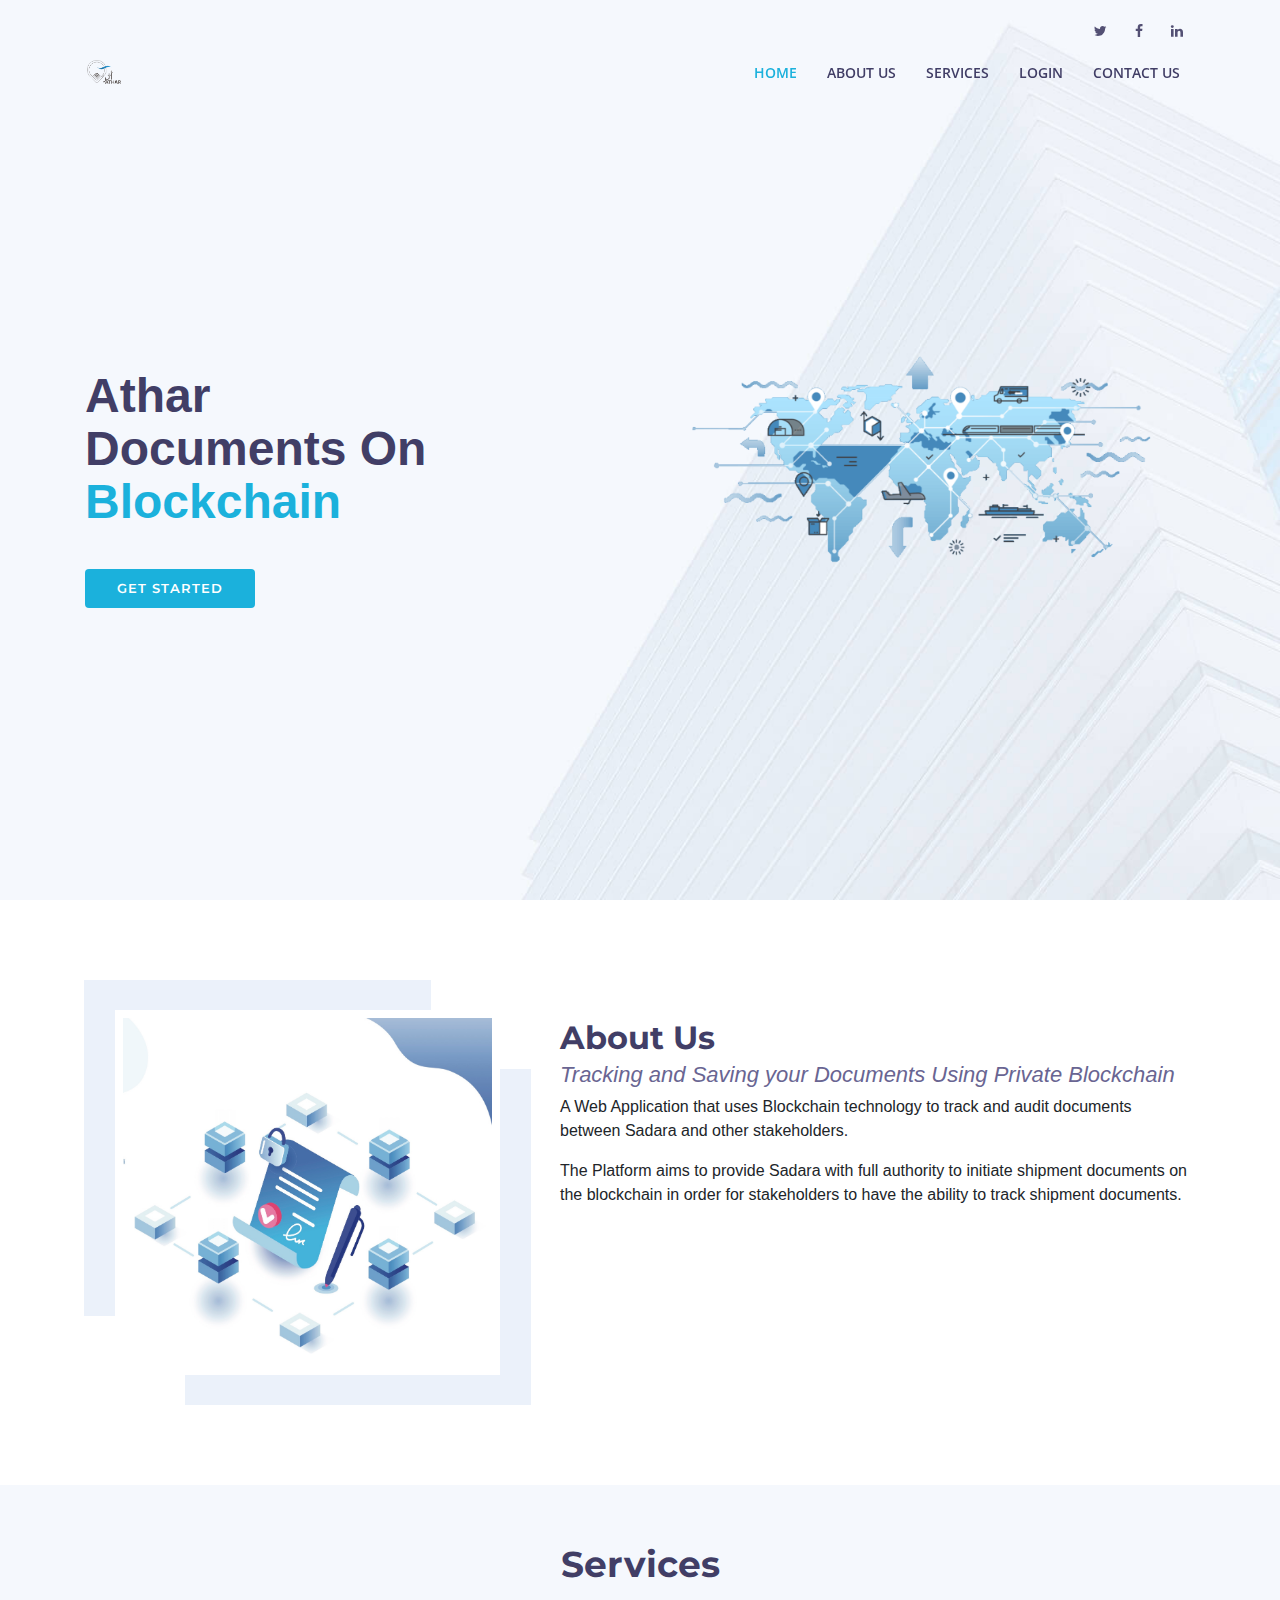
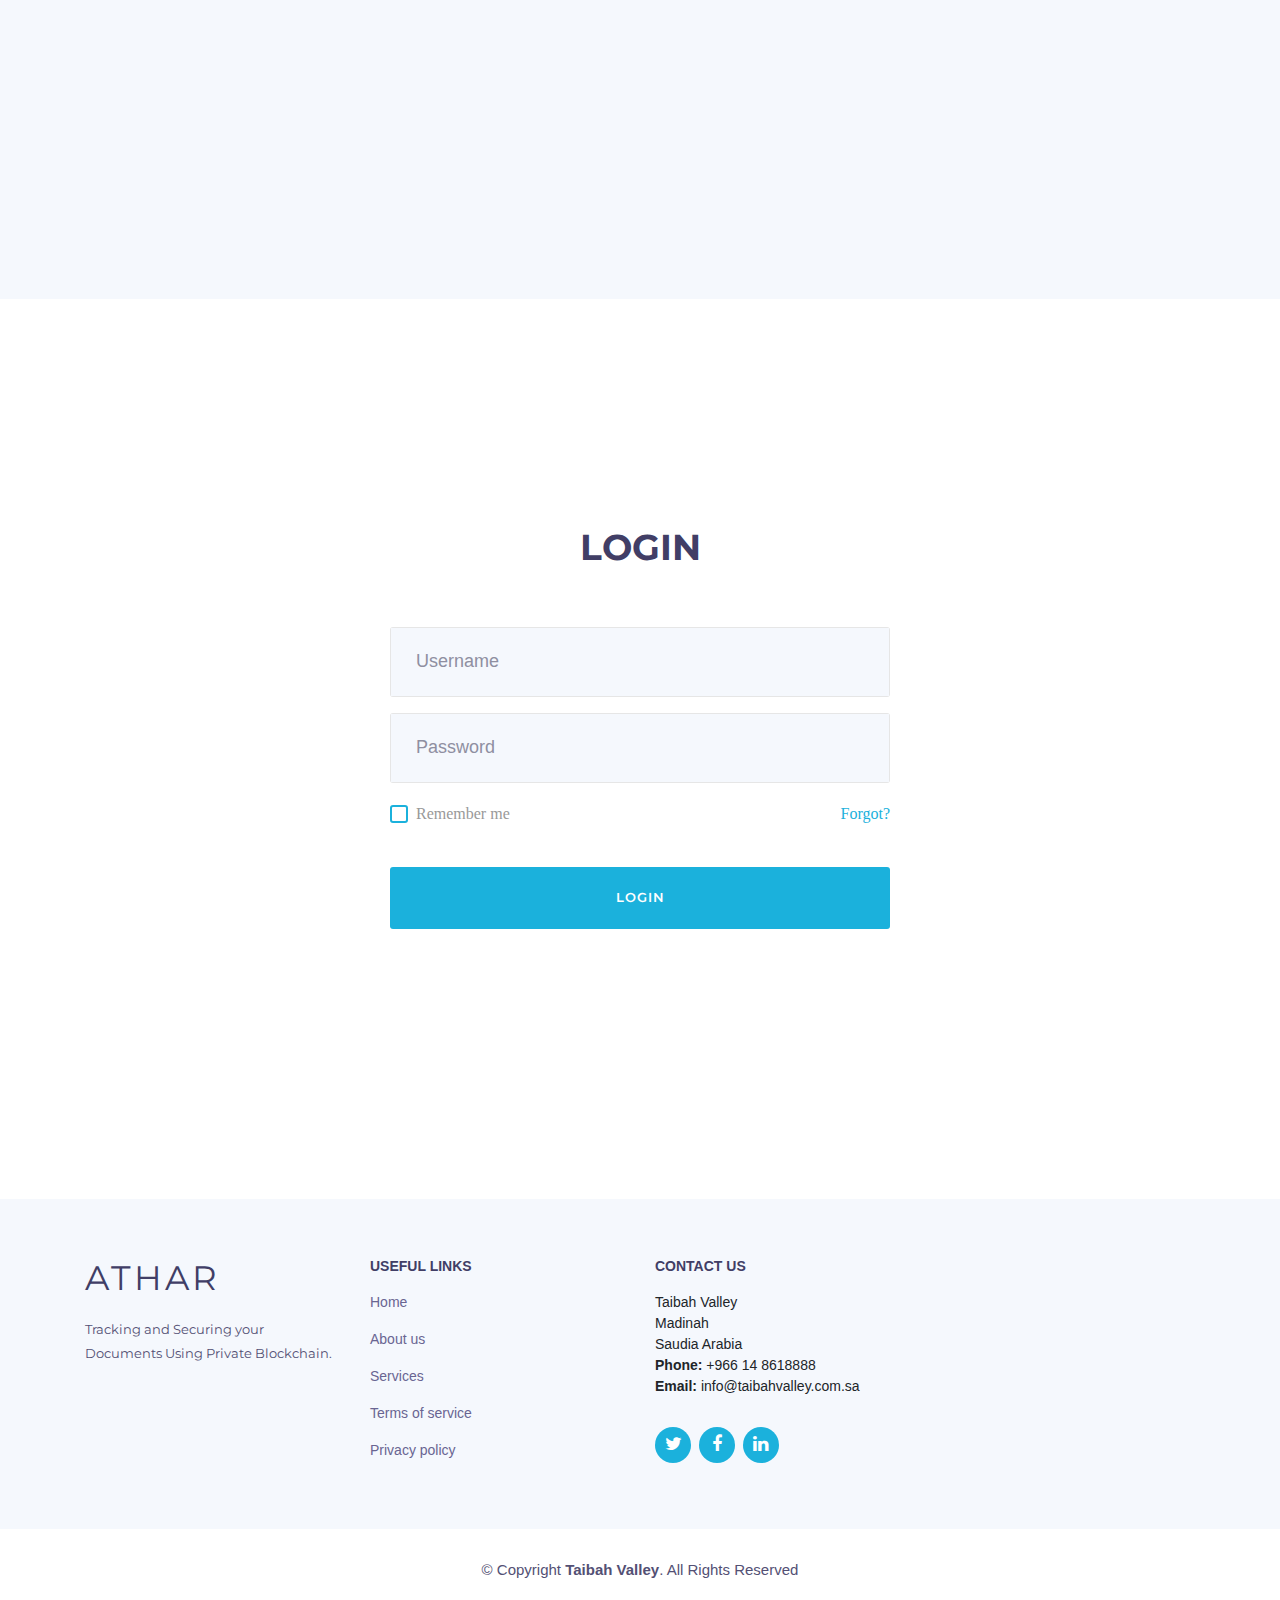
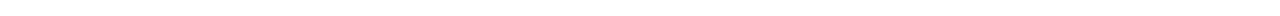
<file: Main UI/index.html>
<!DOCTYPE html>
<html lang="en">
<head>
  <meta charset="utf-8">
  <title>Athar</title>
  <meta content="width=device-width, initial-scale=1.0" name="viewport">
  <meta content="" name="keywords">
  <meta content="" name="description">

  <!-- Favicons -->
  <link href="img/favicon.png" rel="icon">
  <link href="img/apple-touch-icon.png" rel="apple-touch-icon">

  <!-- Google Fonts -->
  <link href="https://fonts.googleapis.com/css?family=Open+Sans:300,300i,400,400i,500,600,700,700i|Montserrat:300,400,500,600,700" rel="stylesheet">

  <!-- Bootstrap CSS File -->
  <link href="lib/bootstrap/css/bootstrap.min.css" rel="stylesheet">

  <!-- Libraries CSS Files -->
  <link href="lib/font-awesome/css/font-awesome.min.css" rel="stylesheet">
  <link href="lib/animate/animate.min.css" rel="stylesheet">
  <link href="lib/ionicons/css/ionicons.min.css" rel="stylesheet">
  <link href="lib/owlcarousel/assets/owl.carousel.min.css" rel="stylesheet">
  <link href="lib/lightbox/css/lightbox.min.css" rel="stylesheet">

  <!-- Main Stylesheet File -->
  <link href="css/style.css" rel="stylesheet">

 <!--login form-->
  <!--===============================================================================================-->	
	<!-- <link rel="icon" type="image/png" href="images/icons/favicon.ico"/> -->
  <!--===============================================================================================-->
  <link rel="stylesheet" type="text/css" href="vendor/bootstrap/css/bootstrap.min.css">
  <!--===============================================================================================-->
    <link rel="stylesheet" type="text/css" href="lib/font-awesome/css/font-awesome.min.css">
  <!--===============================================================================================-->
    <!-- <link rel="stylesheet" type="text/css" href="fonts/Linearicons-Free-v1.0.0/icon-font.min.css"> -->
  <!--===============================================================================================-->
    <link rel="stylesheet" type="text/css" href="vendor/animate/animate.css">
  <!--===============================================================================================-->	
    <link rel="stylesheet" type="text/css" href="vendor/css-hamburgers/hamburgers.min.css">
  <!--===============================================================================================-->
    <link rel="stylesheet" type="text/css" href="vendor/animsition/css/animsition.min.css">
  <!--===============================================================================================-->
    <link rel="stylesheet" type="text/css" href="vendor/select2/select2.min.css">
  <!--===============================================================================================-->	
    <link rel="stylesheet" type="text/css" href="vendor/daterangepicker/daterangepicker.css">
  <!--===============================================================================================-->
    <link rel="stylesheet" type="text/css" href="css/util.css">
    <link rel="stylesheet" type="text/css" href="css/main.css">
  <!--===============================================================================================-->

  <!--login form-->

</head>

<body>
  <!--==========================
  Header
  ============================-->
  <header id="header">

    <div id="topbar">
      <div class="container">
        <div class="social-links">
          <a href="#" class="twitter"><i class="fa fa-twitter"></i></a>
          <a href="#" class="facebook"><i class="fa fa-facebook"></i></a>
          <a href="#" class="linkedin"><i class="fa fa-linkedin"></i></a>
        </div>
      </div>
    </div>

    <div class="container">

      <div class="logo float-left">
        <!-- Uncomment below if you prefer to use an image logo -->
        <!-- <h1 class="text-light"><a href="#intro" class="scrollto"><span></span></a></h1> -->
        <a href="#intro" class="scrollto" id="atharLogo"><img src=".\img\atharLogo.png" alt="" class="img-fluid"></a>
      </div>

      <nav class="main-nav float-right d-none d-lg-block">
        <ul>
          <li class="active"><a href="#intro">Home</a></li>
          <li><a href="#about">About Us</a></li>
          <li><a href="#services">Services</a></li>
          <li><a href="#login">Login</a></li>
          <li><a href="#footer">Contact Us</a></li>
        </ul>
      </nav><!-- .main-nav -->
      
    </div>
  </header><!-- #header -->

  <!--==========================
    Intro Section
  ============================-->
  <section id="intro" class="clearfix">
    <div class="container d-flex h-100">
      <div class="row justify-content-center align-self-center">
        <div class="col-md-6 intro-info order-md-first order-last">
          <h2>Athar<br>Documents On <span>Blockchain</span></h2>
          <div>
            <a href="#login" class="btn-get-started scrollto">Get Started</a>
          </div>
        </div>

        <div class="col-md-6 intro-img order-md-last order-first">
          <img src="img/intro-img.png" alt="" class="img-fluid">
        </div>
      </div>

    </div>
  </section><!-- #intro -->

  <main id="main">

    <!--==========================
      About Us Section
    ============================-->
    <section id="about">

      <div class="container">
        <div class="row">

          <div class="col-lg-5 col-md-6">
            <div class="about-img">
              <img src="img/about-img.jpg" alt="">
            </div>
          </div>

          <div class="col-lg-7 col-md-6">
            <div class="about-content">
              <h2>About Us</h2>
              <h3>Tracking and Saving your Documents Using Private Blockchain</h3>
              <p>A Web Application that uses Blockchain technology to track and audit
                documents between Sadara and other stakeholders. </p>
                 <p> The Platform aims to provide Sadara with full authority to initiate
                   shipment documents on the blockchain in order for stakeholders to have
                   the ability to track shipment documents.</p>
              
            </div>
          </div>
        </div>
      </div>

    </section><!-- #about -->


    <!--==========================
      Services Section
    ============================-->
    <section id="services" class="section-bg">
      <div class="container">

        <header class="section-header">
          <h3>Services</h3>

        </header>

        <div class="row">

          <div class="col-md-6 col-lg-4 wow bounceInUp" data-wow-duration="1.4s">
            <div class="box">
              <div class="icon" style="background: #fff0da;"><i class="ion-ios-bookmarks-outline" style="color: #e98e06;"></i></div>
              <h4 class="title"><a href="">Security</a></h4>
              <p class="description">Using the blockchain network as a way to securly save documents on the internet.</p>
            </div>
          </div>

          <div class="col-md-6 col-lg-4 wow bounceInUp" data-wow-delay="0.2s" data-wow-duration="1.4s">
            <div class="box">
              <div class="icon" style="background: #e1eeff;"><i class="ion-ios-world-outline" style="color: #2282ff;"></i></div>
              <h4 class="title"><a href="">Accuracy</a></h4>
              <p class="description">The blockchain network will ensure data consistency between all integrated party.</p>
            </div>
          </div>
          <div class="col-md-6 col-lg-4 wow bounceInUp" data-wow-delay="0.2s" data-wow-duration="1.4s">
            <div class="box">
              <div class="icon" style="background: #ecebff;"><i class="ion-ios-clock-outline" style="color: #8660fe;"></i></div>
              <h4 class="title"><a href="">Real-Time Tracking</a></h4>
              <p class="description">All the entities on the network will have a real-time tracking for the documents.</p>
            </div>
          </div>

        </div>

      </div>
    </section><!-- #services -->

    <!--==========================
      Login Section
    ============================-->
    <section id="login">
      <div class="container">
        <div class="limiter">
          <div class="container-login100">
            <div class="wrap-login100 p-t-50 p-b-90">
              <form class="login100-form validate-form flex-sb flex-w">
                <span class="login100-form-title p-b-51">
                    <header class="section-header"> 
                  <h3> Login</h3>
                  </header>
                </span>
                
                <div class="wrap-input100 validate-input m-b-16" data-validate = "Username is required">
                  <input class="input100" type="username" name="username" placeholder="Username">
                  <span class="focus-input100"></span>
                </div>
                
                
                <div class="wrap-input100 validate-input m-b-16" data-validate = "Password is required">
                  <input class="input100" type="password" name="pass" placeholder="Password">
                  <span class="focus-input100"></span>
                </div>
                
                <div class="flex-sb-m w-full p-t-3 p-b-24">
                  <div class="contact100-form-checkbox">
                    <input class="input-checkbox100" id="ckb1" type="checkbox" name="remember-me">
                    <label class="label-checkbox100" for="ckb1">
                      Remember me
                    </label>
                  </div>
      
                  <div>
                    <a href="#" class="txt1">
                      Forgot?
                    </a>
                  </div>
                </div>

                <div id= "error message" style= "display:none">
                  Oops, that username/password combination seems incorrect. 
                  Please try again, or <span><a href = "#" class = "txt1">reset your credentials.</a></span> 
                </div>
      
                <div class="container-login100-form-btn m-t-17">
                  <button type="button" class="login100-form-btn" onclick = onLogin()>
                    Login
                  </button>
                </div>
      
              </form>
            </div>
          </div>
        </div>
        
      
        <div id="dropDownSelect1"></div>
        <!-- onclick = $(validate-form).trigger("submit") -->
        
</div>
</section><!-- #login -->

    

  </main>

  <!--==========================
    Footer
  ============================-->
  <footer id="footer" class="section-bg">
    <div class="footer-top">
      <div class="container">

        <div class="row">

          <div class="col-lg-6">

            <div class="row">

                <div class="col-sm-6">

                  <div class="footer-info">
                    <h3>Athar</h3>
                    <p>Tracking and Securing your Documents Using Private Blockchain.</p>
                  </div>

                  

                </div>

                <div class="col-sm-6">
                  <div class="footer-links">
                    <h4>Useful Links</h4>
                    <ul>
                      <li><a href="#intro">Home</a></li>
                      <li><a href="#about">About us</a></li>
                      <li><a href="#services">Services</a></li>
                      <li><a href="#">Terms of service</a></li>
                      <li><a href="#">Privacy policy</a></li>
                    </ul>
                  </div>

                 

                  

                </div>

            </div>

          </div>

          <div class="col-lg-6">

            <div class="footer-links">
              <h4>Contact Us</h4>
              <p>
                Taibah Valley <br>
                Madinah<br>
                Saudia Arabia <br>
                <strong>Phone:</strong> +966 14 8618888<br>
                <strong>Email:</strong> info@taibahvalley.com.sa<br>
              </p>
            </div>
            <div class="social-links">
              <a href="#" class="twitter"><i class="fa fa-twitter"></i></a>
              <a href="#" class="facebook"><i class="fa fa-facebook"></i></a>
              <a href="#" class="linkedin"><i class="fa fa-linkedin"></i></a>
            </div>
            
          </div>

          

        </div>

      </div>
    </div>

    <div class="container">
      <div class="copyright">
        &copy; Copyright <strong>Taibah Valley</strong>. All Rights Reserved
      </div>
      <div class="credits">
        <!--
          All the links in the footer should remain intact.
          You can delete the links only if you purchased the pro version.
          Licensing information: https://bootstrapmade.com/license/
          Purchase the pro version with working PHP/AJAX contact form: https://bootstrapmade.com/buy/?theme=Rapid
        -->

      </div>
    </div>
  </footer><!-- #footer -->

  <a href="#" class="back-to-top"><i class="fa fa-chevron-up"></i></a>
  <!-- Uncomment below i you want to use a preloader -->
  <!-- <div id="preloader"></div> -->

  <!-- JavaScript Libraries -->
  <script src="lib/jquery/jquery.min.js"></script>
  <script src="lib/jquery/jquery-migrate.min.js"></script>
  <script src="lib/bootstrap/js/bootstrap.bundle.min.js"></script>
  <script src="lib/easing/easing.min.js"></script>
  <script src="lib/mobile-nav/mobile-nav.js"></script>
  <script src="lib/wow/wow.min.js"></script>
  <script src="lib/waypoints/waypoints.min.js"></script>
  <script src="lib/counterup/counterup.min.js"></script>
  <script src="lib/owlcarousel/owl.carousel.min.js"></script>
  <script src="lib/isotope/isotope.pkgd.min.js"></script>
  <script src="lib/lightbox/js/lightbox.min.js"></script>
  <!-- Contact Form JavaScript File -->
  <script src="contactform/contactform.js"></script>

  <!-- Template Main Javascript File -->
  <script src="js/main.js"></script>

</body>
</html>
</file>
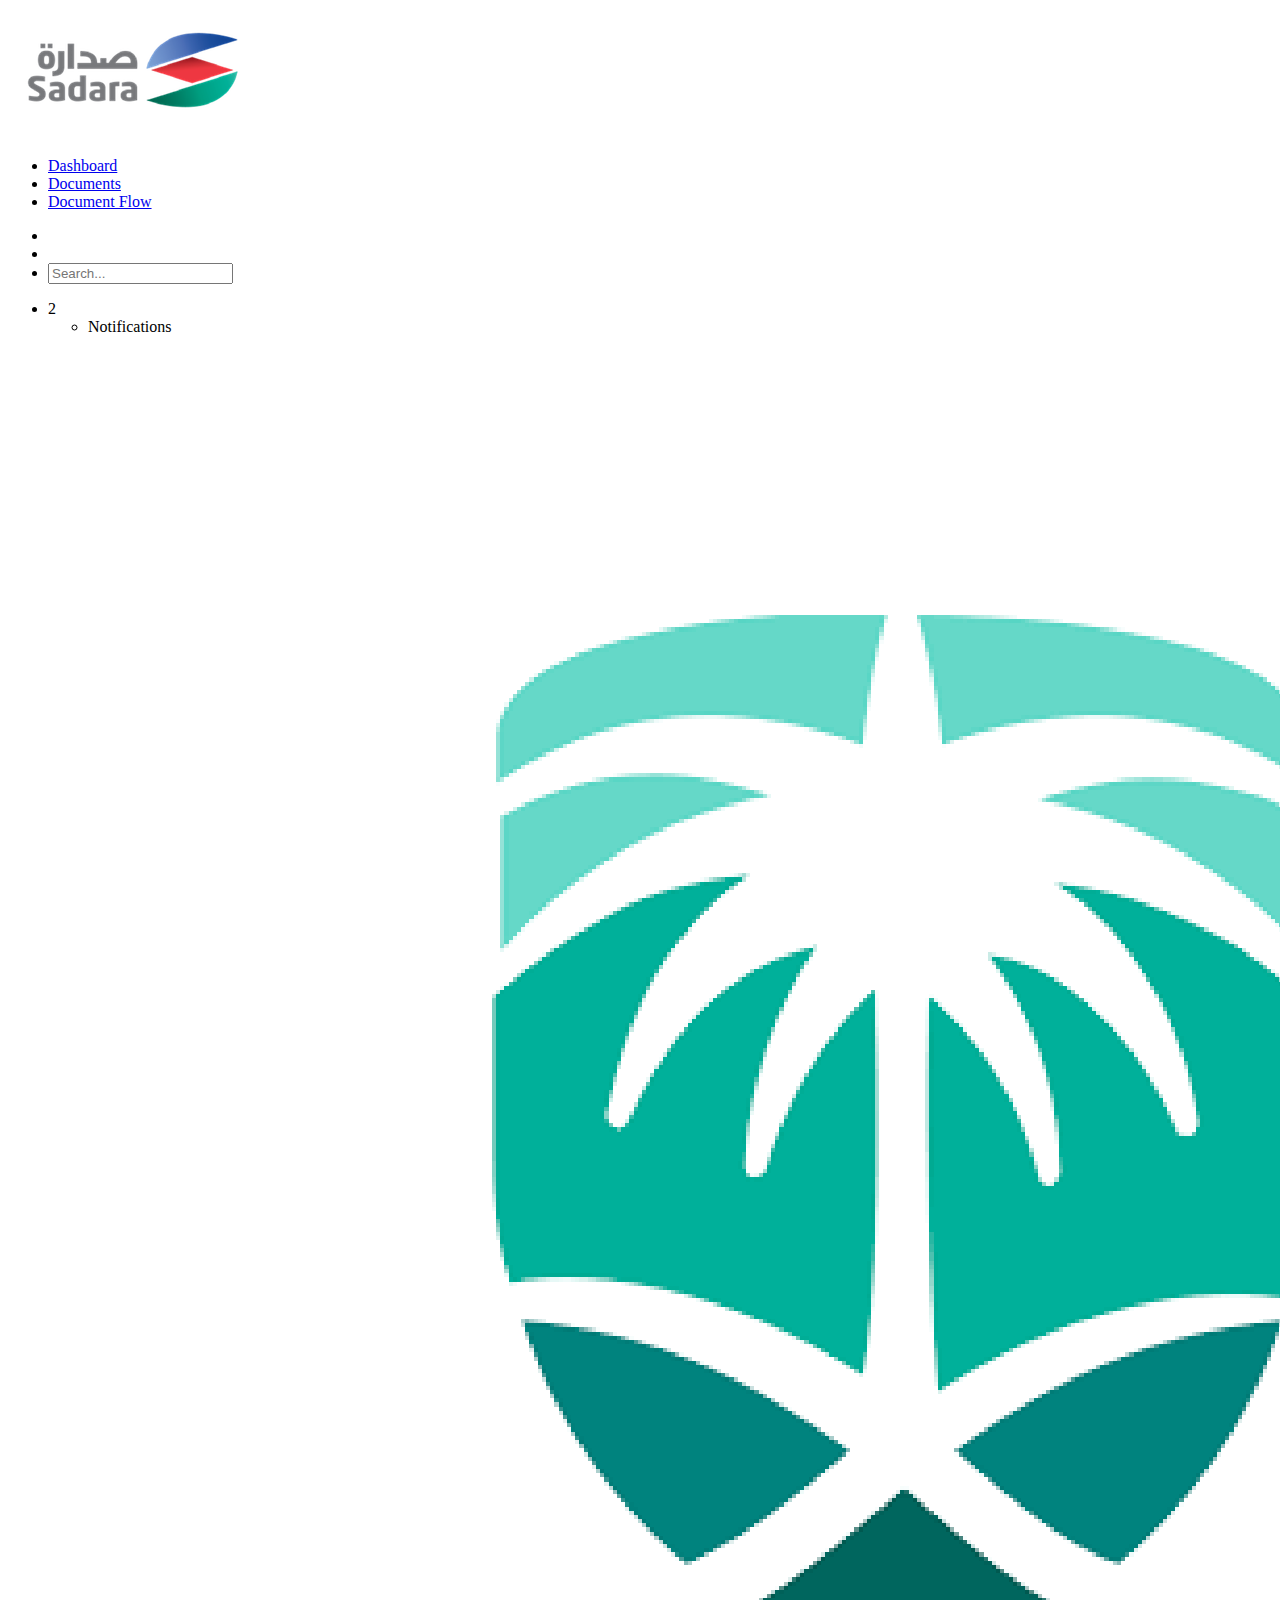
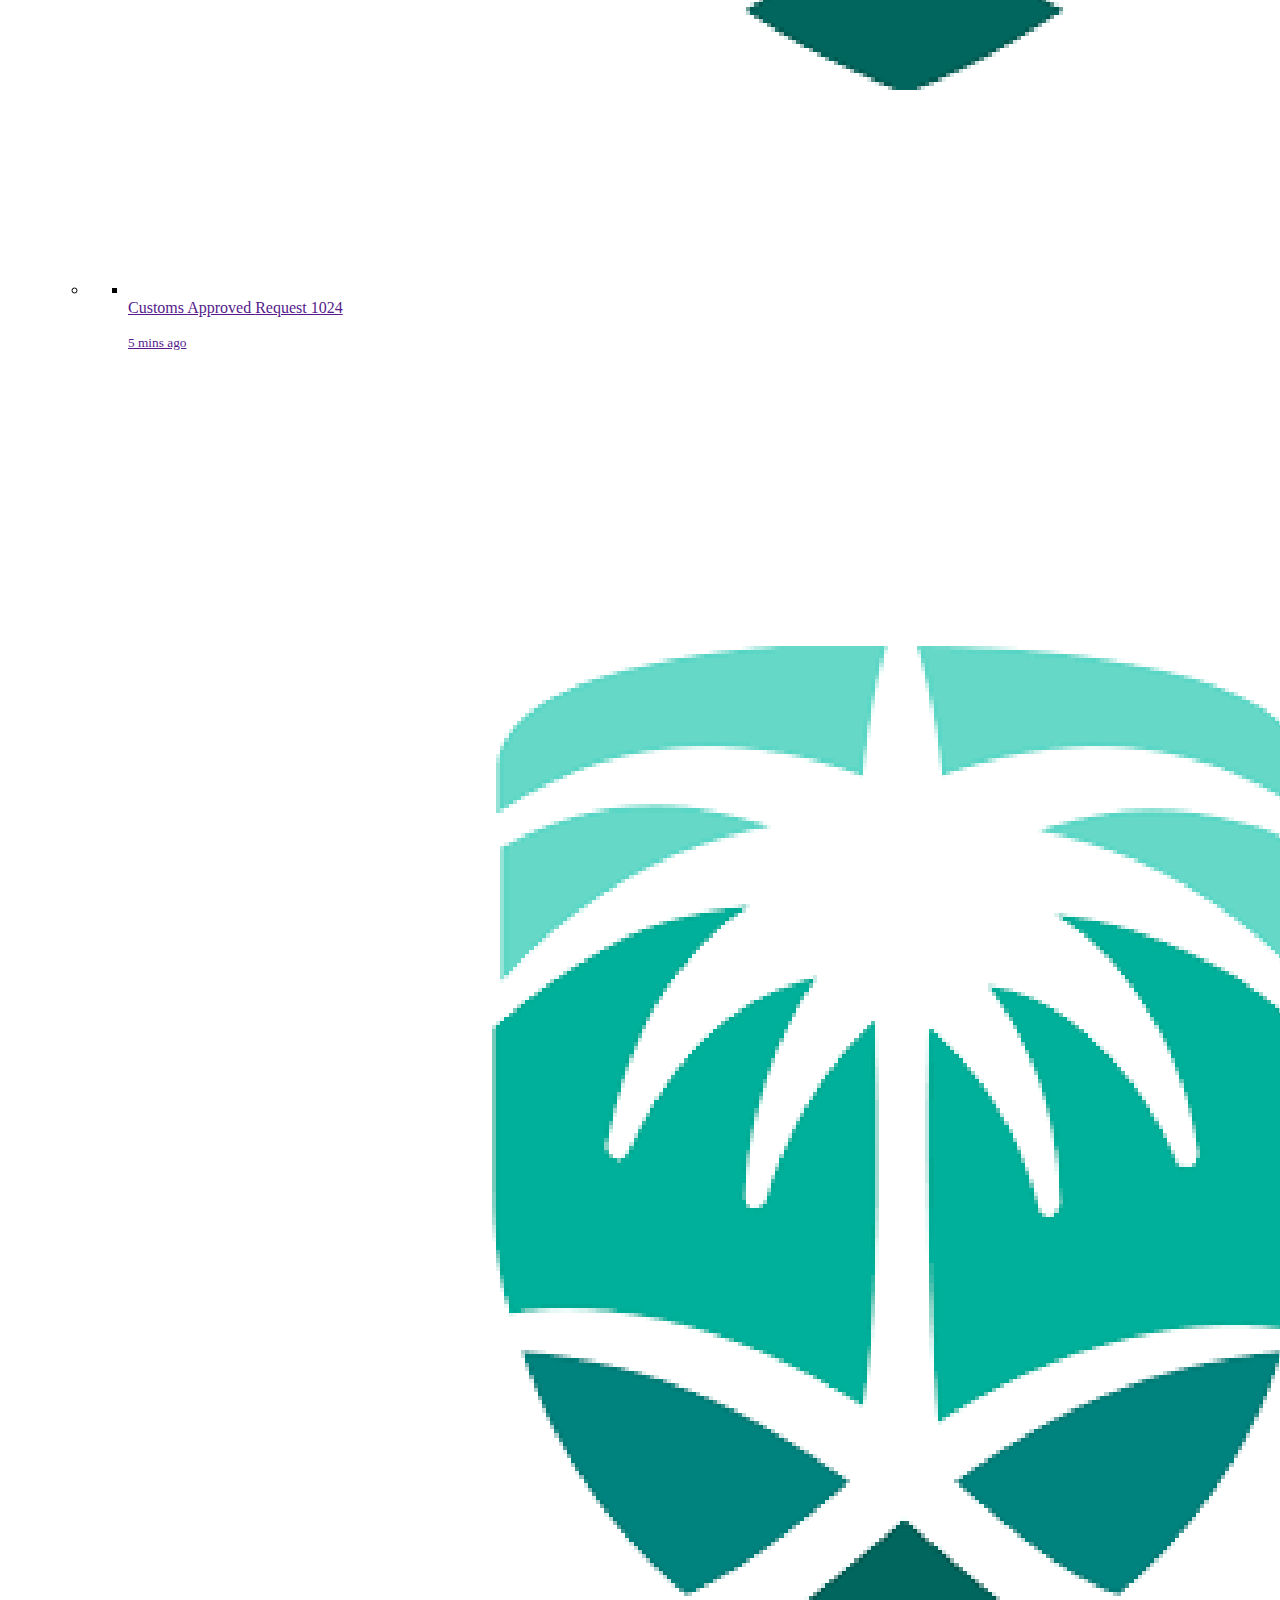
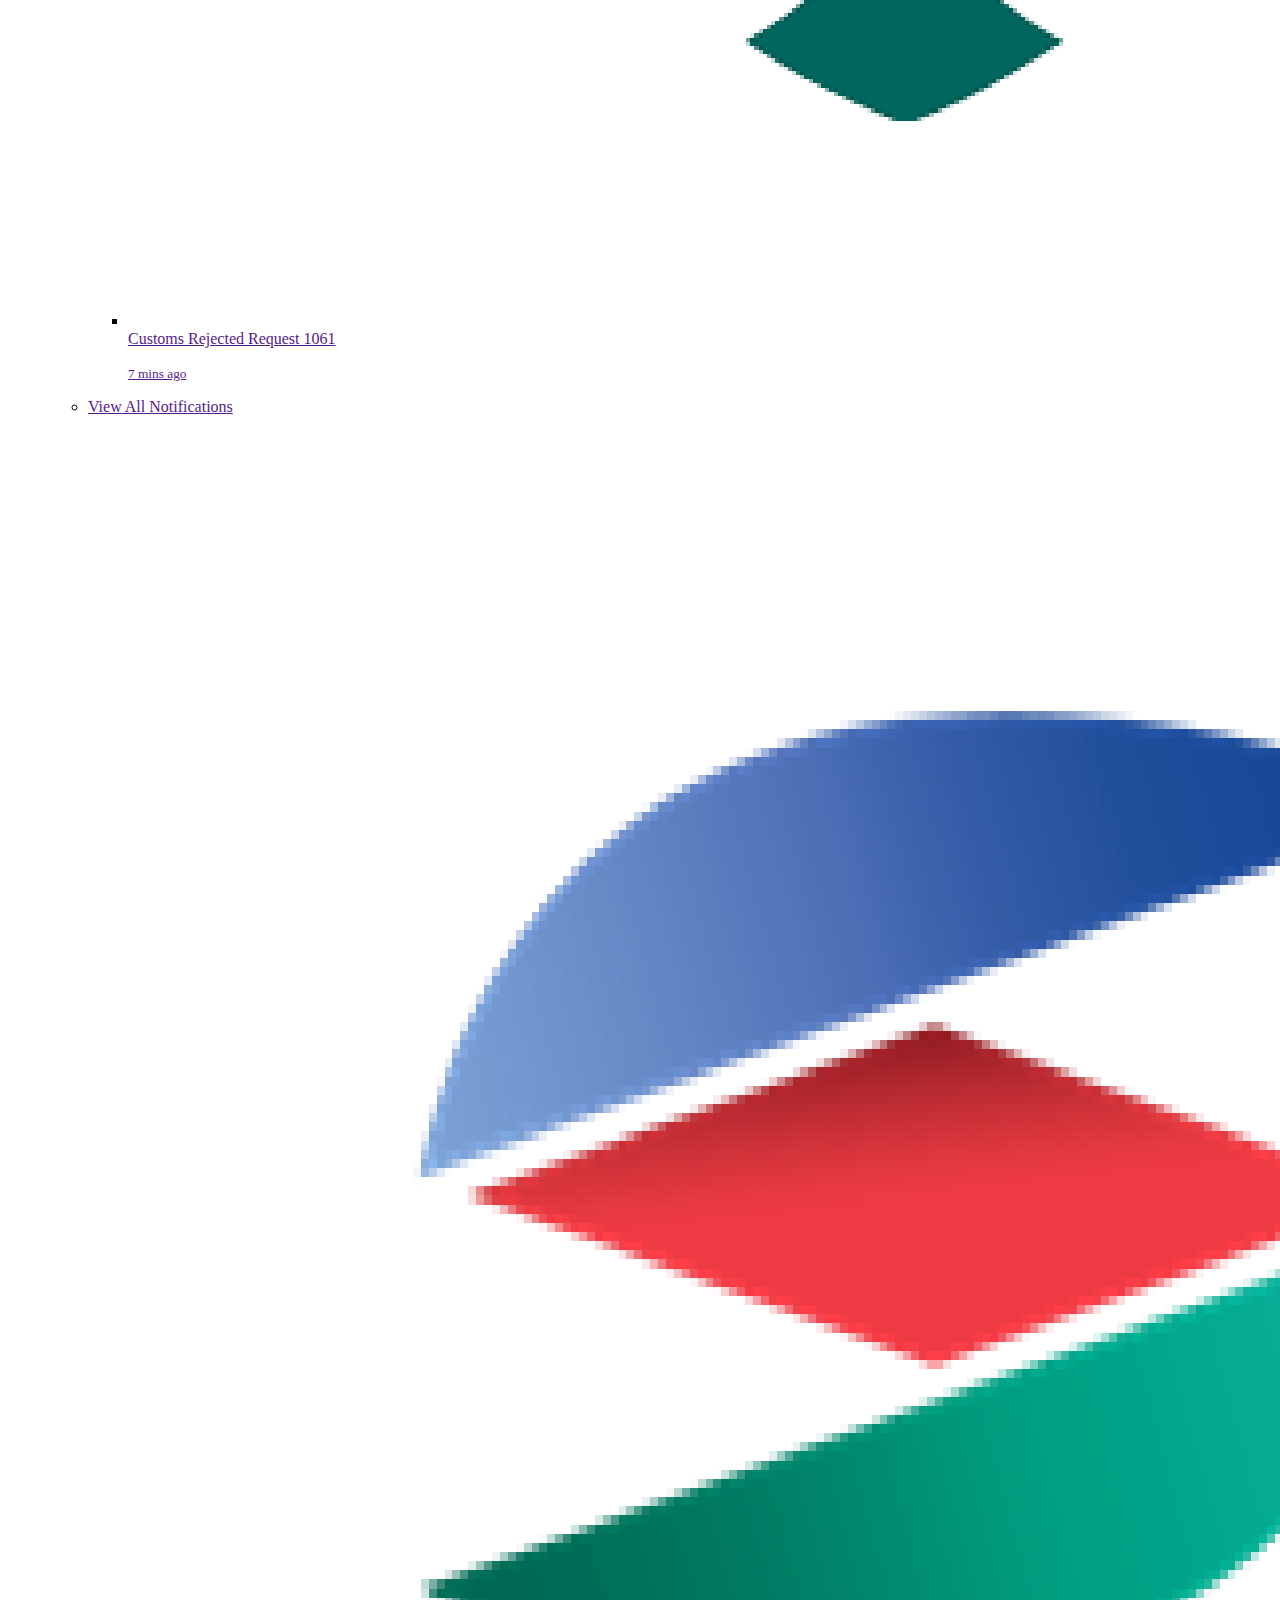
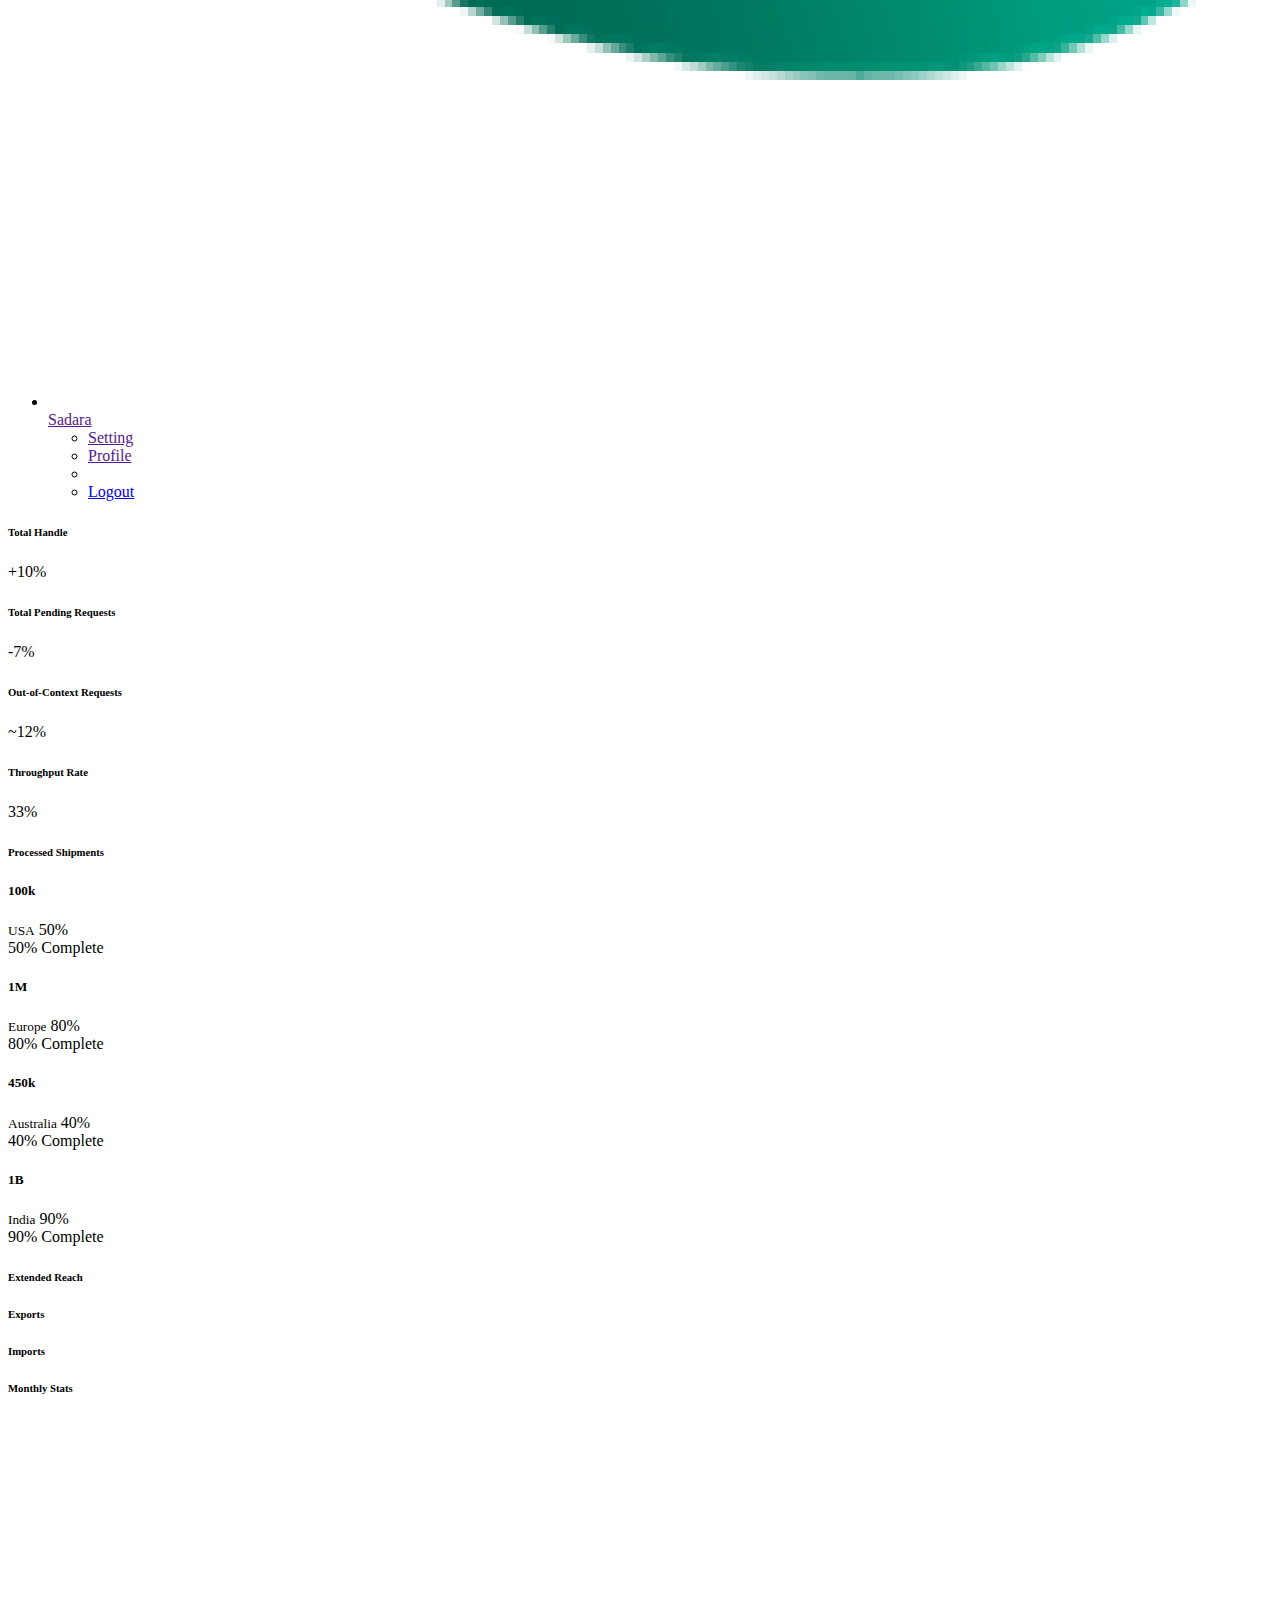
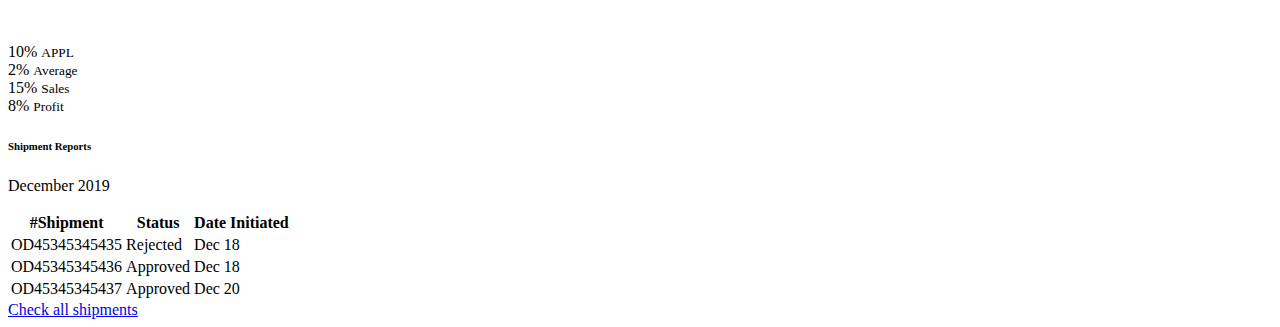
<file: SadaraDashboard/src/index.html>
<!DOCTYPE html>
<html>
  <head>
    <meta charset="utf-8">
    <meta name="viewport" content="width=device-width, initial-scale=1, shrink-to-fit=no">
    <title>Dashboard</title>

    <style>
      #loader {
        transition: all 0.3s ease-in-out;
        opacity: 1;
        visibility: visible;
        position: fixed;
        height: 100vh;
        width: 100%;
        background: #fff;
        z-index: 90000;
      }

      #loader.fadeOut {
        opacity: 0;
        visibility: hidden;
      }

      .spinner {
        width: 40px;
        height: 40px;
        position: absolute;
        top: calc(50% - 20px);
        left: calc(50% - 20px);
        background-color: #333;
        border-radius: 100%;
        -webkit-animation: sk-scaleout 1.0s infinite ease-in-out;
        animation: sk-scaleout 1.0s infinite ease-in-out;
      }

      @-webkit-keyframes sk-scaleout {
        0% { -webkit-transform: scale(0) }
        100% {
          -webkit-transform: scale(1.0);
          opacity: 0;
        }
      }

      @keyframes sk-scaleout {
        0% {
          -webkit-transform: scale(0);
          transform: scale(0);
        } 100% {
          -webkit-transform: scale(1.0);
          transform: scale(1.0);
          opacity: 0;
        }
      }
    </style>
  </head>
  <body class="app">
    <!-- @TOC -->
    <!-- =================================================== -->
    <!--
      + @Page Loader
      + @App Content
          - #Left Sidebar
              > $Sidebar Header
              > $Sidebar Menu

          - #Main
              > $Topbar
              > $App Screen Content
    -->

    <!-- @Page Loader -->
    <!-- =================================================== -->
    <div id='loader'>
      <div class="spinner"></div>
    </div>

    <script>
      window.addEventListener('load', function load() {
        const loader = document.getElementById('loader');
        setTimeout(function() {
          loader.classList.add('fadeOut');
        }, 300);
      });
    </script>

    <!-- @App Content -->
    <!-- =================================================== -->
    <div>
      <!-- #Left Sidebar ==================== -->
      <div class="sidebar">
        <div class="sidebar-inner">
          <!-- ### $Sidebar Header ### -->
          <div class="sidebar-logo">
            <div class="peers ai-c fxw-nw">
              <div class="peer peer-greed">
                <a class="sidebar-link td-n" href="index.html">
                  <div class="peers ai-c fxw-nw">
                    <div class="peer">
                      <div class="logo">
                        <img src="assets/static/images/sadara.png" alt="">
                      </div>
                    </div>
                    <div class="peer peer-greed">
                      <!-- <h5 class="lh-1 mB-0 logo-text">Adminator</h5> -->
                    </div>
                  </div>
                </a>
              </div>
              <div class="peer">
                <div class="mobile-toggle sidebar-toggle">
                  <a href="" class="td-n">
                    <i class="ti-arrow-circle-left"></i>
                  </a>
                </div>
              </div>
            </div>
          </div>

          <!-- ### $Sidebar Menu ### -->
          <ul class="sidebar-menu scrollable pos-r">
            <li class="nav-item mT-30 actived">
              <a class="sidebar-link" href="index.html">
                <span class="icon-holder">
                  <i class="c-blue-500 ti-home"></i>
                </span>
                <span class="title">Dashboard</span>
              </a>
            </li>

            <!-- <li class="nav-item">
              <a class='sidebar-link' href="charts.html">
                <span class="icon-holder">
                  <i class="c-indigo-500 ti-bar-chart"></i>
                </span>
                <span class="title">Charts</span>
              </a>
            </li> -->

            <li class="nav-item dropdown">
              <a class='sidebar-link' href="basic-table.html">
                <span class="icon-holder">
                  <i class="c-indigo-500 ti-files"></i>
                </span>
                <span class="title">Documents</span>
              </a>
            </li>

            <li class="nav-item dropdown">
              <a class='sidebar-link' href="signup.html">
                <span class="icon-holder">
                  <i class="c-orange-500 ti-check-box"></i>
                </span>
                <span class="title">Document Flow</span>
              </a>
            </li>


          </ul>
        </div>
      </div>

      <!-- #Main ============================ -->
      <div class="page-container">
        <!-- ### $Topbar ### -->
        <div class="header navbar">
          <div class="header-container">
            <ul class="nav-left">
              <li>
                <a id='sidebar-toggle' class="sidebar-toggle" href="javascript:void(0);">
                  <i class="ti-menu"></i>
                </a>
              </li>
              <li class="search-box">
                <a class="search-toggle no-pdd-right" href="javascript:void(0);">
                  <i class="search-icon ti-search pdd-right-10"></i>
                  <i class="search-icon-close ti-close pdd-right-10"></i>
                </a>
              </li>
              <li class="search-input">
                <input class="form-control" type="text" placeholder="Search...">
              </li>
            </ul>
            <ul class="nav-right">
              <li class="notifications dropdown">
                <span class="counter bgc-red">2</span>
                <a href="" class="dropdown-toggle no-after" data-toggle="dropdown">
                  <i class="ti-bell"></i>
                </a>

                <ul class="dropdown-menu">
                  <li class="pX-20 pY-15 bdB">
                    <i class="ti-bell pR-10"></i>
                    <span class="fsz-sm fw-600 c-grey-900">Notifications</span>
                  </li>
                  <li>
                    <ul class="ovY-a pos-r scrollable lis-n p-0 m-0 fsz-sm">
                      <li>
                        <a href="" class='peers fxw-nw td-n p-20 bdB c-grey-800 cH-blue bgcH-grey-100'>
                          <div class="peer mR-15">
                            <img class="w-3r bdrs-50p" src="assets/static/images/logoCustoms.png" alt="">
                          </div>
                          <div class="peer peer-greed">
                            <span>
                              <span class="fw-500">Customs</span>
                              <span class="c-grey-600">Approved <span class="text-dark">Request 1024</span>
                              </span>
                            </span>
                            <p class="m-0">
                              <small class="fsz-xs">5 mins ago</small>
                            </p>
                          </div>
                        </a>
                      </li>
                      <li>
                        <a href="" class='peers fxw-nw td-n p-20 bdB c-grey-800 cH-blue bgcH-grey-100'>
                          <div class="peer mR-15">
                            <img class="w-3r bdrs-50p" src="assets/static/images/logoCustoms.png" alt="">
                          </div>
                          <div class="peer peer-greed">
                            <span>
                              <span class="fw-500">Customs</span>
                              <span class="c-grey-600">Rejected <span class="text-dark">Request 1061</span>
                              </span>
                            </span>
                            <p class="m-0">
                              <small class="fsz-xs">7 mins ago</small>
                            </p>
                          </div>
                        </a>
                      </li>

                    </ul>
                  </li>
                  <li class="pX-20 pY-15 ta-c bdT">
                    <span>
                      <a href="" class="c-grey-600 cH-blue fsz-sm td-n">View All Notifications <i class="ti-angle-right fsz-xs mL-10"></i></a>
                    </span>
                  </li>
                </ul>
              </li>



              <li class="dropdown">
                <a href="" class="dropdown-toggle no-after peers fxw-nw ai-c lh-1" data-toggle="dropdown">
                  <div class="peer mR-10">
                    <img class="w-2r bdrs-50p" src="assets/static/images/sadaraIcon.png" alt="">
                  </div>
                  <div class="peer">
                    <span class="fsz-sm c-grey-900">Sadara</span>
                  </div>
                </a>
                <ul class="dropdown-menu fsz-sm">
                  <li>
                    <a href="" class="d-b td-n pY-5 bgcH-grey-100 c-grey-700">
                      <i class="ti-settings mR-10"></i>
                      <span>Setting</span>
                    </a>
                  </li>
                  <li>
                    <a href="" class="d-b td-n pY-5 bgcH-grey-100 c-grey-700">
                      <i class="ti-user mR-10"></i>
                      <span>Profile</span>
                    </a>
                  </li>
                  
                  <li role="separator" class="divider"></li>
                  <li>
                    <a href="../../Main UI/index.html" class="d-b td-n pY-5 bgcH-grey-100 c-grey-700">
                      <i class="ti-power-off mR-10"></i>
                      <span>Logout</span>
                    </a>
                  </li>
                </ul>
              </li>
            </ul>
          </div>
        </div>

        <!-- ### $App Screen Content ### -->
        <main class='main-content bgc-grey-100'>
          <div id='mainContent'>
            <div class="row gap-20 masonry pos-r">
              <div class="masonry-sizer col-md-6"></div>
              <div class="masonry-item  w-100">
                <div class="row gap-20">
                  <!-- #Toatl Visits ==================== -->
                  <div class='col-md-3'>
                    <div class="layers bd bgc-white p-20">
                      <div class="layer w-100 mB-10">
                        <h6 class="lh-1">Total Handle</h6>
                      </div>
                      <div class="layer w-100">
                        <div class="peers ai-sb fxw-nw">
                          <div class="peer peer-greed">
                            <span id="sparklinedash"></span>
                          </div>
                          <div class="peer">
                            <span class="d-ib lh-0 va-m fw-600 bdrs-10em pX-15 pY-15 bgc-green-50 c-green-500">+10%</span>
                          </div>
                        </div>
                      </div>
                    </div>
                  </div>

                  <!-- #Total Page Views ==================== -->
                  <div class='col-md-3'>
                    <div class="layers bd bgc-white p-20">
                      <div class="layer w-100 mB-10">
                        <h6 class="lh-1">Total Pending Requests</h6>
                      </div>
                      <div class="layer w-100">
                        <div class="peers ai-sb fxw-nw">
                          <div class="peer peer-greed">
                            <span id="sparklinedash2"></span>
                          </div>
                          <div class="peer">
                            <span class="d-ib lh-0 va-m fw-600 bdrs-10em pX-15 pY-15 bgc-red-50 c-red-500">-7%</span>
                          </div>
                        </div>
                      </div>
                    </div>
                  </div>

                  <!-- #Unique Visitors ==================== -->
                  <div class='col-md-3'>
                    <div class="layers bd bgc-white p-20">
                      <div class="layer w-100 mB-10">
                        <h6 class="lh-1">Out-of-Context Requests</h6>
                      </div>
                      <div class="layer w-100">
                        <div class="peers ai-sb fxw-nw">
                          <div class="peer peer-greed">
                            <span id="sparklinedash3"></span>
                          </div>
                          <div class="peer">
                            <span class="d-ib lh-0 va-m fw-600 bdrs-10em pX-15 pY-15 bgc-purple-50 c-purple-500">~12%</span>
                          </div>
                        </div>
                      </div>
                    </div>
                  </div>

                  <!-- #Bounce Rate ==================== -->
                  <div class='col-md-3'>
                    <div class="layers bd bgc-white p-20">
                      <div class="layer w-100 mB-10">
                        <h6 class="lh-1">Throughput Rate</h6>
                      </div>
                      <div class="layer w-100">
                        <div class="peers ai-sb fxw-nw">
                          <div class="peer peer-greed">
                            <span id="sparklinedash4"></span>
                          </div>
                          <div class="peer">
                            <span class="d-ib lh-0 va-m fw-600 bdrs-10em pX-15 pY-15 bgc-blue-50 c-blue-500">33%</span>
                          </div>
                        </div>
                      </div>
                    </div>
                  </div>
                </div>
              </div>
              <div class="masonry-item col-12">
                <!-- #Site Visits ==================== -->
                <div class="bd bgc-white">
                  <div class="peers fxw-nw@lg+ ai-s">
                    <div class="peer peer-greed w-70p@lg+ w-100@lg- p-20">
                      <div class="layers">
                        <div class="layer w-100 mB-10">
                          <h6 class="lh-1">Processed Shipments</h6>
                        </div>
                        <div class="layer w-100">
                          <div id="world-map-marker"></div>
                        </div>
                      </div>
                    </div>
                    <div class="peer bdL p-20 w-30p@lg+ w-100p@lg-">
                      <div class="layers">
                        <div class="layer w-100">
                          <!-- Progress Bars -->
                          <div class="layers">
                            <div class="layer w-100">
                              <h5 class="mB-5">100k</h5>
                              <small class="fw-600 c-grey-700">USA</small>
                              <span class="pull-right c-grey-600 fsz-sm">50%</span>
                              <div class="progress mT-10">
                                <div class="progress-bar bgc-deep-purple-500" role="progressbar" aria-valuenow="50" aria-valuemin="0" aria-valuemax="100" style="width:50%;"> <span class="sr-only">50% Complete</span></div>
                              </div>
                            </div>
                            <div class="layer w-100 mT-15">
                              <h5 class="mB-5">1M</h5>
                              <small class="fw-600 c-grey-700">Europe</small>
                              <span class="pull-right c-grey-600 fsz-sm">80%</span>
                              <div class="progress mT-10">
                                <div class="progress-bar bgc-green-500" role="progressbar" aria-valuenow="50" aria-valuemin="0" aria-valuemax="100" style="width:80%;"> <span class="sr-only">80% Complete</span></div>
                              </div>
                            </div>
                            <div class="layer w-100 mT-15">
                              <h5 class="mB-5">450k</h5>
                              <small class="fw-600 c-grey-700">Australia</small>
                              <span class="pull-right c-grey-600 fsz-sm">40%</span>
                              <div class="progress mT-10">
                                <div class="progress-bar bgc-light-blue-500" role="progressbar" aria-valuenow="50" aria-valuemin="0" aria-valuemax="100" style="width:40%;"> <span class="sr-only">40% Complete</span></div>
                              </div>
                            </div>
                            <div class="layer w-100 mT-15">
                              <h5 class="mB-5">1B</h5>
                              <small class="fw-600 c-grey-700">India</small>
                              <span class="pull-right c-grey-600 fsz-sm">90%</span>
                              <div class="progress mT-10">
                                <div class="progress-bar bgc-blue-grey-500" role="progressbar" aria-valuenow="50" aria-valuemin="0" aria-valuemax="100" style="width:90%;"> <span class="sr-only">90% Complete</span></div>
                              </div>
                            </div>
                          </div>

                          <!-- Pie Charts -->
                          <div class="peers pT-20 mT-20 bdT fxw-nw@lg+ jc-sb ta-c gap-10">
                            <div class="peer">
                              <div class="easy-pie-chart" data-size='80' data-percent="75" data-bar-color='#f44336'>
                                <span></span>
                              </div>
                              <h6 class="fsz-sm">Extended Reach</h6>
                            </div>
                            <div class="peer">
                              <div class="easy-pie-chart" data-size='80' data-percent="50" data-bar-color='#2196f3'>
                                <span></span>
                              </div>
                              <h6 class="fsz-sm">Exports</h6>
                            </div>
                            <div class="peer">
                              <div class="easy-pie-chart" data-size='80' data-percent="90" data-bar-color='#ff9800'>
                                <span></span>
                              </div>
                              <h6 class="fsz-sm">Imports</h6>
                            </div>
                          </div>
                        </div>
                      </div>
                    </div>
                  </div>
                </div>
              </div>
              <div class="masonry-item col-md-6">
                <!-- #Monthly Stats ==================== -->
                <div class="bd bgc-white">
                  <div class="layers">
                    <div class="layer w-100 pX-20 pT-20">
                      <h6 class="lh-1">Monthly Stats</h6>
                    </div>
                    <div class="layer w-100 p-20">
                      <canvas id="line-chart" height="220"></canvas>
                    </div>
                    <div class="layer bdT p-20 w-100">
                      <div class="peers ai-c jc-c gapX-20">
                        <div class="peer">
                          <span class="fsz-def fw-600 mR-10 c-grey-800">10% <i class="fa fa-level-up c-green-500"></i></span>
                          <small class="c-grey-500 fw-600">APPL</small>
                        </div>
                        <div class="peer fw-600">
                          <span class="fsz-def fw-600 mR-10 c-grey-800">2% <i class="fa fa-level-down c-red-500"></i></span>
                          <small class="c-grey-500 fw-600">Average</small>
                        </div>
                        <div class="peer fw-600">
                          <span class="fsz-def fw-600 mR-10 c-grey-800">15% <i class="fa fa-level-up c-green-500"></i></span>
                          <small class="c-grey-500 fw-600">Sales</small>
                        </div>
                        <div class="peer fw-600">
                          <span class="fsz-def fw-600 mR-10 c-grey-800">8% <i class="fa fa-level-down c-red-500"></i></span>
                          <small class="c-grey-500 fw-600">Profit</small>
                        </div>
                      </div>
                    </div>
                  </div>
                </div>
              </div>
              <div class="masonry-item col-md-6">
                
                <!-- #Sales Report ==================== -->
                <div class="bd bgc-white">
                  <div class="layers">
                    <div class="layer w-100 p-20">
                      <h6 class="lh-1">Shipment Reports</h6>
                    </div>
                    <div class="layer w-100">
                      <div class="bgc-light-blue-500 c-white p-20">
                        <div class="peers ai-c jc-sb gap-40">
                          <div class="peer peer-greed">
                            <p class="mB-0">December 2019</p>
                          </div>
                        </div>
                      </div>
                      <div class="table-responsive p-20">
                        <table class="table">
                          <thead>
                            <tr>
                              <th class=" bdwT-0">#Shipment</th>
                              <th class=" bdwT-0">Status</th>
                              <th class=" bdwT-0">Date Initiated</th>
                            </tr>
                          </thead>
                          <tbody>
                            <tr>
                              <td class="fw-600">OD45345345435</td>
                              <td><span class="badge bgc-red-50 c-red-700 p-10 lh-0 tt-c badge-pill">Rejected</span> </td>
                              <td>Dec 18</td>
                            </tr>
                            <tr>
                              <td class="fw-600">OD45345345436</td>
                              <td><span class="badge bgc-green-50 c-green-700 p-10 lh-0 tt-c badge-pill">Approved</span></td>
                              <td>Dec 18</td>
                            </tr>
                            <tr>
                              <td class="fw-600">OD45345345437</td>
                              <td><span class="badge bgc-green-50 c-green-700 p-10 lh-0 tt-c badge-pill">Approved</span></td>
                              <td>Dec 20</td>
                            </tr>
                          </tbody>
                        </table>
                       </div>
                    </div>
                  </div>
                  <div class="ta-c bdT w-100 p-20">
                    <a href="basic-table.html">Check all shipments</a>
                  </div>
                </div>
              </div>
              <div class="masonry-item col-md-6">
                
              </main>

        <!-- ### $App Screen Footer ### -->
        <footer class="bdT ta-c p-30 lh-0 fsz-sm c-grey-600">
          
        </footer>
      </div>
    </div>
  </body>
</html>
</file>
<file: Main UI/vendor/daterangepicker/daterangepicker.css>
.daterangepicker {
  position: absolute;
  color: inherit;
  background-color: #fff;
  border-radius: 4px;
  width: 278px;
  padding: 4px;
  margin-top: 1px;
  top: 100px;
  left: 20px;
  /* Calendars */ }
  .daterangepicker:before, .daterangepicker:after {
    position: absolute;
    display: inline-block;
    border-bottom-color: rgba(0, 0, 0, 0.2);
    content: ''; }
  .daterangepicker:before {
    top: -7px;
    border-right: 7px solid transparent;
    border-left: 7px solid transparent;
    border-bottom: 7px solid #ccc; }
  .daterangepicker:after {
    top: -6px;
    border-right: 6px solid transparent;
    border-bottom: 6px solid #fff;
    border-left: 6px solid transparent; }
  .daterangepicker.opensleft:before {
    right: 9px; }
  .daterangepicker.opensleft:after {
    right: 10px; }
  .daterangepicker.openscenter:before {
    left: 0;
    right: 0;
    width: 0;
    margin-left: auto;
    margin-right: auto; }
  .daterangepicker.openscenter:after {
    left: 0;
    right: 0;
    width: 0;
    margin-left: auto;
    margin-right: auto; }
  .daterangepicker.opensright:before {
    left: 9px; }
  .daterangepicker.opensright:after {
    left: 10px; }
  .daterangepicker.dropup {
    margin-top: -5px; }
    .daterangepicker.dropup:before {
      top: initial;
      bottom: -7px;
      border-bottom: initial;
      border-top: 7px solid #ccc; }
    .daterangepicker.dropup:after {
      top: initial;
      bottom: -6px;
      border-bottom: initial;
      border-top: 6px solid #fff; }
  .daterangepicker.dropdown-menu {
    max-width: none;
    z-index: 3001; }
  .daterangepicker.single .ranges, .daterangepicker.single .calendar {
    float: none; }
  .daterangepicker.show-calendar .calendar {
    display: block; }
  .daterangepicker .calendar {
    display: none;
    max-width: 270px;
    margin: 4px; }
    .daterangepicker .calendar.single .calendar-table {
      border: none; }
    .daterangepicker .calendar th, .daterangepicker .calendar td {
      white-space: nowrap;
      text-align: center;
      min-width: 32px; }
  .daterangepicker .calendar-table {
    border: 1px solid #fff;
    padding: 4px;
    border-radius: 4px;
    background-color: #fff; }
  .daterangepicker table {
    width: 100%;
    margin: 0; }
  .daterangepicker td, .daterangepicker th {
    text-align: center;
    width: 20px;
    height: 20px;
    border-radius: 4px;
    border: 1px solid transparent;
    white-space: nowrap;
    cursor: pointer; }
    .daterangepicker td.available:hover, .daterangepicker th.available:hover {
      background-color: #eee;
      border-color: transparent;
      color: inherit; }
    .daterangepicker td.week, .daterangepicker th.week {
      font-size: 80%;
      color: #ccc; }
  .daterangepicker td.off, .daterangepicker td.off.in-range, .daterangepicker td.off.start-date, .daterangepicker td.off.end-date {
    background-color: #fff;
    border-color: transparent;
    color: #999; }
  .daterangepicker td.in-range {
    background-color: #ebf4f8;
    border-color: transparent;
    color: #000;
    border-radius: 0; }
  .daterangepicker td.start-date {
    border-radius: 4px 0 0 4px; }
  .daterangepicker td.end-date {
    border-radius: 0 4px 4px 0; }
  .daterangepicker td.start-date.end-date {
    border-radius: 4px; }
  .daterangepicker td.active, .daterangepicker td.active:hover {
    background-color: #357ebd;
    border-color: transparent;
    color: #fff; }
  .daterangepicker th.month {
    width: auto; }
  .daterangepicker td.disabled, .daterangepicker option.disabled {
    color: #999;
    cursor: not-allowed;
    text-decoration: line-through; }
  .daterangepicker select.monthselect, .daterangepicker select.yearselect {
    font-size: 12px;
    padding: 1px;
    height: auto;
    margin: 0;
    cursor: default; }
  .daterangepicker select.monthselect {
    margin-right: 2%;
    width: 56%; }
  .daterangepicker select.yearselect {
    width: 40%; }
  .daterangepicker select.hourselect, .daterangepicker select.minuteselect, .daterangepicker select.secondselect, .daterangepicker select.ampmselect {
    width: 50px;
    margin-bottom: 0; }
  .daterangepicker .input-mini {
    border: 1px solid #ccc;
    border-radius: 4px;
    color: #555;
    height: 30px;
    line-height: 30px;
    display: block;
    vertical-align: middle;
    margin: 0 0 5px 0;
    padding: 0 6px 0 28px;
    width: 100%; }
    .daterangepicker .input-mini.active {
      border: 1px solid #08c;
      border-radius: 4px; }
  .daterangepicker .daterangepicker_input {
    position: relative; }
    .daterangepicker .daterangepicker_input i {
      position: absolute;
      left: 8px;
      top: 8px; }
  .daterangepicker.rtl .input-mini {
    padding-right: 28px;
    padding-left: 6px; }
  .daterangepicker.rtl .daterangepicker_input i {
    left: auto;
    right: 8px; }
  .daterangepicker .calendar-time {
    text-align: center;
    margin: 5px auto;
    line-height: 30px;
    position: relative;
    padding-left: 28px; }
    .daterangepicker .calendar-time select.disabled {
      color: #ccc;
      cursor: not-allowed; }

.ranges {
  font-size: 11px;
  float: none;
  margin: 4px;
  text-align: left; }
  .ranges ul {
    list-style: none;
    margin: 0 auto;
    padding: 0;
    width: 100%; }
  .ranges li {
    font-size: 13px;
    background-color: #f5f5f5;
    border: 1px solid #f5f5f5;
    border-radius: 4px;
    color: #08c;
    padding: 3px 12px;
    margin-bottom: 8px;
    cursor: pointer; }
    .ranges li:hover {
      background-color: #08c;
      border: 1px solid #08c;
      color: #fff; }
    .ranges li.active {
      background-color: #08c;
      border: 1px solid #08c;
      color: #fff; }

/*  Larger Screen Styling */
@media (min-width: 564px) {
  .daterangepicker {
    width: auto; }
    .daterangepicker .ranges ul {
      width: 160px; }
    .daterangepicker.single .ranges ul {
      width: 100%; }
    .daterangepicker.single .calendar.left {
      clear: none; }
    .daterangepicker.single.ltr .ranges, .daterangepicker.single.ltr .calendar {
      float: left; }
    .daterangepicker.single.rtl .ranges, .daterangepicker.single.rtl .calendar {
      float: right; }
    .daterangepicker.ltr {
      direction: ltr;
      text-align: left; }
      .daterangepicker.ltr .calendar.left {
        clear: left;
        margin-right: 0; }
        .daterangepicker.ltr .calendar.left .calendar-table {
          border-right: none;
          border-top-right-radius: 0;
          border-bottom-right-radius: 0; }
      .daterangepicker.ltr .calendar.right {
        margin-left: 0; }
        .daterangepicker.ltr .calendar.right .calendar-table {
          border-left: none;
          border-top-left-radius: 0;
          border-bottom-left-radius: 0; }
      .daterangepicker.ltr .left .daterangepicker_input {
        padding-right: 12px; }
      .daterangepicker.ltr .calendar.left .calendar-table {
        padding-right: 12px; }
      .daterangepicker.ltr .ranges, .daterangepicker.ltr .calendar {
        float: left; }
    .daterangepicker.rtl {
      direction: rtl;
      text-align: right; }
      .daterangepicker.rtl .calendar.left {
        clear: right;
        margin-left: 0; }
        .daterangepicker.rtl .calendar.left .calendar-table {
          border-left: none;
          border-top-left-radius: 0;
          border-bottom-left-radius: 0; }
      .daterangepicker.rtl .calendar.right {
        margin-right: 0; }
        .daterangepicker.rtl .calendar.right .calendar-table {
          border-right: none;
          border-top-right-radius: 0;
          border-bottom-right-radius: 0; }
      .daterangepicker.rtl .left .daterangepicker_input {
        padding-left: 12px; }
      .daterangepicker.rtl .calendar.left .calendar-table {
        padding-left: 12px; }
      .daterangepicker.rtl .ranges, .daterangepicker.rtl .calendar {
        text-align: right;
        float: right; } }
@media (min-width: 730px) {
  .daterangepicker .ranges {
    width: auto; }
  .daterangepicker.ltr .ranges {
    float: left; }
  .daterangepicker.rtl .ranges {
    float: right; }
  .daterangepicker .calendar.left {
    clear: none !important; } }
</file>
<file: Main UI/css/util.css>
/*[ FONT SIZE ]
///////////////////////////////////////////////////////////
*/
.fs-1 {font-size: 1px;}
.fs-2 {font-size: 2px;}
.fs-3 {font-size: 3px;}
.fs-4 {font-size: 4px;}
.fs-5 {font-size: 5px;}
.fs-6 {font-size: 6px;}
.fs-7 {font-size: 7px;}
.fs-8 {font-size: 8px;}
.fs-9 {font-size: 9px;}
.fs-10 {font-size: 10px;}
.fs-11 {font-size: 11px;}
.fs-12 {font-size: 12px;}
.fs-13 {font-size: 13px;}
.fs-14 {font-size: 14px;}
.fs-15 {font-size: 15px;}
.fs-16 {font-size: 16px;}
.fs-17 {font-size: 17px;}
.fs-18 {font-size: 18px;}
.fs-19 {font-size: 19px;}
.fs-20 {font-size: 20px;}
.fs-21 {font-size: 21px;}
.fs-22 {font-size: 22px;}
.fs-23 {font-size: 23px;}
.fs-24 {font-size: 24px;}
.fs-25 {font-size: 25px;}
.fs-26 {font-size: 26px;}
.fs-27 {font-size: 27px;}
.fs-28 {font-size: 28px;}
.fs-29 {font-size: 29px;}
.fs-30 {font-size: 30px;}
.fs-31 {font-size: 31px;}
.fs-32 {font-size: 32px;}
.fs-33 {font-size: 33px;}
.fs-34 {font-size: 34px;}
.fs-35 {font-size: 35px;}
.fs-36 {font-size: 36px;}
.fs-37 {font-size: 37px;}
.fs-38 {font-size: 38px;}
.fs-39 {font-size: 39px;}
.fs-40 {font-size: 40px;}
.fs-41 {font-size: 41px;}
.fs-42 {font-size: 42px;}
.fs-43 {font-size: 43px;}
.fs-44 {font-size: 44px;}
.fs-45 {font-size: 45px;}
.fs-46 {font-size: 46px;}
.fs-47 {font-size: 47px;}
.fs-48 {font-size: 48px;}
.fs-49 {font-size: 49px;}
.fs-50 {font-size: 50px;}
.fs-51 {font-size: 51px;}
.fs-52 {font-size: 52px;}
.fs-53 {font-size: 53px;}
.fs-54 {font-size: 54px;}
.fs-55 {font-size: 55px;}
.fs-56 {font-size: 56px;}
.fs-57 {font-size: 57px;}
.fs-58 {font-size: 58px;}
.fs-59 {font-size: 59px;}
.fs-60 {font-size: 60px;}
.fs-61 {font-size: 61px;}
.fs-62 {font-size: 62px;}
.fs-63 {font-size: 63px;}
.fs-64 {font-size: 64px;}
.fs-65 {font-size: 65px;}
.fs-66 {font-size: 66px;}
.fs-67 {font-size: 67px;}
.fs-68 {font-size: 68px;}
.fs-69 {font-size: 69px;}
.fs-70 {font-size: 70px;}
.fs-71 {font-size: 71px;}
.fs-72 {font-size: 72px;}
.fs-73 {font-size: 73px;}
.fs-74 {font-size: 74px;}
.fs-75 {font-size: 75px;}
.fs-76 {font-size: 76px;}
.fs-77 {font-size: 77px;}
.fs-78 {font-size: 78px;}
.fs-79 {font-size: 79px;}
.fs-80 {font-size: 80px;}
.fs-81 {font-size: 81px;}
.fs-82 {font-size: 82px;}
.fs-83 {font-size: 83px;}
.fs-84 {font-size: 84px;}
.fs-85 {font-size: 85px;}
.fs-86 {font-size: 86px;}
.fs-87 {font-size: 87px;}
.fs-88 {font-size: 88px;}
.fs-89 {font-size: 89px;}
.fs-90 {font-size: 90px;}
.fs-91 {font-size: 91px;}
.fs-92 {font-size: 92px;}
.fs-93 {font-size: 93px;}
.fs-94 {font-size: 94px;}
.fs-95 {font-size: 95px;}
.fs-96 {font-size: 96px;}
.fs-97 {font-size: 97px;}
.fs-98 {font-size: 98px;}
.fs-99 {font-size: 99px;}
.fs-100 {font-size: 100px;}
.fs-101 {font-size: 101px;}
.fs-102 {font-size: 102px;}
.fs-103 {font-size: 103px;}
.fs-104 {font-size: 104px;}
.fs-105 {font-size: 105px;}
.fs-106 {font-size: 106px;}
.fs-107 {font-size: 107px;}
.fs-108 {font-size: 108px;}
.fs-109 {font-size: 109px;}
.fs-110 {font-size: 110px;}
.fs-111 {font-size: 111px;}
.fs-112 {font-size: 112px;}
.fs-113 {font-size: 113px;}
.fs-114 {font-size: 114px;}
.fs-115 {font-size: 115px;}
.fs-116 {font-size: 116px;}
.fs-117 {font-size: 117px;}
.fs-118 {font-size: 118px;}
.fs-119 {font-size: 119px;}
.fs-120 {font-size: 120px;}
.fs-121 {font-size: 121px;}
.fs-122 {font-size: 122px;}
.fs-123 {font-size: 123px;}
.fs-124 {font-size: 124px;}
.fs-125 {font-size: 125px;}
.fs-126 {font-size: 126px;}
.fs-127 {font-size: 127px;}
.fs-128 {font-size: 128px;}
.fs-129 {font-size: 129px;}
.fs-130 {font-size: 130px;}
.fs-131 {font-size: 131px;}
.fs-132 {font-size: 132px;}
.fs-133 {font-size: 133px;}
.fs-134 {font-size: 134px;}
.fs-135 {font-size: 135px;}
.fs-136 {font-size: 136px;}
.fs-137 {font-size: 137px;}
.fs-138 {font-size: 138px;}
.fs-139 {font-size: 139px;}
.fs-140 {font-size: 140px;}
.fs-141 {font-size: 141px;}
.fs-142 {font-size: 142px;}
.fs-143 {font-size: 143px;}
.fs-144 {font-size: 144px;}
.fs-145 {font-size: 145px;}
.fs-146 {font-size: 146px;}
.fs-147 {font-size: 147px;}
.fs-148 {font-size: 148px;}
.fs-149 {font-size: 149px;}
.fs-150 {font-size: 150px;}
.fs-151 {font-size: 151px;}
.fs-152 {font-size: 152px;}
.fs-153 {font-size: 153px;}
.fs-154 {font-size: 154px;}
.fs-155 {font-size: 155px;}
.fs-156 {font-size: 156px;}
.fs-157 {font-size: 157px;}
.fs-158 {font-size: 158px;}
.fs-159 {font-size: 159px;}
.fs-160 {font-size: 160px;}
.fs-161 {font-size: 161px;}
.fs-162 {font-size: 162px;}
.fs-163 {font-size: 163px;}
.fs-164 {font-size: 164px;}
.fs-165 {font-size: 165px;}
.fs-166 {font-size: 166px;}
.fs-167 {font-size: 167px;}
.fs-168 {font-size: 168px;}
.fs-169 {font-size: 169px;}
.fs-170 {font-size: 170px;}
.fs-171 {font-size: 171px;}
.fs-172 {font-size: 172px;}
.fs-173 {font-size: 173px;}
.fs-174 {font-size: 174px;}
.fs-175 {font-size: 175px;}
.fs-176 {font-size: 176px;}
.fs-177 {font-size: 177px;}
.fs-178 {font-size: 178px;}
.fs-179 {font-size: 179px;}
.fs-180 {font-size: 180px;}
.fs-181 {font-size: 181px;}
.fs-182 {font-size: 182px;}
.fs-183 {font-size: 183px;}
.fs-184 {font-size: 184px;}
.fs-185 {font-size: 185px;}
.fs-186 {font-size: 186px;}
.fs-187 {font-size: 187px;}
.fs-188 {font-size: 188px;}
.fs-189 {font-size: 189px;}
.fs-190 {font-size: 190px;}
.fs-191 {font-size: 191px;}
.fs-192 {font-size: 192px;}
.fs-193 {font-size: 193px;}
.fs-194 {font-size: 194px;}
.fs-195 {font-size: 195px;}
.fs-196 {font-size: 196px;}
.fs-197 {font-size: 197px;}
.fs-198 {font-size: 198px;}
.fs-199 {font-size: 199px;}
.fs-200 {font-size: 200px;}

/*[ PADDING ]
///////////////////////////////////////////////////////////
*/
.p-t-0 {padding-top: 0px;}
.p-t-1 {padding-top: 1px;}
.p-t-2 {padding-top: 2px;}
.p-t-3 {padding-top: 3px;}
.p-t-4 {padding-top: 4px;}
.p-t-5 {padding-top: 5px;}
.p-t-6 {padding-top: 6px;}
.p-t-7 {padding-top: 7px;}
.p-t-8 {padding-top: 8px;}
.p-t-9 {padding-top: 9px;}
.p-t-10 {padding-top: 10px;}
.p-t-11 {padding-top: 11px;}
.p-t-12 {padding-top: 12px;}
.p-t-13 {padding-top: 13px;}
.p-t-14 {padding-top: 14px;}
.p-t-15 {padding-top: 15px;}
.p-t-16 {padding-top: 16px;}
.p-t-17 {padding-top: 17px;}
.p-t-18 {padding-top: 18px;}
.p-t-19 {padding-top: 19px;}
.p-t-20 {padding-top: 20px;}
.p-t-21 {padding-top: 21px;}
.p-t-22 {padding-top: 22px;}
.p-t-23 {padding-top: 23px;}
.p-t-24 {padding-top: 24px;}
.p-t-25 {padding-top: 25px;}
.p-t-26 {padding-top: 26px;}
.p-t-27 {padding-top: 27px;}
.p-t-28 {padding-top: 28px;}
.p-t-29 {padding-top: 29px;}
.p-t-30 {padding-top: 30px;}
.p-t-31 {padding-top: 31px;}
.p-t-32 {padding-top: 32px;}
.p-t-33 {padding-top: 33px;}
.p-t-34 {padding-top: 34px;}
.p-t-35 {padding-top: 35px;}
.p-t-36 {padding-top: 36px;}
.p-t-37 {padding-top: 37px;}
.p-t-38 {padding-top: 38px;}
.p-t-39 {padding-top: 39px;}
.p-t-40 {padding-top: 40px;}
.p-t-41 {padding-top: 41px;}
.p-t-42 {padding-top: 42px;}
.p-t-43 {padding-top: 43px;}
.p-t-44 {padding-top: 44px;}
.p-t-45 {padding-top: 45px;}
.p-t-46 {padding-top: 46px;}
.p-t-47 {padding-top: 47px;}
.p-t-48 {padding-top: 48px;}
.p-t-49 {padding-top: 49px;}
.p-t-50 {padding-top: 50px;}
.p-t-51 {padding-top: 51px;}
.p-t-52 {padding-top: 52px;}
.p-t-53 {padding-top: 53px;}
.p-t-54 {padding-top: 54px;}
.p-t-55 {padding-top: 55px;}
.p-t-56 {padding-top: 56px;}
.p-t-57 {padding-top: 57px;}
.p-t-58 {padding-top: 58px;}
.p-t-59 {padding-top: 59px;}
.p-t-60 {padding-top: 60px;}
.p-t-61 {padding-top: 61px;}
.p-t-62 {padding-top: 62px;}
.p-t-63 {padding-top: 63px;}
.p-t-64 {padding-top: 64px;}
.p-t-65 {padding-top: 65px;}
.p-t-66 {padding-top: 66px;}
.p-t-67 {padding-top: 67px;}
.p-t-68 {padding-top: 68px;}
.p-t-69 {padding-top: 69px;}
.p-t-70 {padding-top: 70px;}
.p-t-71 {padding-top: 71px;}
.p-t-72 {padding-top: 72px;}
.p-t-73 {padding-top: 73px;}
.p-t-74 {padding-top: 74px;}
.p-t-75 {padding-top: 75px;}
.p-t-76 {padding-top: 76px;}
.p-t-77 {padding-top: 77px;}
.p-t-78 {padding-top: 78px;}
.p-t-79 {padding-top: 79px;}
.p-t-80 {padding-top: 80px;}
.p-t-81 {padding-top: 81px;}
.p-t-82 {padding-top: 82px;}
.p-t-83 {padding-top: 83px;}
.p-t-84 {padding-top: 84px;}
.p-t-85 {padding-top: 85px;}
.p-t-86 {padding-top: 86px;}
.p-t-87 {padding-top: 87px;}
.p-t-88 {padding-top: 88px;}
.p-t-89 {padding-top: 89px;}
.p-t-90 {padding-top: 90px;}
.p-t-91 {padding-top: 91px;}
.p-t-92 {padding-top: 92px;}
.p-t-93 {padding-top: 93px;}
.p-t-94 {padding-top: 94px;}
.p-t-95 {padding-top: 95px;}
.p-t-96 {padding-top: 96px;}
.p-t-97 {padding-top: 97px;}
.p-t-98 {padding-top: 98px;}
.p-t-99 {padding-top: 99px;}
.p-t-100 {padding-top: 100px;}
.p-t-101 {padding-top: 101px;}
.p-t-102 {padding-top: 102px;}
.p-t-103 {padding-top: 103px;}
.p-t-104 {padding-top: 104px;}
.p-t-105 {padding-top: 105px;}
.p-t-106 {padding-top: 106px;}
.p-t-107 {padding-top: 107px;}
.p-t-108 {padding-top: 108px;}
.p-t-109 {padding-top: 109px;}
.p-t-110 {padding-top: 110px;}
.p-t-111 {padding-top: 111px;}
.p-t-112 {padding-top: 112px;}
.p-t-113 {padding-top: 113px;}
.p-t-114 {padding-top: 114px;}
.p-t-115 {padding-top: 115px;}
.p-t-116 {padding-top: 116px;}
.p-t-117 {padding-top: 117px;}
.p-t-118 {padding-top: 118px;}
.p-t-119 {padding-top: 119px;}
.p-t-120 {padding-top: 120px;}
.p-t-121 {padding-top: 121px;}
.p-t-122 {padding-top: 122px;}
.p-t-123 {padding-top: 123px;}
.p-t-124 {padding-top: 124px;}
.p-t-125 {padding-top: 125px;}
.p-t-126 {padding-top: 126px;}
.p-t-127 {padding-top: 127px;}
.p-t-128 {padding-top: 128px;}
.p-t-129 {padding-top: 129px;}
.p-t-130 {padding-top: 130px;}
.p-t-131 {padding-top: 131px;}
.p-t-132 {padding-top: 132px;}
.p-t-133 {padding-top: 133px;}
.p-t-134 {padding-top: 134px;}
.p-t-135 {padding-top: 135px;}
.p-t-136 {padding-top: 136px;}
.p-t-137 {padding-top: 137px;}
.p-t-138 {padding-top: 138px;}
.p-t-139 {padding-top: 139px;}
.p-t-140 {padding-top: 140px;}
.p-t-141 {padding-top: 141px;}
.p-t-142 {padding-top: 142px;}
.p-t-143 {padding-top: 143px;}
.p-t-144 {padding-top: 144px;}
.p-t-145 {padding-top: 145px;}
.p-t-146 {padding-top: 146px;}
.p-t-147 {padding-top: 147px;}
.p-t-148 {padding-top: 148px;}
.p-t-149 {padding-top: 149px;}
.p-t-150 {padding-top: 150px;}
.p-t-151 {padding-top: 151px;}
.p-t-152 {padding-top: 152px;}
.p-t-153 {padding-top: 153px;}
.p-t-154 {padding-top: 154px;}
.p-t-155 {padding-top: 155px;}
.p-t-156 {padding-top: 156px;}
.p-t-157 {padding-top: 157px;}
.p-t-158 {padding-top: 158px;}
.p-t-159 {padding-top: 159px;}
.p-t-160 {padding-top: 160px;}
.p-t-161 {padding-top: 161px;}
.p-t-162 {padding-top: 162px;}
.p-t-163 {padding-top: 163px;}
.p-t-164 {padding-top: 164px;}
.p-t-165 {padding-top: 165px;}
.p-t-166 {padding-top: 166px;}
.p-t-167 {padding-top: 167px;}
.p-t-168 {padding-top: 168px;}
.p-t-169 {padding-top: 169px;}
.p-t-170 {padding-top: 170px;}
.p-t-171 {padding-top: 171px;}
.p-t-172 {padding-top: 172px;}
.p-t-173 {padding-top: 173px;}
.p-t-174 {padding-top: 174px;}
.p-t-175 {padding-top: 175px;}
.p-t-176 {padding-top: 176px;}
.p-t-177 {padding-top: 177px;}
.p-t-178 {padding-top: 178px;}
.p-t-179 {padding-top: 179px;}
.p-t-180 {padding-top: 180px;}
.p-t-181 {padding-top: 181px;}
.p-t-182 {padding-top: 182px;}
.p-t-183 {padding-top: 183px;}
.p-t-184 {padding-top: 184px;}
.p-t-185 {padding-top: 185px;}
.p-t-186 {padding-top: 186px;}
.p-t-187 {padding-top: 187px;}
.p-t-188 {padding-top: 188px;}
.p-t-189 {padding-top: 189px;}
.p-t-190 {padding-top: 190px;}
.p-t-191 {padding-top: 191px;}
.p-t-192 {padding-top: 192px;}
.p-t-193 {padding-top: 193px;}
.p-t-194 {padding-top: 194px;}
.p-t-195 {padding-top: 195px;}
.p-t-196 {padding-top: 196px;}
.p-t-197 {padding-top: 197px;}
.p-t-198 {padding-top: 198px;}
.p-t-199 {padding-top: 199px;}
.p-t-200 {padding-top: 200px;}
.p-t-201 {padding-top: 201px;}
.p-t-202 {padding-top: 202px;}
.p-t-203 {padding-top: 203px;}
.p-t-204 {padding-top: 204px;}
.p-t-205 {padding-top: 205px;}
.p-t-206 {padding-top: 206px;}
.p-t-207 {padding-top: 207px;}
.p-t-208 {padding-top: 208px;}
.p-t-209 {padding-top: 209px;}
.p-t-210 {padding-top: 210px;}
.p-t-211 {padding-top: 211px;}
.p-t-212 {padding-top: 212px;}
.p-t-213 {padding-top: 213px;}
.p-t-214 {padding-top: 214px;}
.p-t-215 {padding-top: 215px;}
.p-t-216 {padding-top: 216px;}
.p-t-217 {padding-top: 217px;}
.p-t-218 {padding-top: 218px;}
.p-t-219 {padding-top: 219px;}
.p-t-220 {padding-top: 220px;}
.p-t-221 {padding-top: 221px;}
.p-t-222 {padding-top: 222px;}
.p-t-223 {padding-top: 223px;}
.p-t-224 {padding-top: 224px;}
.p-t-225 {padding-top: 225px;}
.p-t-226 {padding-top: 226px;}
.p-t-227 {padding-top: 227px;}
.p-t-228 {padding-top: 228px;}
.p-t-229 {padding-top: 229px;}
.p-t-230 {padding-top: 230px;}
.p-t-231 {padding-top: 231px;}
.p-t-232 {padding-top: 232px;}
.p-t-233 {padding-top: 233px;}
.p-t-234 {padding-top: 234px;}
.p-t-235 {padding-top: 235px;}
.p-t-236 {padding-top: 236px;}
.p-t-237 {padding-top: 237px;}
.p-t-238 {padding-top: 238px;}
.p-t-239 {padding-top: 239px;}
.p-t-240 {padding-top: 240px;}
.p-t-241 {padding-top: 241px;}
.p-t-242 {padding-top: 242px;}
.p-t-243 {padding-top: 243px;}
.p-t-244 {padding-top: 244px;}
.p-t-245 {padding-top: 245px;}
.p-t-246 {padding-top: 246px;}
.p-t-247 {padding-top: 247px;}
.p-t-248 {padding-top: 248px;}
.p-t-249 {padding-top: 249px;}
.p-t-250 {padding-top: 250px;}
.p-b-0 {padding-bottom: 0px;}
.p-b-1 {padding-bottom: 1px;}
.p-b-2 {padding-bottom: 2px;}
.p-b-3 {padding-bottom: 3px;}
.p-b-4 {padding-bottom: 4px;}
.p-b-5 {padding-bottom: 5px;}
.p-b-6 {padding-bottom: 6px;}
.p-b-7 {padding-bottom: 7px;}
.p-b-8 {padding-bottom: 8px;}
.p-b-9 {padding-bottom: 9px;}
.p-b-10 {padding-bottom: 10px;}
.p-b-11 {padding-bottom: 11px;}
.p-b-12 {padding-bottom: 12px;}
.p-b-13 {padding-bottom: 13px;}
.p-b-14 {padding-bottom: 14px;}
.p-b-15 {padding-bottom: 15px;}
.p-b-16 {padding-bottom: 16px;}
.p-b-17 {padding-bottom: 17px;}
.p-b-18 {padding-bottom: 18px;}
.p-b-19 {padding-bottom: 19px;}
.p-b-20 {padding-bottom: 20px;}
.p-b-21 {padding-bottom: 21px;}
.p-b-22 {padding-bottom: 22px;}
.p-b-23 {padding-bottom: 23px;}
.p-b-24 {padding-bottom: 24px;}
.p-b-25 {padding-bottom: 25px;}
.p-b-26 {padding-bottom: 26px;}
.p-b-27 {padding-bottom: 27px;}
.p-b-28 {padding-bottom: 28px;}
.p-b-29 {padding-bottom: 29px;}
.p-b-30 {padding-bottom: 30px;}
.p-b-31 {padding-bottom: 31px;}
.p-b-32 {padding-bottom: 32px;}
.p-b-33 {padding-bottom: 33px;}
.p-b-34 {padding-bottom: 34px;}
.p-b-35 {padding-bottom: 35px;}
.p-b-36 {padding-bottom: 36px;}
.p-b-37 {padding-bottom: 37px;}
.p-b-38 {padding-bottom: 38px;}
.p-b-39 {padding-bottom: 39px;}
.p-b-40 {padding-bottom: 40px;}
.p-b-41 {padding-bottom: 41px;}
.p-b-42 {padding-bottom: 42px;}
.p-b-43 {padding-bottom: 43px;}
.p-b-44 {padding-bottom: 44px;}
.p-b-45 {padding-bottom: 45px;}
.p-b-46 {padding-bottom: 46px;}
.p-b-47 {padding-bottom: 47px;}
.p-b-48 {padding-bottom: 48px;}
.p-b-49 {padding-bottom: 49px;}
.p-b-50 {padding-bottom: 50px;}
.p-b-51 {padding-bottom: 51px;}
.p-b-52 {padding-bottom: 52px;}
.p-b-53 {padding-bottom: 53px;}
.p-b-54 {padding-bottom: 54px;}
.p-b-55 {padding-bottom: 55px;}
.p-b-56 {padding-bottom: 56px;}
.p-b-57 {padding-bottom: 57px;}
.p-b-58 {padding-bottom: 58px;}
.p-b-59 {padding-bottom: 59px;}
.p-b-60 {padding-bottom: 60px;}
.p-b-61 {padding-bottom: 61px;}
.p-b-62 {padding-bottom: 62px;}
.p-b-63 {padding-bottom: 63px;}
.p-b-64 {padding-bottom: 64px;}
.p-b-65 {padding-bottom: 65px;}
.p-b-66 {padding-bottom: 66px;}
.p-b-67 {padding-bottom: 67px;}
.p-b-68 {padding-bottom: 68px;}
.p-b-69 {padding-bottom: 69px;}
.p-b-70 {padding-bottom: 70px;}
.p-b-71 {padding-bottom: 71px;}
.p-b-72 {padding-bottom: 72px;}
.p-b-73 {padding-bottom: 73px;}
.p-b-74 {padding-bottom: 74px;}
.p-b-75 {padding-bottom: 75px;}
.p-b-76 {padding-bottom: 76px;}
.p-b-77 {padding-bottom: 77px;}
.p-b-78 {padding-bottom: 78px;}
.p-b-79 {padding-bottom: 79px;}
.p-b-80 {padding-bottom: 80px;}
.p-b-81 {padding-bottom: 81px;}
.p-b-82 {padding-bottom: 82px;}
.p-b-83 {padding-bottom: 83px;}
.p-b-84 {padding-bottom: 84px;}
.p-b-85 {padding-bottom: 85px;}
.p-b-86 {padding-bottom: 86px;}
.p-b-87 {padding-bottom: 87px;}
.p-b-88 {padding-bottom: 88px;}
.p-b-89 {padding-bottom: 89px;}
.p-b-90 {padding-bottom: 90px;}
.p-b-91 {padding-bottom: 91px;}
.p-b-92 {padding-bottom: 92px;}
.p-b-93 {padding-bottom: 93px;}
.p-b-94 {padding-bottom: 94px;}
.p-b-95 {padding-bottom: 95px;}
.p-b-96 {padding-bottom: 96px;}
.p-b-97 {padding-bottom: 97px;}
.p-b-98 {padding-bottom: 98px;}
.p-b-99 {padding-bottom: 99px;}
.p-b-100 {padding-bottom: 100px;}
.p-b-101 {padding-bottom: 101px;}
.p-b-102 {padding-bottom: 102px;}
.p-b-103 {padding-bottom: 103px;}
.p-b-104 {padding-bottom: 104px;}
.p-b-105 {padding-bottom: 105px;}
.p-b-106 {padding-bottom: 106px;}
.p-b-107 {padding-bottom: 107px;}
.p-b-108 {padding-bottom: 108px;}
.p-b-109 {padding-bottom: 109px;}
.p-b-110 {padding-bottom: 110px;}
.p-b-111 {padding-bottom: 111px;}
.p-b-112 {padding-bottom: 112px;}
.p-b-113 {padding-bottom: 113px;}
.p-b-114 {padding-bottom: 114px;}
.p-b-115 {padding-bottom: 115px;}
.p-b-116 {padding-bottom: 116px;}
.p-b-117 {padding-bottom: 117px;}
.p-b-118 {padding-bottom: 118px;}
.p-b-119 {padding-bottom: 119px;}
.p-b-120 {padding-bottom: 120px;}
.p-b-121 {padding-bottom: 121px;}
.p-b-122 {padding-bottom: 122px;}
.p-b-123 {padding-bottom: 123px;}
.p-b-124 {padding-bottom: 124px;}
.p-b-125 {padding-bottom: 125px;}
.p-b-126 {padding-bottom: 126px;}
.p-b-127 {padding-bottom: 127px;}
.p-b-128 {padding-bottom: 128px;}
.p-b-129 {padding-bottom: 129px;}
.p-b-130 {padding-bottom: 130px;}
.p-b-131 {padding-bottom: 131px;}
.p-b-132 {padding-bottom: 132px;}
.p-b-133 {padding-bottom: 133px;}
.p-b-134 {padding-bottom: 134px;}
.p-b-135 {padding-bottom: 135px;}
.p-b-136 {padding-bottom: 136px;}
.p-b-137 {padding-bottom: 137px;}
.p-b-138 {padding-bottom: 138px;}
.p-b-139 {padding-bottom: 139px;}
.p-b-140 {padding-bottom: 140px;}
.p-b-141 {padding-bottom: 141px;}
.p-b-142 {padding-bottom: 142px;}
.p-b-143 {padding-bottom: 143px;}
.p-b-144 {padding-bottom: 144px;}
.p-b-145 {padding-bottom: 145px;}
.p-b-146 {padding-bottom: 146px;}
.p-b-147 {padding-bottom: 147px;}
.p-b-148 {padding-bottom: 148px;}
.p-b-149 {padding-bottom: 149px;}
.p-b-150 {padding-bottom: 150px;}
.p-b-151 {padding-bottom: 151px;}
.p-b-152 {padding-bottom: 152px;}
.p-b-153 {padding-bottom: 153px;}
.p-b-154 {padding-bottom: 154px;}
.p-b-155 {padding-bottom: 155px;}
.p-b-156 {padding-bottom: 156px;}
.p-b-157 {padding-bottom: 157px;}
.p-b-158 {padding-bottom: 158px;}
.p-b-159 {padding-bottom: 159px;}
.p-b-160 {padding-bottom: 160px;}
.p-b-161 {padding-bottom: 161px;}
.p-b-162 {padding-bottom: 162px;}
.p-b-163 {padding-bottom: 163px;}
.p-b-164 {padding-bottom: 164px;}
.p-b-165 {padding-bottom: 165px;}
.p-b-166 {padding-bottom: 166px;}
.p-b-167 {padding-bottom: 167px;}
.p-b-168 {padding-bottom: 168px;}
.p-b-169 {padding-bottom: 169px;}
.p-b-170 {padding-bottom: 170px;}
.p-b-171 {padding-bottom: 171px;}
.p-b-172 {padding-bottom: 172px;}
.p-b-173 {padding-bottom: 173px;}
.p-b-174 {padding-bottom: 174px;}
.p-b-175 {padding-bottom: 175px;}
.p-b-176 {padding-bottom: 176px;}
.p-b-177 {padding-bottom: 177px;}
.p-b-178 {padding-bottom: 178px;}
.p-b-179 {padding-bottom: 179px;}
.p-b-180 {padding-bottom: 180px;}
.p-b-181 {padding-bottom: 181px;}
.p-b-182 {padding-bottom: 182px;}
.p-b-183 {padding-bottom: 183px;}
.p-b-184 {padding-bottom: 184px;}
.p-b-185 {padding-bottom: 185px;}
.p-b-186 {padding-bottom: 186px;}
.p-b-187 {padding-bottom: 187px;}
.p-b-188 {padding-bottom: 188px;}
.p-b-189 {padding-bottom: 189px;}
.p-b-190 {padding-bottom: 190px;}
.p-b-191 {padding-bottom: 191px;}
.p-b-192 {padding-bottom: 192px;}
.p-b-193 {padding-bottom: 193px;}
.p-b-194 {padding-bottom: 194px;}
.p-b-195 {padding-bottom: 195px;}
.p-b-196 {padding-bottom: 196px;}
.p-b-197 {padding-bottom: 197px;}
.p-b-198 {padding-bottom: 198px;}
.p-b-199 {padding-bottom: 199px;}
.p-b-200 {padding-bottom: 200px;}
.p-b-201 {padding-bottom: 201px;}
.p-b-202 {padding-bottom: 202px;}
.p-b-203 {padding-bottom: 203px;}
.p-b-204 {padding-bottom: 204px;}
.p-b-205 {padding-bottom: 205px;}
.p-b-206 {padding-bottom: 206px;}
.p-b-207 {padding-bottom: 207px;}
.p-b-208 {padding-bottom: 208px;}
.p-b-209 {padding-bottom: 209px;}
.p-b-210 {padding-bottom: 210px;}
.p-b-211 {padding-bottom: 211px;}
.p-b-212 {padding-bottom: 212px;}
.p-b-213 {padding-bottom: 213px;}
.p-b-214 {padding-bottom: 214px;}
.p-b-215 {padding-bottom: 215px;}
.p-b-216 {padding-bottom: 216px;}
.p-b-217 {padding-bottom: 217px;}
.p-b-218 {padding-bottom: 218px;}
.p-b-219 {padding-bottom: 219px;}
.p-b-220 {padding-bottom: 220px;}
.p-b-221 {padding-bottom: 221px;}
.p-b-222 {padding-bottom: 222px;}
.p-b-223 {padding-bottom: 223px;}
.p-b-224 {padding-bottom: 224px;}
.p-b-225 {padding-bottom: 225px;}
.p-b-226 {padding-bottom: 226px;}
.p-b-227 {padding-bottom: 227px;}
.p-b-228 {padding-bottom: 228px;}
.p-b-229 {padding-bottom: 229px;}
.p-b-230 {padding-bottom: 230px;}
.p-b-231 {padding-bottom: 231px;}
.p-b-232 {padding-bottom: 232px;}
.p-b-233 {padding-bottom: 233px;}
.p-b-234 {padding-bottom: 234px;}
.p-b-235 {padding-bottom: 235px;}
.p-b-236 {padding-bottom: 236px;}
.p-b-237 {padding-bottom: 237px;}
.p-b-238 {padding-bottom: 238px;}
.p-b-239 {padding-bottom: 239px;}
.p-b-240 {padding-bottom: 240px;}
.p-b-241 {padding-bottom: 241px;}
.p-b-242 {padding-bottom: 242px;}
.p-b-243 {padding-bottom: 243px;}
.p-b-244 {padding-bottom: 244px;}
.p-b-245 {padding-bottom: 245px;}
.p-b-246 {padding-bottom: 246px;}
.p-b-247 {padding-bottom: 247px;}
.p-b-248 {padding-bottom: 248px;}
.p-b-249 {padding-bottom: 249px;}
.p-b-250 {padding-bottom: 250px;}
.p-l-0 {padding-left: 0px;}
.p-l-1 {padding-left: 1px;}
.p-l-2 {padding-left: 2px;}
.p-l-3 {padding-left: 3px;}
.p-l-4 {padding-left: 4px;}
.p-l-5 {padding-left: 5px;}
.p-l-6 {padding-left: 6px;}
.p-l-7 {padding-left: 7px;}
.p-l-8 {padding-left: 8px;}
.p-l-9 {padding-left: 9px;}
.p-l-10 {padding-left: 10px;}
.p-l-11 {padding-left: 11px;}
.p-l-12 {padding-left: 12px;}
.p-l-13 {padding-left: 13px;}
.p-l-14 {padding-left: 14px;}
.p-l-15 {padding-left: 15px;}
.p-l-16 {padding-left: 16px;}
.p-l-17 {padding-left: 17px;}
.p-l-18 {padding-left: 18px;}
.p-l-19 {padding-left: 19px;}
.p-l-20 {padding-left: 20px;}
.p-l-21 {padding-left: 21px;}
.p-l-22 {padding-left: 22px;}
.p-l-23 {padding-left: 23px;}
.p-l-24 {padding-left: 24px;}
.p-l-25 {padding-left: 25px;}
.p-l-26 {padding-left: 26px;}
.p-l-27 {padding-left: 27px;}
.p-l-28 {padding-left: 28px;}
.p-l-29 {padding-left: 29px;}
.p-l-30 {padding-left: 30px;}
.p-l-31 {padding-left: 31px;}
.p-l-32 {padding-left: 32px;}
.p-l-33 {padding-left: 33px;}
.p-l-34 {padding-left: 34px;}
.p-l-35 {padding-left: 35px;}
.p-l-36 {padding-left: 36px;}
.p-l-37 {padding-left: 37px;}
.p-l-38 {padding-left: 38px;}
.p-l-39 {padding-left: 39px;}
.p-l-40 {padding-left: 40px;}
.p-l-41 {padding-left: 41px;}
.p-l-42 {padding-left: 42px;}
.p-l-43 {padding-left: 43px;}
.p-l-44 {padding-left: 44px;}
.p-l-45 {padding-left: 45px;}
.p-l-46 {padding-left: 46px;}
.p-l-47 {padding-left: 47px;}
.p-l-48 {padding-left: 48px;}
.p-l-49 {padding-left: 49px;}
.p-l-50 {padding-left: 50px;}
.p-l-51 {padding-left: 51px;}
.p-l-52 {padding-left: 52px;}
.p-l-53 {padding-left: 53px;}
.p-l-54 {padding-left: 54px;}
.p-l-55 {padding-left: 55px;}
.p-l-56 {padding-left: 56px;}
.p-l-57 {padding-left: 57px;}
.p-l-58 {padding-left: 58px;}
.p-l-59 {padding-left: 59px;}
.p-l-60 {padding-left: 60px;}
.p-l-61 {padding-left: 61px;}
.p-l-62 {padding-left: 62px;}
.p-l-63 {padding-left: 63px;}
.p-l-64 {padding-left: 64px;}
.p-l-65 {padding-left: 65px;}
.p-l-66 {padding-left: 66px;}
.p-l-67 {padding-left: 67px;}
.p-l-68 {padding-left: 68px;}
.p-l-69 {padding-left: 69px;}
.p-l-70 {padding-left: 70px;}
.p-l-71 {padding-left: 71px;}
.p-l-72 {padding-left: 72px;}
.p-l-73 {padding-left: 73px;}
.p-l-74 {padding-left: 74px;}
.p-l-75 {padding-left: 75px;}
.p-l-76 {padding-left: 76px;}
.p-l-77 {padding-left: 77px;}
.p-l-78 {padding-left: 78px;}
.p-l-79 {padding-left: 79px;}
.p-l-80 {padding-left: 80px;}
.p-l-81 {padding-left: 81px;}
.p-l-82 {padding-left: 82px;}
.p-l-83 {padding-left: 83px;}
.p-l-84 {padding-left: 84px;}
.p-l-85 {padding-left: 85px;}
.p-l-86 {padding-left: 86px;}
.p-l-87 {padding-left: 87px;}
.p-l-88 {padding-left: 88px;}
.p-l-89 {padding-left: 89px;}
.p-l-90 {padding-left: 90px;}
.p-l-91 {padding-left: 91px;}
.p-l-92 {padding-left: 92px;}
.p-l-93 {padding-left: 93px;}
.p-l-94 {padding-left: 94px;}
.p-l-95 {padding-left: 95px;}
.p-l-96 {padding-left: 96px;}
.p-l-97 {padding-left: 97px;}
.p-l-98 {padding-left: 98px;}
.p-l-99 {padding-left: 99px;}
.p-l-100 {padding-left: 100px;}
.p-l-101 {padding-left: 101px;}
.p-l-102 {padding-left: 102px;}
.p-l-103 {padding-left: 103px;}
.p-l-104 {padding-left: 104px;}
.p-l-105 {padding-left: 105px;}
.p-l-106 {padding-left: 106px;}
.p-l-107 {padding-left: 107px;}
.p-l-108 {padding-left: 108px;}
.p-l-109 {padding-left: 109px;}
.p-l-110 {padding-left: 110px;}
.p-l-111 {padding-left: 111px;}
.p-l-112 {padding-left: 112px;}
.p-l-113 {padding-left: 113px;}
.p-l-114 {padding-left: 114px;}
.p-l-115 {padding-left: 115px;}
.p-l-116 {padding-left: 116px;}
.p-l-117 {padding-left: 117px;}
.p-l-118 {padding-left: 118px;}
.p-l-119 {padding-left: 119px;}
.p-l-120 {padding-left: 120px;}
.p-l-121 {padding-left: 121px;}
.p-l-122 {padding-left: 122px;}
.p-l-123 {padding-left: 123px;}
.p-l-124 {padding-left: 124px;}
.p-l-125 {padding-left: 125px;}
.p-l-126 {padding-left: 126px;}
.p-l-127 {padding-left: 127px;}
.p-l-128 {padding-left: 128px;}
.p-l-129 {padding-left: 129px;}
.p-l-130 {padding-left: 130px;}
.p-l-131 {padding-left: 131px;}
.p-l-132 {padding-left: 132px;}
.p-l-133 {padding-left: 133px;}
.p-l-134 {padding-left: 134px;}
.p-l-135 {padding-left: 135px;}
.p-l-136 {padding-left: 136px;}
.p-l-137 {padding-left: 137px;}
.p-l-138 {padding-left: 138px;}
.p-l-139 {padding-left: 139px;}
.p-l-140 {padding-left: 140px;}
.p-l-141 {padding-left: 141px;}
.p-l-142 {padding-left: 142px;}
.p-l-143 {padding-left: 143px;}
.p-l-144 {padding-left: 144px;}
.p-l-145 {padding-left: 145px;}
.p-l-146 {padding-left: 146px;}
.p-l-147 {padding-left: 147px;}
.p-l-148 {padding-left: 148px;}
.p-l-149 {padding-left: 149px;}
.p-l-150 {padding-left: 150px;}
.p-l-151 {padding-left: 151px;}
.p-l-152 {padding-left: 152px;}
.p-l-153 {padding-left: 153px;}
.p-l-154 {padding-left: 154px;}
.p-l-155 {padding-left: 155px;}
.p-l-156 {padding-left: 156px;}
.p-l-157 {padding-left: 157px;}
.p-l-158 {padding-left: 158px;}
.p-l-159 {padding-left: 159px;}
.p-l-160 {padding-left: 160px;}
.p-l-161 {padding-left: 161px;}
.p-l-162 {padding-left: 162px;}
.p-l-163 {padding-left: 163px;}
.p-l-164 {padding-left: 164px;}
.p-l-165 {padding-left: 165px;}
.p-l-166 {padding-left: 166px;}
.p-l-167 {padding-left: 167px;}
.p-l-168 {padding-left: 168px;}
.p-l-169 {padding-left: 169px;}
.p-l-170 {padding-left: 170px;}
.p-l-171 {padding-left: 171px;}
.p-l-172 {padding-left: 172px;}
.p-l-173 {padding-left: 173px;}
.p-l-174 {padding-left: 174px;}
.p-l-175 {padding-left: 175px;}
.p-l-176 {padding-left: 176px;}
.p-l-177 {padding-left: 177px;}
.p-l-178 {padding-left: 178px;}
.p-l-179 {padding-left: 179px;}
.p-l-180 {padding-left: 180px;}
.p-l-181 {padding-left: 181px;}
.p-l-182 {padding-left: 182px;}
.p-l-183 {padding-left: 183px;}
.p-l-184 {padding-left: 184px;}
.p-l-185 {padding-left: 185px;}
.p-l-186 {padding-left: 186px;}
.p-l-187 {padding-left: 187px;}
.p-l-188 {padding-left: 188px;}
.p-l-189 {padding-left: 189px;}
.p-l-190 {padding-left: 190px;}
.p-l-191 {padding-left: 191px;}
.p-l-192 {padding-left: 192px;}
.p-l-193 {padding-left: 193px;}
.p-l-194 {padding-left: 194px;}
.p-l-195 {padding-left: 195px;}
.p-l-196 {padding-left: 196px;}
.p-l-197 {padding-left: 197px;}
.p-l-198 {padding-left: 198px;}
.p-l-199 {padding-left: 199px;}
.p-l-200 {padding-left: 200px;}
.p-l-201 {padding-left: 201px;}
.p-l-202 {padding-left: 202px;}
.p-l-203 {padding-left: 203px;}
.p-l-204 {padding-left: 204px;}
.p-l-205 {padding-left: 205px;}
.p-l-206 {padding-left: 206px;}
.p-l-207 {padding-left: 207px;}
.p-l-208 {padding-left: 208px;}
.p-l-209 {padding-left: 209px;}
.p-l-210 {padding-left: 210px;}
.p-l-211 {padding-left: 211px;}
.p-l-212 {padding-left: 212px;}
.p-l-213 {padding-left: 213px;}
.p-l-214 {padding-left: 214px;}
.p-l-215 {padding-left: 215px;}
.p-l-216 {padding-left: 216px;}
.p-l-217 {padding-left: 217px;}
.p-l-218 {padding-left: 218px;}
.p-l-219 {padding-left: 219px;}
.p-l-220 {padding-left: 220px;}
.p-l-221 {padding-left: 221px;}
.p-l-222 {padding-left: 222px;}
.p-l-223 {padding-left: 223px;}
.p-l-224 {padding-left: 224px;}
.p-l-225 {padding-left: 225px;}
.p-l-226 {padding-left: 226px;}
.p-l-227 {padding-left: 227px;}
.p-l-228 {padding-left: 228px;}
.p-l-229 {padding-left: 229px;}
.p-l-230 {padding-left: 230px;}
.p-l-231 {padding-left: 231px;}
.p-l-232 {padding-left: 232px;}
.p-l-233 {padding-left: 233px;}
.p-l-234 {padding-left: 234px;}
.p-l-235 {padding-left: 235px;}
.p-l-236 {padding-left: 236px;}
.p-l-237 {padding-left: 237px;}
.p-l-238 {padding-left: 238px;}
.p-l-239 {padding-left: 239px;}
.p-l-240 {padding-left: 240px;}
.p-l-241 {padding-left: 241px;}
.p-l-242 {padding-left: 242px;}
.p-l-243 {padding-left: 243px;}
.p-l-244 {padding-left: 244px;}
.p-l-245 {padding-left: 245px;}
.p-l-246 {padding-left: 246px;}
.p-l-247 {padding-left: 247px;}
.p-l-248 {padding-left: 248px;}
.p-l-249 {padding-left: 249px;}
.p-l-250 {padding-left: 250px;}
.p-r-0 {padding-right: 0px;}
.p-r-1 {padding-right: 1px;}
.p-r-2 {padding-right: 2px;}
.p-r-3 {padding-right: 3px;}
.p-r-4 {padding-right: 4px;}
.p-r-5 {padding-right: 5px;}
.p-r-6 {padding-right: 6px;}
.p-r-7 {padding-right: 7px;}
.p-r-8 {padding-right: 8px;}
.p-r-9 {padding-right: 9px;}
.p-r-10 {padding-right: 10px;}
.p-r-11 {padding-right: 11px;}
.p-r-12 {padding-right: 12px;}
.p-r-13 {padding-right: 13px;}
.p-r-14 {padding-right: 14px;}
.p-r-15 {padding-right: 15px;}
.p-r-16 {padding-right: 16px;}
.p-r-17 {padding-right: 17px;}
.p-r-18 {padding-right: 18px;}
.p-r-19 {padding-right: 19px;}
.p-r-20 {padding-right: 20px;}
.p-r-21 {padding-right: 21px;}
.p-r-22 {padding-right: 22px;}
.p-r-23 {padding-right: 23px;}
.p-r-24 {padding-right: 24px;}
.p-r-25 {padding-right: 25px;}
.p-r-26 {padding-right: 26px;}
.p-r-27 {padding-right: 27px;}
.p-r-28 {padding-right: 28px;}
.p-r-29 {padding-right: 29px;}
.p-r-30 {padding-right: 30px;}
.p-r-31 {padding-right: 31px;}
.p-r-32 {padding-right: 32px;}
.p-r-33 {padding-right: 33px;}
.p-r-34 {padding-right: 34px;}
.p-r-35 {padding-right: 35px;}
.p-r-36 {padding-right: 36px;}
.p-r-37 {padding-right: 37px;}
.p-r-38 {padding-right: 38px;}
.p-r-39 {padding-right: 39px;}
.p-r-40 {padding-right: 40px;}
.p-r-41 {padding-right: 41px;}
.p-r-42 {padding-right: 42px;}
.p-r-43 {padding-right: 43px;}
.p-r-44 {padding-right: 44px;}
.p-r-45 {padding-right: 45px;}
.p-r-46 {padding-right: 46px;}
.p-r-47 {padding-right: 47px;}
.p-r-48 {padding-right: 48px;}
.p-r-49 {padding-right: 49px;}
.p-r-50 {padding-right: 50px;}
.p-r-51 {padding-right: 51px;}
.p-r-52 {padding-right: 52px;}
.p-r-53 {padding-right: 53px;}
.p-r-54 {padding-right: 54px;}
.p-r-55 {padding-right: 55px;}
.p-r-56 {padding-right: 56px;}
.p-r-57 {padding-right: 57px;}
.p-r-58 {padding-right: 58px;}
.p-r-59 {padding-right: 59px;}
.p-r-60 {padding-right: 60px;}
.p-r-61 {padding-right: 61px;}
.p-r-62 {padding-right: 62px;}
.p-r-63 {padding-right: 63px;}
.p-r-64 {padding-right: 64px;}
.p-r-65 {padding-right: 65px;}
.p-r-66 {padding-right: 66px;}
.p-r-67 {padding-right: 67px;}
.p-r-68 {padding-right: 68px;}
.p-r-69 {padding-right: 69px;}
.p-r-70 {padding-right: 70px;}
.p-r-71 {padding-right: 71px;}
.p-r-72 {padding-right: 72px;}
.p-r-73 {padding-right: 73px;}
.p-r-74 {padding-right: 74px;}
.p-r-75 {padding-right: 75px;}
.p-r-76 {padding-right: 76px;}
.p-r-77 {padding-right: 77px;}
.p-r-78 {padding-right: 78px;}
.p-r-79 {padding-right: 79px;}
.p-r-80 {padding-right: 80px;}
.p-r-81 {padding-right: 81px;}
.p-r-82 {padding-right: 82px;}
.p-r-83 {padding-right: 83px;}
.p-r-84 {padding-right: 84px;}
.p-r-85 {padding-right: 85px;}
.p-r-86 {padding-right: 86px;}
.p-r-87 {padding-right: 87px;}
.p-r-88 {padding-right: 88px;}
.p-r-89 {padding-right: 89px;}
.p-r-90 {padding-right: 90px;}
.p-r-91 {padding-right: 91px;}
.p-r-92 {padding-right: 92px;}
.p-r-93 {padding-right: 93px;}
.p-r-94 {padding-right: 94px;}
.p-r-95 {padding-right: 95px;}
.p-r-96 {padding-right: 96px;}
.p-r-97 {padding-right: 97px;}
.p-r-98 {padding-right: 98px;}
.p-r-99 {padding-right: 99px;}
.p-r-100 {padding-right: 100px;}
.p-r-101 {padding-right: 101px;}
.p-r-102 {padding-right: 102px;}
.p-r-103 {padding-right: 103px;}
.p-r-104 {padding-right: 104px;}
.p-r-105 {padding-right: 105px;}
.p-r-106 {padding-right: 106px;}
.p-r-107 {padding-right: 107px;}
.p-r-108 {padding-right: 108px;}
.p-r-109 {padding-right: 109px;}
.p-r-110 {padding-right: 110px;}
.p-r-111 {padding-right: 111px;}
.p-r-112 {padding-right: 112px;}
.p-r-113 {padding-right: 113px;}
.p-r-114 {padding-right: 114px;}
.p-r-115 {padding-right: 115px;}
.p-r-116 {padding-right: 116px;}
.p-r-117 {padding-right: 117px;}
.p-r-118 {padding-right: 118px;}
.p-r-119 {padding-right: 119px;}
.p-r-120 {padding-right: 120px;}
.p-r-121 {padding-right: 121px;}
.p-r-122 {padding-right: 122px;}
.p-r-123 {padding-right: 123px;}
.p-r-124 {padding-right: 124px;}
.p-r-125 {padding-right: 125px;}
.p-r-126 {padding-right: 126px;}
.p-r-127 {padding-right: 127px;}
.p-r-128 {padding-right: 128px;}
.p-r-129 {padding-right: 129px;}
.p-r-130 {padding-right: 130px;}
.p-r-131 {padding-right: 131px;}
.p-r-132 {padding-right: 132px;}
.p-r-133 {padding-right: 133px;}
.p-r-134 {padding-right: 134px;}
.p-r-135 {padding-right: 135px;}
.p-r-136 {padding-right: 136px;}
.p-r-137 {padding-right: 137px;}
.p-r-138 {padding-right: 138px;}
.p-r-139 {padding-right: 139px;}
.p-r-140 {padding-right: 140px;}
.p-r-141 {padding-right: 141px;}
.p-r-142 {padding-right: 142px;}
.p-r-143 {padding-right: 143px;}
.p-r-144 {padding-right: 144px;}
.p-r-145 {padding-right: 145px;}
.p-r-146 {padding-right: 146px;}
.p-r-147 {padding-right: 147px;}
.p-r-148 {padding-right: 148px;}
.p-r-149 {padding-right: 149px;}
.p-r-150 {padding-right: 150px;}
.p-r-151 {padding-right: 151px;}
.p-r-152 {padding-right: 152px;}
.p-r-153 {padding-right: 153px;}
.p-r-154 {padding-right: 154px;}
.p-r-155 {padding-right: 155px;}
.p-r-156 {padding-right: 156px;}
.p-r-157 {padding-right: 157px;}
.p-r-158 {padding-right: 158px;}
.p-r-159 {padding-right: 159px;}
.p-r-160 {padding-right: 160px;}
.p-r-161 {padding-right: 161px;}
.p-r-162 {padding-right: 162px;}
.p-r-163 {padding-right: 163px;}
.p-r-164 {padding-right: 164px;}
.p-r-165 {padding-right: 165px;}
.p-r-166 {padding-right: 166px;}
.p-r-167 {padding-right: 167px;}
.p-r-168 {padding-right: 168px;}
.p-r-169 {padding-right: 169px;}
.p-r-170 {padding-right: 170px;}
.p-r-171 {padding-right: 171px;}
.p-r-172 {padding-right: 172px;}
.p-r-173 {padding-right: 173px;}
.p-r-174 {padding-right: 174px;}
.p-r-175 {padding-right: 175px;}
.p-r-176 {padding-right: 176px;}
.p-r-177 {padding-right: 177px;}
.p-r-178 {padding-right: 178px;}
.p-r-179 {padding-right: 179px;}
.p-r-180 {padding-right: 180px;}
.p-r-181 {padding-right: 181px;}
.p-r-182 {padding-right: 182px;}
.p-r-183 {padding-right: 183px;}
.p-r-184 {padding-right: 184px;}
.p-r-185 {padding-right: 185px;}
.p-r-186 {padding-right: 186px;}
.p-r-187 {padding-right: 187px;}
.p-r-188 {padding-right: 188px;}
.p-r-189 {padding-right: 189px;}
.p-r-190 {padding-right: 190px;}
.p-r-191 {padding-right: 191px;}
.p-r-192 {padding-right: 192px;}
.p-r-193 {padding-right: 193px;}
.p-r-194 {padding-right: 194px;}
.p-r-195 {padding-right: 195px;}
.p-r-196 {padding-right: 196px;}
.p-r-197 {padding-right: 197px;}
.p-r-198 {padding-right: 198px;}
.p-r-199 {padding-right: 199px;}
.p-r-200 {padding-right: 200px;}
.p-r-201 {padding-right: 201px;}
.p-r-202 {padding-right: 202px;}
.p-r-203 {padding-right: 203px;}
.p-r-204 {padding-right: 204px;}
.p-r-205 {padding-right: 205px;}
.p-r-206 {padding-right: 206px;}
.p-r-207 {padding-right: 207px;}
.p-r-208 {padding-right: 208px;}
.p-r-209 {padding-right: 209px;}
.p-r-210 {padding-right: 210px;}
.p-r-211 {padding-right: 211px;}
.p-r-212 {padding-right: 212px;}
.p-r-213 {padding-right: 213px;}
.p-r-214 {padding-right: 214px;}
.p-r-215 {padding-right: 215px;}
.p-r-216 {padding-right: 216px;}
.p-r-217 {padding-right: 217px;}
.p-r-218 {padding-right: 218px;}
.p-r-219 {padding-right: 219px;}
.p-r-220 {padding-right: 220px;}
.p-r-221 {padding-right: 221px;}
.p-r-222 {padding-right: 222px;}
.p-r-223 {padding-right: 223px;}
.p-r-224 {padding-right: 224px;}
.p-r-225 {padding-right: 225px;}
.p-r-226 {padding-right: 226px;}
.p-r-227 {padding-right: 227px;}
.p-r-228 {padding-right: 228px;}
.p-r-229 {padding-right: 229px;}
.p-r-230 {padding-right: 230px;}
.p-r-231 {padding-right: 231px;}
.p-r-232 {padding-right: 232px;}
.p-r-233 {padding-right: 233px;}
.p-r-234 {padding-right: 234px;}
.p-r-235 {padding-right: 235px;}
.p-r-236 {padding-right: 236px;}
.p-r-237 {padding-right: 237px;}
.p-r-238 {padding-right: 238px;}
.p-r-239 {padding-right: 239px;}
.p-r-240 {padding-right: 240px;}
.p-r-241 {padding-right: 241px;}
.p-r-242 {padding-right: 242px;}
.p-r-243 {padding-right: 243px;}
.p-r-244 {padding-right: 244px;}
.p-r-245 {padding-right: 245px;}
.p-r-246 {padding-right: 246px;}
.p-r-247 {padding-right: 247px;}
.p-r-248 {padding-right: 248px;}
.p-r-249 {padding-right: 249px;}
.p-r-250 {padding-right: 250px;}

/*[ MARGIN ]
///////////////////////////////////////////////////////////
*/
.m-t-0 {margin-top: 0px;}
.m-t-1 {margin-top: 1px;}
.m-t-2 {margin-top: 2px;}
.m-t-3 {margin-top: 3px;}
.m-t-4 {margin-top: 4px;}
.m-t-5 {margin-top: 5px;}
.m-t-6 {margin-top: 6px;}
.m-t-7 {margin-top: 7px;}
.m-t-8 {margin-top: 8px;}
.m-t-9 {margin-top: 9px;}
.m-t-10 {margin-top: 10px;}
.m-t-11 {margin-top: 11px;}
.m-t-12 {margin-top: 12px;}
.m-t-13 {margin-top: 13px;}
.m-t-14 {margin-top: 14px;}
.m-t-15 {margin-top: 15px;}
.m-t-16 {margin-top: 16px;}
.m-t-17 {margin-top: 17px;}
.m-t-18 {margin-top: 18px;}
.m-t-19 {margin-top: 19px;}
.m-t-20 {margin-top: 20px;}
.m-t-21 {margin-top: 21px;}
.m-t-22 {margin-top: 22px;}
.m-t-23 {margin-top: 23px;}
.m-t-24 {margin-top: 24px;}
.m-t-25 {margin-top: 25px;}
.m-t-26 {margin-top: 26px;}
.m-t-27 {margin-top: 27px;}
.m-t-28 {margin-top: 28px;}
.m-t-29 {margin-top: 29px;}
.m-t-30 {margin-top: 30px;}
.m-t-31 {margin-top: 31px;}
.m-t-32 {margin-top: 32px;}
.m-t-33 {margin-top: 33px;}
.m-t-34 {margin-top: 34px;}
.m-t-35 {margin-top: 35px;}
.m-t-36 {margin-top: 36px;}
.m-t-37 {margin-top: 37px;}
.m-t-38 {margin-top: 38px;}
.m-t-39 {margin-top: 39px;}
.m-t-40 {margin-top: 40px;}
.m-t-41 {margin-top: 41px;}
.m-t-42 {margin-top: 42px;}
.m-t-43 {margin-top: 43px;}
.m-t-44 {margin-top: 44px;}
.m-t-45 {margin-top: 45px;}
.m-t-46 {margin-top: 46px;}
.m-t-47 {margin-top: 47px;}
.m-t-48 {margin-top: 48px;}
.m-t-49 {margin-top: 49px;}
.m-t-50 {margin-top: 50px;}
.m-t-51 {margin-top: 51px;}
.m-t-52 {margin-top: 52px;}
.m-t-53 {margin-top: 53px;}
.m-t-54 {margin-top: 54px;}
.m-t-55 {margin-top: 55px;}
.m-t-56 {margin-top: 56px;}
.m-t-57 {margin-top: 57px;}
.m-t-58 {margin-top: 58px;}
.m-t-59 {margin-top: 59px;}
.m-t-60 {margin-top: 60px;}
.m-t-61 {margin-top: 61px;}
.m-t-62 {margin-top: 62px;}
.m-t-63 {margin-top: 63px;}
.m-t-64 {margin-top: 64px;}
.m-t-65 {margin-top: 65px;}
.m-t-66 {margin-top: 66px;}
.m-t-67 {margin-top: 67px;}
.m-t-68 {margin-top: 68px;}
.m-t-69 {margin-top: 69px;}
.m-t-70 {margin-top: 70px;}
.m-t-71 {margin-top: 71px;}
.m-t-72 {margin-top: 72px;}
.m-t-73 {margin-top: 73px;}
.m-t-74 {margin-top: 74px;}
.m-t-75 {margin-top: 75px;}
.m-t-76 {margin-top: 76px;}
.m-t-77 {margin-top: 77px;}
.m-t-78 {margin-top: 78px;}
.m-t-79 {margin-top: 79px;}
.m-t-80 {margin-top: 80px;}
.m-t-81 {margin-top: 81px;}
.m-t-82 {margin-top: 82px;}
.m-t-83 {margin-top: 83px;}
.m-t-84 {margin-top: 84px;}
.m-t-85 {margin-top: 85px;}
.m-t-86 {margin-top: 86px;}
.m-t-87 {margin-top: 87px;}
.m-t-88 {margin-top: 88px;}
.m-t-89 {margin-top: 89px;}
.m-t-90 {margin-top: 90px;}
.m-t-91 {margin-top: 91px;}
.m-t-92 {margin-top: 92px;}
.m-t-93 {margin-top: 93px;}
.m-t-94 {margin-top: 94px;}
.m-t-95 {margin-top: 95px;}
.m-t-96 {margin-top: 96px;}
.m-t-97 {margin-top: 97px;}
.m-t-98 {margin-top: 98px;}
.m-t-99 {margin-top: 99px;}
.m-t-100 {margin-top: 100px;}
.m-t-101 {margin-top: 101px;}
.m-t-102 {margin-top: 102px;}
.m-t-103 {margin-top: 103px;}
.m-t-104 {margin-top: 104px;}
.m-t-105 {margin-top: 105px;}
.m-t-106 {margin-top: 106px;}
.m-t-107 {margin-top: 107px;}
.m-t-108 {margin-top: 108px;}
.m-t-109 {margin-top: 109px;}
.m-t-110 {margin-top: 110px;}
.m-t-111 {margin-top: 111px;}
.m-t-112 {margin-top: 112px;}
.m-t-113 {margin-top: 113px;}
.m-t-114 {margin-top: 114px;}
.m-t-115 {margin-top: 115px;}
.m-t-116 {margin-top: 116px;}
.m-t-117 {margin-top: 117px;}
.m-t-118 {margin-top: 118px;}
.m-t-119 {margin-top: 119px;}
.m-t-120 {margin-top: 120px;}
.m-t-121 {margin-top: 121px;}
.m-t-122 {margin-top: 122px;}
.m-t-123 {margin-top: 123px;}
.m-t-124 {margin-top: 124px;}
.m-t-125 {margin-top: 125px;}
.m-t-126 {margin-top: 126px;}
.m-t-127 {margin-top: 127px;}
.m-t-128 {margin-top: 128px;}
.m-t-129 {margin-top: 129px;}
.m-t-130 {margin-top: 130px;}
.m-t-131 {margin-top: 131px;}
.m-t-132 {margin-top: 132px;}
.m-t-133 {margin-top: 133px;}
.m-t-134 {margin-top: 134px;}
.m-t-135 {margin-top: 135px;}
.m-t-136 {margin-top: 136px;}
.m-t-137 {margin-top: 137px;}
.m-t-138 {margin-top: 138px;}
.m-t-139 {margin-top: 139px;}
.m-t-140 {margin-top: 140px;}
.m-t-141 {margin-top: 141px;}
.m-t-142 {margin-top: 142px;}
.m-t-143 {margin-top: 143px;}
.m-t-144 {margin-top: 144px;}
.m-t-145 {margin-top: 145px;}
.m-t-146 {margin-top: 146px;}
.m-t-147 {margin-top: 147px;}
.m-t-148 {margin-top: 148px;}
.m-t-149 {margin-top: 149px;}
.m-t-150 {margin-top: 150px;}
.m-t-151 {margin-top: 151px;}
.m-t-152 {margin-top: 152px;}
.m-t-153 {margin-top: 153px;}
.m-t-154 {margin-top: 154px;}
.m-t-155 {margin-top: 155px;}
.m-t-156 {margin-top: 156px;}
.m-t-157 {margin-top: 157px;}
.m-t-158 {margin-top: 158px;}
.m-t-159 {margin-top: 159px;}
.m-t-160 {margin-top: 160px;}
.m-t-161 {margin-top: 161px;}
.m-t-162 {margin-top: 162px;}
.m-t-163 {margin-top: 163px;}
.m-t-164 {margin-top: 164px;}
.m-t-165 {margin-top: 165px;}
.m-t-166 {margin-top: 166px;}
.m-t-167 {margin-top: 167px;}
.m-t-168 {margin-top: 168px;}
.m-t-169 {margin-top: 169px;}
.m-t-170 {margin-top: 170px;}
.m-t-171 {margin-top: 171px;}
.m-t-172 {margin-top: 172px;}
.m-t-173 {margin-top: 173px;}
.m-t-174 {margin-top: 174px;}
.m-t-175 {margin-top: 175px;}
.m-t-176 {margin-top: 176px;}
.m-t-177 {margin-top: 177px;}
.m-t-178 {margin-top: 178px;}
.m-t-179 {margin-top: 179px;}
.m-t-180 {margin-top: 180px;}
.m-t-181 {margin-top: 181px;}
.m-t-182 {margin-top: 182px;}
.m-t-183 {margin-top: 183px;}
.m-t-184 {margin-top: 184px;}
.m-t-185 {margin-top: 185px;}
.m-t-186 {margin-top: 186px;}
.m-t-187 {margin-top: 187px;}
.m-t-188 {margin-top: 188px;}
.m-t-189 {margin-top: 189px;}
.m-t-190 {margin-top: 190px;}
.m-t-191 {margin-top: 191px;}
.m-t-192 {margin-top: 192px;}
.m-t-193 {margin-top: 193px;}
.m-t-194 {margin-top: 194px;}
.m-t-195 {margin-top: 195px;}
.m-t-196 {margin-top: 196px;}
.m-t-197 {margin-top: 197px;}
.m-t-198 {margin-top: 198px;}
.m-t-199 {margin-top: 199px;}
.m-t-200 {margin-top: 200px;}
.m-t-201 {margin-top: 201px;}
.m-t-202 {margin-top: 202px;}
.m-t-203 {margin-top: 203px;}
.m-t-204 {margin-top: 204px;}
.m-t-205 {margin-top: 205px;}
.m-t-206 {margin-top: 206px;}
.m-t-207 {margin-top: 207px;}
.m-t-208 {margin-top: 208px;}
.m-t-209 {margin-top: 209px;}
.m-t-210 {margin-top: 210px;}
.m-t-211 {margin-top: 211px;}
.m-t-212 {margin-top: 212px;}
.m-t-213 {margin-top: 213px;}
.m-t-214 {margin-top: 214px;}
.m-t-215 {margin-top: 215px;}
.m-t-216 {margin-top: 216px;}
.m-t-217 {margin-top: 217px;}
.m-t-218 {margin-top: 218px;}
.m-t-219 {margin-top: 219px;}
.m-t-220 {margin-top: 220px;}
.m-t-221 {margin-top: 221px;}
.m-t-222 {margin-top: 222px;}
.m-t-223 {margin-top: 223px;}
.m-t-224 {margin-top: 224px;}
.m-t-225 {margin-top: 225px;}
.m-t-226 {margin-top: 226px;}
.m-t-227 {margin-top: 227px;}
.m-t-228 {margin-top: 228px;}
.m-t-229 {margin-top: 229px;}
.m-t-230 {margin-top: 230px;}
.m-t-231 {margin-top: 231px;}
.m-t-232 {margin-top: 232px;}
.m-t-233 {margin-top: 233px;}
.m-t-234 {margin-top: 234px;}
.m-t-235 {margin-top: 235px;}
.m-t-236 {margin-top: 236px;}
.m-t-237 {margin-top: 237px;}
.m-t-238 {margin-top: 238px;}
.m-t-239 {margin-top: 239px;}
.m-t-240 {margin-top: 240px;}
.m-t-241 {margin-top: 241px;}
.m-t-242 {margin-top: 242px;}
.m-t-243 {margin-top: 243px;}
.m-t-244 {margin-top: 244px;}
.m-t-245 {margin-top: 245px;}
.m-t-246 {margin-top: 246px;}
.m-t-247 {margin-top: 247px;}
.m-t-248 {margin-top: 248px;}
.m-t-249 {margin-top: 249px;}
.m-t-250 {margin-top: 250px;}
.m-b-0 {margin-bottom: 0px;}
.m-b-1 {margin-bottom: 1px;}
.m-b-2 {margin-bottom: 2px;}
.m-b-3 {margin-bottom: 3px;}
.m-b-4 {margin-bottom: 4px;}
.m-b-5 {margin-bottom: 5px;}
.m-b-6 {margin-bottom: 6px;}
.m-b-7 {margin-bottom: 7px;}
.m-b-8 {margin-bottom: 8px;}
.m-b-9 {margin-bottom: 9px;}
.m-b-10 {margin-bottom: 10px;}
.m-b-11 {margin-bottom: 11px;}
.m-b-12 {margin-bottom: 12px;}
.m-b-13 {margin-bottom: 13px;}
.m-b-14 {margin-bottom: 14px;}
.m-b-15 {margin-bottom: 15px;}
.m-b-16 {margin-bottom: 16px;}
.m-b-17 {margin-bottom: 17px;}
.m-b-18 {margin-bottom: 18px;}
.m-b-19 {margin-bottom: 19px;}
.m-b-20 {margin-bottom: 20px;}
.m-b-21 {margin-bottom: 21px;}
.m-b-22 {margin-bottom: 22px;}
.m-b-23 {margin-bottom: 23px;}
.m-b-24 {margin-bottom: 24px;}
.m-b-25 {margin-bottom: 25px;}
.m-b-26 {margin-bottom: 26px;}
.m-b-27 {margin-bottom: 27px;}
.m-b-28 {margin-bottom: 28px;}
.m-b-29 {margin-bottom: 29px;}
.m-b-30 {margin-bottom: 30px;}
.m-b-31 {margin-bottom: 31px;}
.m-b-32 {margin-bottom: 32px;}
.m-b-33 {margin-bottom: 33px;}
.m-b-34 {margin-bottom: 34px;}
.m-b-35 {margin-bottom: 35px;}
.m-b-36 {margin-bottom: 36px;}
.m-b-37 {margin-bottom: 37px;}
.m-b-38 {margin-bottom: 38px;}
.m-b-39 {margin-bottom: 39px;}
.m-b-40 {margin-bottom: 40px;}
.m-b-41 {margin-bottom: 41px;}
.m-b-42 {margin-bottom: 42px;}
.m-b-43 {margin-bottom: 43px;}
.m-b-44 {margin-bottom: 44px;}
.m-b-45 {margin-bottom: 45px;}
.m-b-46 {margin-bottom: 46px;}
.m-b-47 {margin-bottom: 47px;}
.m-b-48 {margin-bottom: 48px;}
.m-b-49 {margin-bottom: 49px;}
.m-b-50 {margin-bottom: 50px;}
.m-b-51 {margin-bottom: 51px;}
.m-b-52 {margin-bottom: 52px;}
.m-b-53 {margin-bottom: 53px;}
.m-b-54 {margin-bottom: 54px;}
.m-b-55 {margin-bottom: 55px;}
.m-b-56 {margin-bottom: 56px;}
.m-b-57 {margin-bottom: 57px;}
.m-b-58 {margin-bottom: 58px;}
.m-b-59 {margin-bottom: 59px;}
.m-b-60 {margin-bottom: 60px;}
.m-b-61 {margin-bottom: 61px;}
.m-b-62 {margin-bottom: 62px;}
.m-b-63 {margin-bottom: 63px;}
.m-b-64 {margin-bottom: 64px;}
.m-b-65 {margin-bottom: 65px;}
.m-b-66 {margin-bottom: 66px;}
.m-b-67 {margin-bottom: 67px;}
.m-b-68 {margin-bottom: 68px;}
.m-b-69 {margin-bottom: 69px;}
.m-b-70 {margin-bottom: 70px;}
.m-b-71 {margin-bottom: 71px;}
.m-b-72 {margin-bottom: 72px;}
.m-b-73 {margin-bottom: 73px;}
.m-b-74 {margin-bottom: 74px;}
.m-b-75 {margin-bottom: 75px;}
.m-b-76 {margin-bottom: 76px;}
.m-b-77 {margin-bottom: 77px;}
.m-b-78 {margin-bottom: 78px;}
.m-b-79 {margin-bottom: 79px;}
.m-b-80 {margin-bottom: 80px;}
.m-b-81 {margin-bottom: 81px;}
.m-b-82 {margin-bottom: 82px;}
.m-b-83 {margin-bottom: 83px;}
.m-b-84 {margin-bottom: 84px;}
.m-b-85 {margin-bottom: 85px;}
.m-b-86 {margin-bottom: 86px;}
.m-b-87 {margin-bottom: 87px;}
.m-b-88 {margin-bottom: 88px;}
.m-b-89 {margin-bottom: 89px;}
.m-b-90 {margin-bottom: 90px;}
.m-b-91 {margin-bottom: 91px;}
.m-b-92 {margin-bottom: 92px;}
.m-b-93 {margin-bottom: 93px;}
.m-b-94 {margin-bottom: 94px;}
.m-b-95 {margin-bottom: 95px;}
.m-b-96 {margin-bottom: 96px;}
.m-b-97 {margin-bottom: 97px;}
.m-b-98 {margin-bottom: 98px;}
.m-b-99 {margin-bottom: 99px;}
.m-b-100 {margin-bottom: 100px;}
.m-b-101 {margin-bottom: 101px;}
.m-b-102 {margin-bottom: 102px;}
.m-b-103 {margin-bottom: 103px;}
.m-b-104 {margin-bottom: 104px;}
.m-b-105 {margin-bottom: 105px;}
.m-b-106 {margin-bottom: 106px;}
.m-b-107 {margin-bottom: 107px;}
.m-b-108 {margin-bottom: 108px;}
.m-b-109 {margin-bottom: 109px;}
.m-b-110 {margin-bottom: 110px;}
.m-b-111 {margin-bottom: 111px;}
.m-b-112 {margin-bottom: 112px;}
.m-b-113 {margin-bottom: 113px;}
.m-b-114 {margin-bottom: 114px;}
.m-b-115 {margin-bottom: 115px;}
.m-b-116 {margin-bottom: 116px;}
.m-b-117 {margin-bottom: 117px;}
.m-b-118 {margin-bottom: 118px;}
.m-b-119 {margin-bottom: 119px;}
.m-b-120 {margin-bottom: 120px;}
.m-b-121 {margin-bottom: 121px;}
.m-b-122 {margin-bottom: 122px;}
.m-b-123 {margin-bottom: 123px;}
.m-b-124 {margin-bottom: 124px;}
.m-b-125 {margin-bottom: 125px;}
.m-b-126 {margin-bottom: 126px;}
.m-b-127 {margin-bottom: 127px;}
.m-b-128 {margin-bottom: 128px;}
.m-b-129 {margin-bottom: 129px;}
.m-b-130 {margin-bottom: 130px;}
.m-b-131 {margin-bottom: 131px;}
.m-b-132 {margin-bottom: 132px;}
.m-b-133 {margin-bottom: 133px;}
.m-b-134 {margin-bottom: 134px;}
.m-b-135 {margin-bottom: 135px;}
.m-b-136 {margin-bottom: 136px;}
.m-b-137 {margin-bottom: 137px;}
.m-b-138 {margin-bottom: 138px;}
.m-b-139 {margin-bottom: 139px;}
.m-b-140 {margin-bottom: 140px;}
.m-b-141 {margin-bottom: 141px;}
.m-b-142 {margin-bottom: 142px;}
.m-b-143 {margin-bottom: 143px;}
.m-b-144 {margin-bottom: 144px;}
.m-b-145 {margin-bottom: 145px;}
.m-b-146 {margin-bottom: 146px;}
.m-b-147 {margin-bottom: 147px;}
.m-b-148 {margin-bottom: 148px;}
.m-b-149 {margin-bottom: 149px;}
.m-b-150 {margin-bottom: 150px;}
.m-b-151 {margin-bottom: 151px;}
.m-b-152 {margin-bottom: 152px;}
.m-b-153 {margin-bottom: 153px;}
.m-b-154 {margin-bottom: 154px;}
.m-b-155 {margin-bottom: 155px;}
.m-b-156 {margin-bottom: 156px;}
.m-b-157 {margin-bottom: 157px;}
.m-b-158 {margin-bottom: 158px;}
.m-b-159 {margin-bottom: 159px;}
.m-b-160 {margin-bottom: 160px;}
.m-b-161 {margin-bottom: 161px;}
.m-b-162 {margin-bottom: 162px;}
.m-b-163 {margin-bottom: 163px;}
.m-b-164 {margin-bottom: 164px;}
.m-b-165 {margin-bottom: 165px;}
.m-b-166 {margin-bottom: 166px;}
.m-b-167 {margin-bottom: 167px;}
.m-b-168 {margin-bottom: 168px;}
.m-b-169 {margin-bottom: 169px;}
.m-b-170 {margin-bottom: 170px;}
.m-b-171 {margin-bottom: 171px;}
.m-b-172 {margin-bottom: 172px;}
.m-b-173 {margin-bottom: 173px;}
.m-b-174 {margin-bottom: 174px;}
.m-b-175 {margin-bottom: 175px;}
.m-b-176 {margin-bottom: 176px;}
.m-b-177 {margin-bottom: 177px;}
.m-b-178 {margin-bottom: 178px;}
.m-b-179 {margin-bottom: 179px;}
.m-b-180 {margin-bottom: 180px;}
.m-b-181 {margin-bottom: 181px;}
.m-b-182 {margin-bottom: 182px;}
.m-b-183 {margin-bottom: 183px;}
.m-b-184 {margin-bottom: 184px;}
.m-b-185 {margin-bottom: 185px;}
.m-b-186 {margin-bottom: 186px;}
.m-b-187 {margin-bottom: 187px;}
.m-b-188 {margin-bottom: 188px;}
.m-b-189 {margin-bottom: 189px;}
.m-b-190 {margin-bottom: 190px;}
.m-b-191 {margin-bottom: 191px;}
.m-b-192 {margin-bottom: 192px;}
.m-b-193 {margin-bottom: 193px;}
.m-b-194 {margin-bottom: 194px;}
.m-b-195 {margin-bottom: 195px;}
.m-b-196 {margin-bottom: 196px;}
.m-b-197 {margin-bottom: 197px;}
.m-b-198 {margin-bottom: 198px;}
.m-b-199 {margin-bottom: 199px;}
.m-b-200 {margin-bottom: 200px;}
.m-b-201 {margin-bottom: 201px;}
.m-b-202 {margin-bottom: 202px;}
.m-b-203 {margin-bottom: 203px;}
.m-b-204 {margin-bottom: 204px;}
.m-b-205 {margin-bottom: 205px;}
.m-b-206 {margin-bottom: 206px;}
.m-b-207 {margin-bottom: 207px;}
.m-b-208 {margin-bottom: 208px;}
.m-b-209 {margin-bottom: 209px;}
.m-b-210 {margin-bottom: 210px;}
.m-b-211 {margin-bottom: 211px;}
.m-b-212 {margin-bottom: 212px;}
.m-b-213 {margin-bottom: 213px;}
.m-b-214 {margin-bottom: 214px;}
.m-b-215 {margin-bottom: 215px;}
.m-b-216 {margin-bottom: 216px;}
.m-b-217 {margin-bottom: 217px;}
.m-b-218 {margin-bottom: 218px;}
.m-b-219 {margin-bottom: 219px;}
.m-b-220 {margin-bottom: 220px;}
.m-b-221 {margin-bottom: 221px;}
.m-b-222 {margin-bottom: 222px;}
.m-b-223 {margin-bottom: 223px;}
.m-b-224 {margin-bottom: 224px;}
.m-b-225 {margin-bottom: 225px;}
.m-b-226 {margin-bottom: 226px;}
.m-b-227 {margin-bottom: 227px;}
.m-b-228 {margin-bottom: 228px;}
.m-b-229 {margin-bottom: 229px;}
.m-b-230 {margin-bottom: 230px;}
.m-b-231 {margin-bottom: 231px;}
.m-b-232 {margin-bottom: 232px;}
.m-b-233 {margin-bottom: 233px;}
.m-b-234 {margin-bottom: 234px;}
.m-b-235 {margin-bottom: 235px;}
.m-b-236 {margin-bottom: 236px;}
.m-b-237 {margin-bottom: 237px;}
.m-b-238 {margin-bottom: 238px;}
.m-b-239 {margin-bottom: 239px;}
.m-b-240 {margin-bottom: 240px;}
.m-b-241 {margin-bottom: 241px;}
.m-b-242 {margin-bottom: 242px;}
.m-b-243 {margin-bottom: 243px;}
.m-b-244 {margin-bottom: 244px;}
.m-b-245 {margin-bottom: 245px;}
.m-b-246 {margin-bottom: 246px;}
.m-b-247 {margin-bottom: 247px;}
.m-b-248 {margin-bottom: 248px;}
.m-b-249 {margin-bottom: 249px;}
.m-b-250 {margin-bottom: 250px;}
.m-l-0 {margin-left: 0px;}
.m-l-1 {margin-left: 1px;}
.m-l-2 {margin-left: 2px;}
.m-l-3 {margin-left: 3px;}
.m-l-4 {margin-left: 4px;}
.m-l-5 {margin-left: 5px;}
.m-l-6 {margin-left: 6px;}
.m-l-7 {margin-left: 7px;}
.m-l-8 {margin-left: 8px;}
.m-l-9 {margin-left: 9px;}
.m-l-10 {margin-left: 10px;}
.m-l-11 {margin-left: 11px;}
.m-l-12 {margin-left: 12px;}
.m-l-13 {margin-left: 13px;}
.m-l-14 {margin-left: 14px;}
.m-l-15 {margin-left: 15px;}
.m-l-16 {margin-left: 16px;}
.m-l-17 {margin-left: 17px;}
.m-l-18 {margin-left: 18px;}
.m-l-19 {margin-left: 19px;}
.m-l-20 {margin-left: 20px;}
.m-l-21 {margin-left: 21px;}
.m-l-22 {margin-left: 22px;}
.m-l-23 {margin-left: 23px;}
.m-l-24 {margin-left: 24px;}
.m-l-25 {margin-left: 25px;}
.m-l-26 {margin-left: 26px;}
.m-l-27 {margin-left: 27px;}
.m-l-28 {margin-left: 28px;}
.m-l-29 {margin-left: 29px;}
.m-l-30 {margin-left: 30px;}
.m-l-31 {margin-left: 31px;}
.m-l-32 {margin-left: 32px;}
.m-l-33 {margin-left: 33px;}
.m-l-34 {margin-left: 34px;}
.m-l-35 {margin-left: 35px;}
.m-l-36 {margin-left: 36px;}
.m-l-37 {margin-left: 37px;}
.m-l-38 {margin-left: 38px;}
.m-l-39 {margin-left: 39px;}
.m-l-40 {margin-left: 40px;}
.m-l-41 {margin-left: 41px;}
.m-l-42 {margin-left: 42px;}
.m-l-43 {margin-left: 43px;}
.m-l-44 {margin-left: 44px;}
.m-l-45 {margin-left: 45px;}
.m-l-46 {margin-left: 46px;}
.m-l-47 {margin-left: 47px;}
.m-l-48 {margin-left: 48px;}
.m-l-49 {margin-left: 49px;}
.m-l-50 {margin-left: 50px;}
.m-l-51 {margin-left: 51px;}
.m-l-52 {margin-left: 52px;}
.m-l-53 {margin-left: 53px;}
.m-l-54 {margin-left: 54px;}
.m-l-55 {margin-left: 55px;}
.m-l-56 {margin-left: 56px;}
.m-l-57 {margin-left: 57px;}
.m-l-58 {margin-left: 58px;}
.m-l-59 {margin-left: 59px;}
.m-l-60 {margin-left: 60px;}
.m-l-61 {margin-left: 61px;}
.m-l-62 {margin-left: 62px;}
.m-l-63 {margin-left: 63px;}
.m-l-64 {margin-left: 64px;}
.m-l-65 {margin-left: 65px;}
.m-l-66 {margin-left: 66px;}
.m-l-67 {margin-left: 67px;}
.m-l-68 {margin-left: 68px;}
.m-l-69 {margin-left: 69px;}
.m-l-70 {margin-left: 70px;}
.m-l-71 {margin-left: 71px;}
.m-l-72 {margin-left: 72px;}
.m-l-73 {margin-left: 73px;}
.m-l-74 {margin-left: 74px;}
.m-l-75 {margin-left: 75px;}
.m-l-76 {margin-left: 76px;}
.m-l-77 {margin-left: 77px;}
.m-l-78 {margin-left: 78px;}
.m-l-79 {margin-left: 79px;}
.m-l-80 {margin-left: 80px;}
.m-l-81 {margin-left: 81px;}
.m-l-82 {margin-left: 82px;}
.m-l-83 {margin-left: 83px;}
.m-l-84 {margin-left: 84px;}
.m-l-85 {margin-left: 85px;}
.m-l-86 {margin-left: 86px;}
.m-l-87 {margin-left: 87px;}
.m-l-88 {margin-left: 88px;}
.m-l-89 {margin-left: 89px;}
.m-l-90 {margin-left: 90px;}
.m-l-91 {margin-left: 91px;}
.m-l-92 {margin-left: 92px;}
.m-l-93 {margin-left: 93px;}
.m-l-94 {margin-left: 94px;}
.m-l-95 {margin-left: 95px;}
.m-l-96 {margin-left: 96px;}
.m-l-97 {margin-left: 97px;}
.m-l-98 {margin-left: 98px;}
.m-l-99 {margin-left: 99px;}
.m-l-100 {margin-left: 100px;}
.m-l-101 {margin-left: 101px;}
.m-l-102 {margin-left: 102px;}
.m-l-103 {margin-left: 103px;}
.m-l-104 {margin-left: 104px;}
.m-l-105 {margin-left: 105px;}
.m-l-106 {margin-left: 106px;}
.m-l-107 {margin-left: 107px;}
.m-l-108 {margin-left: 108px;}
.m-l-109 {margin-left: 109px;}
.m-l-110 {margin-left: 110px;}
.m-l-111 {margin-left: 111px;}
.m-l-112 {margin-left: 112px;}
.m-l-113 {margin-left: 113px;}
.m-l-114 {margin-left: 114px;}
.m-l-115 {margin-left: 115px;}
.m-l-116 {margin-left: 116px;}
.m-l-117 {margin-left: 117px;}
.m-l-118 {margin-left: 118px;}
.m-l-119 {margin-left: 119px;}
.m-l-120 {margin-left: 120px;}
.m-l-121 {margin-left: 121px;}
.m-l-122 {margin-left: 122px;}
.m-l-123 {margin-left: 123px;}
.m-l-124 {margin-left: 124px;}
.m-l-125 {margin-left: 125px;}
.m-l-126 {margin-left: 126px;}
.m-l-127 {margin-left: 127px;}
.m-l-128 {margin-left: 128px;}
.m-l-129 {margin-left: 129px;}
.m-l-130 {margin-left: 130px;}
.m-l-131 {margin-left: 131px;}
.m-l-132 {margin-left: 132px;}
.m-l-133 {margin-left: 133px;}
.m-l-134 {margin-left: 134px;}
.m-l-135 {margin-left: 135px;}
.m-l-136 {margin-left: 136px;}
.m-l-137 {margin-left: 137px;}
.m-l-138 {margin-left: 138px;}
.m-l-139 {margin-left: 139px;}
.m-l-140 {margin-left: 140px;}
.m-l-141 {margin-left: 141px;}
.m-l-142 {margin-left: 142px;}
.m-l-143 {margin-left: 143px;}
.m-l-144 {margin-left: 144px;}
.m-l-145 {margin-left: 145px;}
.m-l-146 {margin-left: 146px;}
.m-l-147 {margin-left: 147px;}
.m-l-148 {margin-left: 148px;}
.m-l-149 {margin-left: 149px;}
.m-l-150 {margin-left: 150px;}
.m-l-151 {margin-left: 151px;}
.m-l-152 {margin-left: 152px;}
.m-l-153 {margin-left: 153px;}
.m-l-154 {margin-left: 154px;}
.m-l-155 {margin-left: 155px;}
.m-l-156 {margin-left: 156px;}
.m-l-157 {margin-left: 157px;}
.m-l-158 {margin-left: 158px;}
.m-l-159 {margin-left: 159px;}
.m-l-160 {margin-left: 160px;}
.m-l-161 {margin-left: 161px;}
.m-l-162 {margin-left: 162px;}
.m-l-163 {margin-left: 163px;}
.m-l-164 {margin-left: 164px;}
.m-l-165 {margin-left: 165px;}
.m-l-166 {margin-left: 166px;}
.m-l-167 {margin-left: 167px;}
.m-l-168 {margin-left: 168px;}
.m-l-169 {margin-left: 169px;}
.m-l-170 {margin-left: 170px;}
.m-l-171 {margin-left: 171px;}
.m-l-172 {margin-left: 172px;}
.m-l-173 {margin-left: 173px;}
.m-l-174 {margin-left: 174px;}
.m-l-175 {margin-left: 175px;}
.m-l-176 {margin-left: 176px;}
.m-l-177 {margin-left: 177px;}
.m-l-178 {margin-left: 178px;}
.m-l-179 {margin-left: 179px;}
.m-l-180 {margin-left: 180px;}
.m-l-181 {margin-left: 181px;}
.m-l-182 {margin-left: 182px;}
.m-l-183 {margin-left: 183px;}
.m-l-184 {margin-left: 184px;}
.m-l-185 {margin-left: 185px;}
.m-l-186 {margin-left: 186px;}
.m-l-187 {margin-left: 187px;}
.m-l-188 {margin-left: 188px;}
.m-l-189 {margin-left: 189px;}
.m-l-190 {margin-left: 190px;}
.m-l-191 {margin-left: 191px;}
.m-l-192 {margin-left: 192px;}
.m-l-193 {margin-left: 193px;}
.m-l-194 {margin-left: 194px;}
.m-l-195 {margin-left: 195px;}
.m-l-196 {margin-left: 196px;}
.m-l-197 {margin-left: 197px;}
.m-l-198 {margin-left: 198px;}
.m-l-199 {margin-left: 199px;}
.m-l-200 {margin-left: 200px;}
.m-l-201 {margin-left: 201px;}
.m-l-202 {margin-left: 202px;}
.m-l-203 {margin-left: 203px;}
.m-l-204 {margin-left: 204px;}
.m-l-205 {margin-left: 205px;}
.m-l-206 {margin-left: 206px;}
.m-l-207 {margin-left: 207px;}
.m-l-208 {margin-left: 208px;}
.m-l-209 {margin-left: 209px;}
.m-l-210 {margin-left: 210px;}
.m-l-211 {margin-left: 211px;}
.m-l-212 {margin-left: 212px;}
.m-l-213 {margin-left: 213px;}
.m-l-214 {margin-left: 214px;}
.m-l-215 {margin-left: 215px;}
.m-l-216 {margin-left: 216px;}
.m-l-217 {margin-left: 217px;}
.m-l-218 {margin-left: 218px;}
.m-l-219 {margin-left: 219px;}
.m-l-220 {margin-left: 220px;}
.m-l-221 {margin-left: 221px;}
.m-l-222 {margin-left: 222px;}
.m-l-223 {margin-left: 223px;}
.m-l-224 {margin-left: 224px;}
.m-l-225 {margin-left: 225px;}
.m-l-226 {margin-left: 226px;}
.m-l-227 {margin-left: 227px;}
.m-l-228 {margin-left: 228px;}
.m-l-229 {margin-left: 229px;}
.m-l-230 {margin-left: 230px;}
.m-l-231 {margin-left: 231px;}
.m-l-232 {margin-left: 232px;}
.m-l-233 {margin-left: 233px;}
.m-l-234 {margin-left: 234px;}
.m-l-235 {margin-left: 235px;}
.m-l-236 {margin-left: 236px;}
.m-l-237 {margin-left: 237px;}
.m-l-238 {margin-left: 238px;}
.m-l-239 {margin-left: 239px;}
.m-l-240 {margin-left: 240px;}
.m-l-241 {margin-left: 241px;}
.m-l-242 {margin-left: 242px;}
.m-l-243 {margin-left: 243px;}
.m-l-244 {margin-left: 244px;}
.m-l-245 {margin-left: 245px;}
.m-l-246 {margin-left: 246px;}
.m-l-247 {margin-left: 247px;}
.m-l-248 {margin-left: 248px;}
.m-l-249 {margin-left: 249px;}
.m-l-250 {margin-left: 250px;}
.m-r-0 {margin-right: 0px;}
.m-r-1 {margin-right: 1px;}
.m-r-2 {margin-right: 2px;}
.m-r-3 {margin-right: 3px;}
.m-r-4 {margin-right: 4px;}
.m-r-5 {margin-right: 5px;}
.m-r-6 {margin-right: 6px;}
.m-r-7 {margin-right: 7px;}
.m-r-8 {margin-right: 8px;}
.m-r-9 {margin-right: 9px;}
.m-r-10 {margin-right: 10px;}
.m-r-11 {margin-right: 11px;}
.m-r-12 {margin-right: 12px;}
.m-r-13 {margin-right: 13px;}
.m-r-14 {margin-right: 14px;}
.m-r-15 {margin-right: 15px;}
.m-r-16 {margin-right: 16px;}
.m-r-17 {margin-right: 17px;}
.m-r-18 {margin-right: 18px;}
.m-r-19 {margin-right: 19px;}
.m-r-20 {margin-right: 20px;}
.m-r-21 {margin-right: 21px;}
.m-r-22 {margin-right: 22px;}
.m-r-23 {margin-right: 23px;}
.m-r-24 {margin-right: 24px;}
.m-r-25 {margin-right: 25px;}
.m-r-26 {margin-right: 26px;}
.m-r-27 {margin-right: 27px;}
.m-r-28 {margin-right: 28px;}
.m-r-29 {margin-right: 29px;}
.m-r-30 {margin-right: 30px;}
.m-r-31 {margin-right: 31px;}
.m-r-32 {margin-right: 32px;}
.m-r-33 {margin-right: 33px;}
.m-r-34 {margin-right: 34px;}
.m-r-35 {margin-right: 35px;}
.m-r-36 {margin-right: 36px;}
.m-r-37 {margin-right: 37px;}
.m-r-38 {margin-right: 38px;}
.m-r-39 {margin-right: 39px;}
.m-r-40 {margin-right: 40px;}
.m-r-41 {margin-right: 41px;}
.m-r-42 {margin-right: 42px;}
.m-r-43 {margin-right: 43px;}
.m-r-44 {margin-right: 44px;}
.m-r-45 {margin-right: 45px;}
.m-r-46 {margin-right: 46px;}
.m-r-47 {margin-right: 47px;}
.m-r-48 {margin-right: 48px;}
.m-r-49 {margin-right: 49px;}
.m-r-50 {margin-right: 50px;}
.m-r-51 {margin-right: 51px;}
.m-r-52 {margin-right: 52px;}
.m-r-53 {margin-right: 53px;}
.m-r-54 {margin-right: 54px;}
.m-r-55 {margin-right: 55px;}
.m-r-56 {margin-right: 56px;}
.m-r-57 {margin-right: 57px;}
.m-r-58 {margin-right: 58px;}
.m-r-59 {margin-right: 59px;}
.m-r-60 {margin-right: 60px;}
.m-r-61 {margin-right: 61px;}
.m-r-62 {margin-right: 62px;}
.m-r-63 {margin-right: 63px;}
.m-r-64 {margin-right: 64px;}
.m-r-65 {margin-right: 65px;}
.m-r-66 {margin-right: 66px;}
.m-r-67 {margin-right: 67px;}
.m-r-68 {margin-right: 68px;}
.m-r-69 {margin-right: 69px;}
.m-r-70 {margin-right: 70px;}
.m-r-71 {margin-right: 71px;}
.m-r-72 {margin-right: 72px;}
.m-r-73 {margin-right: 73px;}
.m-r-74 {margin-right: 74px;}
.m-r-75 {margin-right: 75px;}
.m-r-76 {margin-right: 76px;}
.m-r-77 {margin-right: 77px;}
.m-r-78 {margin-right: 78px;}
.m-r-79 {margin-right: 79px;}
.m-r-80 {margin-right: 80px;}
.m-r-81 {margin-right: 81px;}
.m-r-82 {margin-right: 82px;}
.m-r-83 {margin-right: 83px;}
.m-r-84 {margin-right: 84px;}
.m-r-85 {margin-right: 85px;}
.m-r-86 {margin-right: 86px;}
.m-r-87 {margin-right: 87px;}
.m-r-88 {margin-right: 88px;}
.m-r-89 {margin-right: 89px;}
.m-r-90 {margin-right: 90px;}
.m-r-91 {margin-right: 91px;}
.m-r-92 {margin-right: 92px;}
.m-r-93 {margin-right: 93px;}
.m-r-94 {margin-right: 94px;}
.m-r-95 {margin-right: 95px;}
.m-r-96 {margin-right: 96px;}
.m-r-97 {margin-right: 97px;}
.m-r-98 {margin-right: 98px;}
.m-r-99 {margin-right: 99px;}
.m-r-100 {margin-right: 100px;}
.m-r-101 {margin-right: 101px;}
.m-r-102 {margin-right: 102px;}
.m-r-103 {margin-right: 103px;}
.m-r-104 {margin-right: 104px;}
.m-r-105 {margin-right: 105px;}
.m-r-106 {margin-right: 106px;}
.m-r-107 {margin-right: 107px;}
.m-r-108 {margin-right: 108px;}
.m-r-109 {margin-right: 109px;}
.m-r-110 {margin-right: 110px;}
.m-r-111 {margin-right: 111px;}
.m-r-112 {margin-right: 112px;}
.m-r-113 {margin-right: 113px;}
.m-r-114 {margin-right: 114px;}
.m-r-115 {margin-right: 115px;}
.m-r-116 {margin-right: 116px;}
.m-r-117 {margin-right: 117px;}
.m-r-118 {margin-right: 118px;}
.m-r-119 {margin-right: 119px;}
.m-r-120 {margin-right: 120px;}
.m-r-121 {margin-right: 121px;}
.m-r-122 {margin-right: 122px;}
.m-r-123 {margin-right: 123px;}
.m-r-124 {margin-right: 124px;}
.m-r-125 {margin-right: 125px;}
.m-r-126 {margin-right: 126px;}
.m-r-127 {margin-right: 127px;}
.m-r-128 {margin-right: 128px;}
.m-r-129 {margin-right: 129px;}
.m-r-130 {margin-right: 130px;}
.m-r-131 {margin-right: 131px;}
.m-r-132 {margin-right: 132px;}
.m-r-133 {margin-right: 133px;}
.m-r-134 {margin-right: 134px;}
.m-r-135 {margin-right: 135px;}
.m-r-136 {margin-right: 136px;}
.m-r-137 {margin-right: 137px;}
.m-r-138 {margin-right: 138px;}
.m-r-139 {margin-right: 139px;}
.m-r-140 {margin-right: 140px;}
.m-r-141 {margin-right: 141px;}
.m-r-142 {margin-right: 142px;}
.m-r-143 {margin-right: 143px;}
.m-r-144 {margin-right: 144px;}
.m-r-145 {margin-right: 145px;}
.m-r-146 {margin-right: 146px;}
.m-r-147 {margin-right: 147px;}
.m-r-148 {margin-right: 148px;}
.m-r-149 {margin-right: 149px;}
.m-r-150 {margin-right: 150px;}
.m-r-151 {margin-right: 151px;}
.m-r-152 {margin-right: 152px;}
.m-r-153 {margin-right: 153px;}
.m-r-154 {margin-right: 154px;}
.m-r-155 {margin-right: 155px;}
.m-r-156 {margin-right: 156px;}
.m-r-157 {margin-right: 157px;}
.m-r-158 {margin-right: 158px;}
.m-r-159 {margin-right: 159px;}
.m-r-160 {margin-right: 160px;}
.m-r-161 {margin-right: 161px;}
.m-r-162 {margin-right: 162px;}
.m-r-163 {margin-right: 163px;}
.m-r-164 {margin-right: 164px;}
.m-r-165 {margin-right: 165px;}
.m-r-166 {margin-right: 166px;}
.m-r-167 {margin-right: 167px;}
.m-r-168 {margin-right: 168px;}
.m-r-169 {margin-right: 169px;}
.m-r-170 {margin-right: 170px;}
.m-r-171 {margin-right: 171px;}
.m-r-172 {margin-right: 172px;}
.m-r-173 {margin-right: 173px;}
.m-r-174 {margin-right: 174px;}
.m-r-175 {margin-right: 175px;}
.m-r-176 {margin-right: 176px;}
.m-r-177 {margin-right: 177px;}
.m-r-178 {margin-right: 178px;}
.m-r-179 {margin-right: 179px;}
.m-r-180 {margin-right: 180px;}
.m-r-181 {margin-right: 181px;}
.m-r-182 {margin-right: 182px;}
.m-r-183 {margin-right: 183px;}
.m-r-184 {margin-right: 184px;}
.m-r-185 {margin-right: 185px;}
.m-r-186 {margin-right: 186px;}
.m-r-187 {margin-right: 187px;}
.m-r-188 {margin-right: 188px;}
.m-r-189 {margin-right: 189px;}
.m-r-190 {margin-right: 190px;}
.m-r-191 {margin-right: 191px;}
.m-r-192 {margin-right: 192px;}
.m-r-193 {margin-right: 193px;}
.m-r-194 {margin-right: 194px;}
.m-r-195 {margin-right: 195px;}
.m-r-196 {margin-right: 196px;}
.m-r-197 {margin-right: 197px;}
.m-r-198 {margin-right: 198px;}
.m-r-199 {margin-right: 199px;}
.m-r-200 {margin-right: 200px;}
.m-r-201 {margin-right: 201px;}
.m-r-202 {margin-right: 202px;}
.m-r-203 {margin-right: 203px;}
.m-r-204 {margin-right: 204px;}
.m-r-205 {margin-right: 205px;}
.m-r-206 {margin-right: 206px;}
.m-r-207 {margin-right: 207px;}
.m-r-208 {margin-right: 208px;}
.m-r-209 {margin-right: 209px;}
.m-r-210 {margin-right: 210px;}
.m-r-211 {margin-right: 211px;}
.m-r-212 {margin-right: 212px;}
.m-r-213 {margin-right: 213px;}
.m-r-214 {margin-right: 214px;}
.m-r-215 {margin-right: 215px;}
.m-r-216 {margin-right: 216px;}
.m-r-217 {margin-right: 217px;}
.m-r-218 {margin-right: 218px;}
.m-r-219 {margin-right: 219px;}
.m-r-220 {margin-right: 220px;}
.m-r-221 {margin-right: 221px;}
.m-r-222 {margin-right: 222px;}
.m-r-223 {margin-right: 223px;}
.m-r-224 {margin-right: 224px;}
.m-r-225 {margin-right: 225px;}
.m-r-226 {margin-right: 226px;}
.m-r-227 {margin-right: 227px;}
.m-r-228 {margin-right: 228px;}
.m-r-229 {margin-right: 229px;}
.m-r-230 {margin-right: 230px;}
.m-r-231 {margin-right: 231px;}
.m-r-232 {margin-right: 232px;}
.m-r-233 {margin-right: 233px;}
.m-r-234 {margin-right: 234px;}
.m-r-235 {margin-right: 235px;}
.m-r-236 {margin-right: 236px;}
.m-r-237 {margin-right: 237px;}
.m-r-238 {margin-right: 238px;}
.m-r-239 {margin-right: 239px;}
.m-r-240 {margin-right: 240px;}
.m-r-241 {margin-right: 241px;}
.m-r-242 {margin-right: 242px;}
.m-r-243 {margin-right: 243px;}
.m-r-244 {margin-right: 244px;}
.m-r-245 {margin-right: 245px;}
.m-r-246 {margin-right: 246px;}
.m-r-247 {margin-right: 247px;}
.m-r-248 {margin-right: 248px;}
.m-r-249 {margin-right: 249px;}
.m-r-250 {margin-right: 250px;}
.m-l-r-auto {margin-left: auto;	margin-right: auto;}
.m-l-auto {margin-left: auto;}
.m-r-auto {margin-right: auto;}



/*[ TEXT ]
///////////////////////////////////////////////////////////
*/
/* ------------------------------------ */
.text-white {color: white;}
.text-black {color: black;}

.text-hov-white:hover {color: white;}

/* ------------------------------------ */
.text-up {text-transform: uppercase;}

/* ------------------------------------ */
.text-center {text-align: center;}
.text-left {text-align: left;}
.text-right {text-align: right;}
.text-middle {vertical-align: middle;}

/* ------------------------------------ */
.lh-1-0 {line-height: 1.0;}
.lh-1-1 {line-height: 1.1;}
.lh-1-2 {line-height: 1.2;}
.lh-1-3 {line-height: 1.3;}
.lh-1-4 {line-height: 1.4;}
.lh-1-5 {line-height: 1.5;}
.lh-1-6 {line-height: 1.6;}
.lh-1-7 {line-height: 1.7;}
.lh-1-8 {line-height: 1.8;}
.lh-1-9 {line-height: 1.9;}
.lh-2-0 {line-height: 2.0;}
.lh-2-1 {line-height: 2.1;}
.lh-2-2 {line-height: 2.2;}
.lh-2-3 {line-height: 2.3;}
.lh-2-4 {line-height: 2.4;}
.lh-2-5 {line-height: 2.5;}
.lh-2-6 {line-height: 2.6;}
.lh-2-7 {line-height: 2.7;}
.lh-2-8 {line-height: 2.8;}
.lh-2-9 {line-height: 2.9;}





/*[ SHAPE ]
///////////////////////////////////////////////////////////
*/

/*[ Display ]
-----------------------------------------------------------
*/
.dis-none {display: none;}
.dis-block {display: block;}
.dis-inline {display: inline;}
.dis-inline-block {display: inline-block;}
.dis-flex {
	display: -webkit-box;
	display: -webkit-flex;
	display: -moz-box;
	display: -ms-flexbox;
	display: flex;
}

/*[ Position ]
-----------------------------------------------------------
*/
.pos-relative {position: relative;}
.pos-absolute {position: absolute;}
.pos-fixed {position: fixed;}

/*[ float ]
-----------------------------------------------------------
*/
.float-l {float: left;}
.float-r {float: right;}


/*[ Width & Height ]
-----------------------------------------------------------
*/
.sizefull {
	width: 100%;
	height: 100%;
}
.w-full {width: 100%;}
.h-full {height: 100%;}
.max-w-full {max-width: 100%;}
.max-h-full {max-height: 100%;}
.min-w-full {min-width: 100%;}
.min-h-full {min-height: 100%;}

/*[ Top Bottom Left Right ]
-----------------------------------------------------------
*/
.top-0 {top: 0;}
.bottom-0 {bottom: 0;}
.left-0 {left: 0;}
.right-0 {right: 0;}

.top-auto {top: auto;}
.bottom-auto {bottom: auto;}
.left-auto {left: auto;}
.right-auto {right: auto;}


/*[ Opacity ]
-----------------------------------------------------------
*/
.op-0-0 {opacity: 0;}
.op-0-1 {opacity: 0.1;}
.op-0-2 {opacity: 0.2;}
.op-0-3 {opacity: 0.3;}
.op-0-4 {opacity: 0.4;}
.op-0-5 {opacity: 0.5;}
.op-0-6 {opacity: 0.6;}
.op-0-7 {opacity: 0.7;}
.op-0-8 {opacity: 0.8;}
.op-0-9 {opacity: 0.9;}
.op-1-0 {opacity: 1;}

/*[ Background ]
-----------------------------------------------------------
*/
.bgwhite {background-color: white;}
.bgblack {background-color: black;}



/*[ Wrap Picture ]
-----------------------------------------------------------
*/
.wrap-pic-w img {width: 100%;}
.wrap-pic-max-w img {max-width: 100%;}

/* ------------------------------------ */
.wrap-pic-h img {height: 100%;}
.wrap-pic-max-h img {max-height: 100%;}

/* ------------------------------------ */
.wrap-pic-cir {
	border-radius: 50%;
	overflow: hidden;
}
.wrap-pic-cir img {
	width: 100%;
}



/*[ Hover ]
-----------------------------------------------------------
*/
.hov-pointer:hover {cursor: pointer;}

/* ------------------------------------ */
.hov-img-zoom {
	display: block;
	overflow: hidden;
}
.hov-img-zoom img{
	width: 100%;
	-webkit-transition: all 0.6s;
    -o-transition: all 0.6s;
    -moz-transition: all 0.6s;
    transition: all 0.6s;
}
.hov-img-zoom:hover img {
	-webkit-transform: scale(1.1);
  	-moz-transform: scale(1.1);
  	-ms-transform: scale(1.1);
  	-o-transform: scale(1.1);
	transform: scale(1.1);
}



/*[  ]
-----------------------------------------------------------
*/
.bo-cir {border-radius: 50%;}

.of-hidden {overflow: hidden;}

.visible-false {visibility: hidden;}
.visible-true {visibility: visible;}




/*[ Transition ]
-----------------------------------------------------------
*/
.trans-0-1 {
	-webkit-transition: all 0.1s;
    -o-transition: all 0.1s;
    -moz-transition: all 0.1s;
    transition: all 0.1s;
}
.trans-0-2 {
	-webkit-transition: all 0.2s;
    -o-transition: all 0.2s;
    -moz-transition: all 0.2s;
    transition: all 0.2s;
}
.trans-0-3 {
	-webkit-transition: all 0.3s;
    -o-transition: all 0.3s;
    -moz-transition: all 0.3s;
    transition: all 0.3s;
}
.trans-0-4 {
	-webkit-transition: all 0.4s;
    -o-transition: all 0.4s;
    -moz-transition: all 0.4s;
    transition: all 0.4s;
}
.trans-0-5 {
	-webkit-transition: all 0.5s;
    -o-transition: all 0.5s;
    -moz-transition: all 0.5s;
    transition: all 0.5s;
}
.trans-0-6 {
	-webkit-transition: all 0.6s;
    -o-transition: all 0.6s;
    -moz-transition: all 0.6s;
    transition: all 0.6s;
}
.trans-0-9 {
	-webkit-transition: all 0.9s;
    -o-transition: all 0.9s;
    -moz-transition: all 0.9s;
    transition: all 0.9s;
}
.trans-1-0 {
	-webkit-transition: all 1s;
    -o-transition: all 1s;
    -moz-transition: all 1s;
    transition: all 1s;
}



/*[ Layout ]
///////////////////////////////////////////////////////////
*/

/*[ Flex ]
-----------------------------------------------------------
*/
/* ------------------------------------ */
.flex-w {
	display: -webkit-box;
	display: -webkit-flex;
	display: -moz-box;
	display: -ms-flexbox;
	display: flex;
	-webkit-flex-wrap: wrap;
	-moz-flex-wrap: wrap;
	-ms-flex-wrap: wrap;
	-o-flex-wrap: wrap;
	flex-wrap: wrap;
}

/* ------------------------------------ */
.flex-l {
	display: -webkit-box;
	display: -webkit-flex;
	display: -moz-box;
	display: -ms-flexbox;
	display: flex;
	justify-content: flex-start;
}

.flex-r {
	display: -webkit-box;
	display: -webkit-flex;
	display: -moz-box;
	display: -ms-flexbox;
	display: flex;
	justify-content: flex-end;
}

.flex-c {
	display: -webkit-box;
	display: -webkit-flex;
	display: -moz-box;
	display: -ms-flexbox;
	display: flex;
	justify-content: center;
}

.flex-sa {
	display: -webkit-box;
	display: -webkit-flex;
	display: -moz-box;
	display: -ms-flexbox;
	display: flex;
	justify-content: space-around;
}

.flex-sb {
	display: -webkit-box;
	display: -webkit-flex;
	display: -moz-box;
	display: -ms-flexbox;
	display: flex;
	justify-content: space-between;
}

/* ------------------------------------ */
.flex-t {
	display: -webkit-box;
	display: -webkit-flex;
	display: -moz-box;
	display: -ms-flexbox;
	display: flex;
	-ms-align-items: flex-start;
	align-items: flex-start;
}

.flex-b {
	display: -webkit-box;
	display: -webkit-flex;
	display: -moz-box;
	display: -ms-flexbox;
	display: flex;
	-ms-align-items: flex-end;
	align-items: flex-end;
}

.flex-m {
	display: -webkit-box;
	display: -webkit-flex;
	display: -moz-box;
	display: -ms-flexbox;
	display: flex;
	-ms-align-items: center;
	align-items: center;
}

.flex-str {
	display: -webkit-box;
	display: -webkit-flex;
	display: -moz-box;
	display: -ms-flexbox;
	display: flex;
	-ms-align-items: stretch;
	align-items: stretch;
}

/* ------------------------------------ */
.flex-row {
	display: -webkit-box;
	display: -webkit-flex;
	display: -moz-box;
	display: -ms-flexbox;
	display: flex;
	-webkit-flex-direction: row;
	-moz-flex-direction: row;
	-ms-flex-direction: row;
	-o-flex-direction: row;
	flex-direction: row;
}

.flex-row-rev {
	display: -webkit-box;
	display: -webkit-flex;
	display: -moz-box;
	display: -ms-flexbox;
	display: flex;
	-webkit-flex-direction: row-reverse;
	-moz-flex-direction: row-reverse;
	-ms-flex-direction: row-reverse;
	-o-flex-direction: row-reverse;
	flex-direction: row-reverse;
}

.flex-col {
	display: -webkit-box;
	display: -webkit-flex;
	display: -moz-box;
	display: -ms-flexbox;
	display: flex;
	-webkit-flex-direction: column;
	-moz-flex-direction: column;
	-ms-flex-direction: column;
	-o-flex-direction: column;
	flex-direction: column;
}

.flex-col-rev {
	display: -webkit-box;
	display: -webkit-flex;
	display: -moz-box;
	display: -ms-flexbox;
	display: flex;
	-webkit-flex-direction: column-reverse;
	-moz-flex-direction: column-reverse;
	-ms-flex-direction: column-reverse;
	-o-flex-direction: column-reverse;
	flex-direction: column-reverse;
}

/* ------------------------------------ */
.flex-c-m {
	display: -webkit-box;
	display: -webkit-flex;
	display: -moz-box;
	display: -ms-flexbox;
	display: flex;
	justify-content: center;
	-ms-align-items: center;
	align-items: center;
}

.flex-c-t {
	display: -webkit-box;
	display: -webkit-flex;
	display: -moz-box;
	display: -ms-flexbox;
	display: flex;
	justify-content: center;
	-ms-align-items: flex-start;
	align-items: flex-start;
}

.flex-c-b {
	display: -webkit-box;
	display: -webkit-flex;
	display: -moz-box;
	display: -ms-flexbox;
	display: flex;
	justify-content: center;
	-ms-align-items: flex-end;
	align-items: flex-end;
}

.flex-c-str {
	display: -webkit-box;
	display: -webkit-flex;
	display: -moz-box;
	display: -ms-flexbox;
	display: flex;
	justify-content: center;
	-ms-align-items: stretch;
	align-items: stretch;
}

.flex-l-m {
	display: -webkit-box;
	display: -webkit-flex;
	display: -moz-box;
	display: -ms-flexbox;
	display: flex;
	justify-content: flex-start;
	-ms-align-items: center;
	align-items: center;
}

.flex-r-m {
	display: -webkit-box;
	display: -webkit-flex;
	display: -moz-box;
	display: -ms-flexbox;
	display: flex;
	justify-content: flex-end;
	-ms-align-items: center;
	align-items: center;
}

.flex-sa-m {
	display: -webkit-box;
	display: -webkit-flex;
	display: -moz-box;
	display: -ms-flexbox;
	display: flex;
	justify-content: space-around;
	-ms-align-items: center;
	align-items: center;
}

.flex-sb-m {
	display: -webkit-box;
	display: -webkit-flex;
	display: -moz-box;
	display: -ms-flexbox;
	display: flex;
	justify-content: space-between;
	-ms-align-items: center;
	align-items: center;
}

/* ------------------------------------ */
.flex-col-l {
	display: -webkit-box;
	display: -webkit-flex;
	display: -moz-box;
	display: -ms-flexbox;
	display: flex;
	-webkit-flex-direction: column;
	-moz-flex-direction: column;
	-ms-flex-direction: column;
	-o-flex-direction: column;
	flex-direction: column;
	-ms-align-items: flex-start;
	align-items: flex-start;
}

.flex-col-r {
	display: -webkit-box;
	display: -webkit-flex;
	display: -moz-box;
	display: -ms-flexbox;
	display: flex;
	-webkit-flex-direction: column;
	-moz-flex-direction: column;
	-ms-flex-direction: column;
	-o-flex-direction: column;
	flex-direction: column;
	-ms-align-items: flex-end;
	align-items: flex-end;
}

.flex-col-c {
	display: -webkit-box;
	display: -webkit-flex;
	display: -moz-box;
	display: -ms-flexbox;
	display: flex;
	-webkit-flex-direction: column;
	-moz-flex-direction: column;
	-ms-flex-direction: column;
	-o-flex-direction: column;
	flex-direction: column;
	-ms-align-items: center;
	align-items: center;
}

.flex-col-l-m {
	display: -webkit-box;
	display: -webkit-flex;
	display: -moz-box;
	display: -ms-flexbox;
	display: flex;
	-webkit-flex-direction: column;
	-moz-flex-direction: column;
	-ms-flex-direction: column;
	-o-flex-direction: column;
	flex-direction: column;
	-ms-align-items: flex-start;
	align-items: flex-start;
	justify-content: center;
}

.flex-col-r-m {
	display: -webkit-box;
	display: -webkit-flex;
	display: -moz-box;
	display: -ms-flexbox;
	display: flex;
	-webkit-flex-direction: column;
	-moz-flex-direction: column;
	-ms-flex-direction: column;
	-o-flex-direction: column;
	flex-direction: column;
	-ms-align-items: flex-end;
	align-items: flex-end;
	justify-content: center;
}

.flex-col-c-m {
	display: -webkit-box;
	display: -webkit-flex;
	display: -moz-box;
	display: -ms-flexbox;
	display: flex;
	-webkit-flex-direction: column;
	-moz-flex-direction: column;
	-ms-flex-direction: column;
	-o-flex-direction: column;
	flex-direction: column;
	-ms-align-items: center;
	align-items: center;
	justify-content: center;
}

.flex-col-str {
	display: -webkit-box;
	display: -webkit-flex;
	display: -moz-box;
	display: -ms-flexbox;
	display: flex;
	-webkit-flex-direction: column;
	-moz-flex-direction: column;
	-ms-flex-direction: column;
	-o-flex-direction: column;
	flex-direction: column;
	-ms-align-items: stretch;
	align-items: stretch;
}

.flex-col-sb {
	display: -webkit-box;
	display: -webkit-flex;
	display: -moz-box;
	display: -ms-flexbox;
	display: flex;
	-webkit-flex-direction: column;
	-moz-flex-direction: column;
	-ms-flex-direction: column;
	-o-flex-direction: column;
	flex-direction: column;
	justify-content: space-between;
}

/* ------------------------------------ */
.flex-col-rev-l {
	display: -webkit-box;
	display: -webkit-flex;
	display: -moz-box;
	display: -ms-flexbox;
	display: flex;
	-webkit-flex-direction: column-reverse;
	-moz-flex-direction: column-reverse;
	-ms-flex-direction: column-reverse;
	-o-flex-direction: column-reverse;
	flex-direction: column-reverse;
	-ms-align-items: flex-start;
	align-items: flex-start;
}

.flex-col-rev-r {
	display: -webkit-box;
	display: -webkit-flex;
	display: -moz-box;
	display: -ms-flexbox;
	display: flex;
	-webkit-flex-direction: column-reverse;
	-moz-flex-direction: column-reverse;
	-ms-flex-direction: column-reverse;
	-o-flex-direction: column-reverse;
	flex-direction: column-reverse;
	-ms-align-items: flex-end;
	align-items: flex-end;
}

.flex-col-rev-c {
	display: -webkit-box;
	display: -webkit-flex;
	display: -moz-box;
	display: -ms-flexbox;
	display: flex;
	-webkit-flex-direction: column-reverse;
	-moz-flex-direction: column-reverse;
	-ms-flex-direction: column-reverse;
	-o-flex-direction: column-reverse;
	flex-direction: column-reverse;
	-ms-align-items: center;
	align-items: center;
}

.flex-col-rev-str {
	display: -webkit-box;
	display: -webkit-flex;
	display: -moz-box;
	display: -ms-flexbox;
	display: flex;
	-webkit-flex-direction: column-reverse;
	-moz-flex-direction: column-reverse;
	-ms-flex-direction: column-reverse;
	-o-flex-direction: column-reverse;
	flex-direction: column-reverse;
	-ms-align-items: stretch;
	align-items: stretch;
}


/*[ Absolute ]
-----------------------------------------------------------
*/
.ab-c-m {
	position: absolute;
	top: 50%;
	left: 50%;
	-webkit-transform: translate(-50%, -50%);
  	-moz-transform: translate(-50%, -50%);
  	-ms-transform: translate(-50%, -50%);
  	-o-transform: translate(-50%, -50%);
	transform: translate(-50%, -50%);
}

.ab-c-t {
	position: absolute;
	top: 0px;
	left: 50%;
	-webkit-transform: translateX(-50%);
  	-moz-transform: translateX(-50%);
  	-ms-transform: translateX(-50%);
  	-o-transform: translateX(-50%);
	transform: translateX(-50%);
}

.ab-c-b {
	position: absolute;
	bottom: 0px;
	left: 50%;
	-webkit-transform: translateX(-50%);
  	-moz-transform: translateX(-50%);
  	-ms-transform: translateX(-50%);
  	-o-transform: translateX(-50%);
	transform: translateX(-50%);
}

.ab-l-m {
	position: absolute;
	left: 0px;
	top: 50%;
	-webkit-transform: translateY(-50%);
  	-moz-transform: translateY(-50%);
  	-ms-transform: translateY(-50%);
  	-o-transform: translateY(-50%);
	transform: translateY(-50%);
}

.ab-r-m {
	position: absolute;
	right: 0px;
	top: 50%;
	-webkit-transform: translateY(-50%);
  	-moz-transform: translateY(-50%);
  	-ms-transform: translateY(-50%);
  	-o-transform: translateY(-50%);
	transform: translateY(-50%);
}

.ab-t-l {
	position: absolute;
	left: 0px;
	top: 0px;
}

.ab-t-r {
	position: absolute;
	right: 0px;
	top: 0px;
}

.ab-b-l {
	position: absolute;
	left: 0px;
	bottom: 0px;
}

.ab-b-r {
	position: absolute;
	right: 0px;
	bottom: 0px;
}
</file>
<file: Main UI/css/main.css>
/*//////////////////////////////////////////////////////////////////
[ FONT ]*/

/*//////////////////////////////////////////////////////////////////
[ RESTYLE TAG ]*/


/*---------------------------------------------*/


/*---------------------------------------------*/
input {
	outline: none;
	border: none;
}

textarea {
  outline: none;
  border: none;
}

textarea:focus, input:focus {
  border-color: transparent !important;
}

input::-webkit-input-placeholder { color: #8f8fa1;}
input:-moz-placeholder { color: #8f8fa1;}
input::-moz-placeholder { color: #8f8fa1;}
input:-ms-input-placeholder { color: #8f8fa1;}

textarea::-webkit-input-placeholder { color: #8f8fa1;}
textarea:-moz-placeholder { color: #8f8fa1;}
textarea::-moz-placeholder { color: #8f8fa1;}
textarea:-ms-input-placeholder { color: #8f8fa1;}

label {
  display: block;
  margin: 0;
}

/*---------------------------------------------*/
button {
	outline: none !important;
	border: none;
	background: transparent;
}

button:hover {
	cursor: pointer;
}

iframe {
	border: none !important;
}


/*//////////////////////////////////////////////////////////////////
[ Utility ]*/
.txt1 {
  font-size: 16px;
  color: #1bb1dc;
  line-height: 1.4;
}



/*//////////////////////////////////////////////////////////////////
[ login ]*/

.limiter {
  width: 100%;
  margin: 0 auto;
}

.container-login100 {
  width: 100%;  
  min-height: 100vh;
  display: -webkit-box;
  display: -webkit-flex;
  display: -moz-box;
  display: -ms-flexbox;
  display: flex;
  flex-wrap: wrap;
  justify-content: center;
  align-items: center;
  padding: 15px;
  
  background-position: center;
  background-size: cover;
  background-repeat: no-repeat;;
}


.wrap-login100 {
  width: 500px;
  background: #fff;
  border-radius: 10px;
  position: relative;
}


/*==================================================================
[ Form ]*/

.login100-form {
  width: 100%;
}

.login100-form-title {
  font-size: 36px;
  color: #413e66;
  font-weight: 700;
  position: relative;
  font-family: "Montserrat", sans-serif;

  line-height: 1.2;
  text-transform: uppercase;
  text-align: center;
  width: 100%;
  display: block;
}



/*------------------------------------------------------------------
[ Input ]*/

.wrap-input100 {
  width: 100%;
  position: relative;
  background-color: #e6e6e6;
  border: 1px solid transparent;
  border-radius: 3px;
}


/*---------------------------------------------*/
.input100 {
  font-family: inherit;
  color: inherit;
  line-height: 1.2;
  font-size: 18px;

  display: block;
  width: 100%;
  background: #f5f8fd;
  height: 62px;
  padding: 0 20px 0 38px;
}
/*------------------------------------------------------------------
[ Focus Input ]*/

.focus-input100 {
  position: absolute;
  display: block;
  width: calc(100% + 2px);
  height: calc(100% + 2px);
  top: -1px;
  left: -1px;
  pointer-events: none;
  border: 1px solid #1bb1dc;
  border-radius: 3px;

  visibility: hidden;
  opacity: 0;

  -webkit-transition: all 0.4s;
  -o-transition: all 0.4s;
  -moz-transition: all 0.4s;
  transition: all 0.4s;

  -webkit-transform: scaleX(1.1) scaleY(1.3);
  -moz-transform: scaleX(1.1) scaleY(1.3);
  -ms-transform: scaleX(1.1) scaleY(1.3);
  -o-transform: scaleX(1.1) scaleY(1.3);
  transform: scaleX(1.1) scaleY(1.3);
}

.input100:focus + .focus-input100 {
  visibility: visible;
  opacity: 1;

  -webkit-transform: scale(1);
  -moz-transform: scale(1);
  -ms-transform: scale(1);
  -o-transform: scale(1);
  transform: scale(1);
}

.eff-focus-selection {
  visibility: visible;
  opacity: 1;

  -webkit-transform: scale(1);
  -moz-transform: scale(1);
  -ms-transform: scale(1);
  -o-transform: scale(1);
  transform: scale(1);
}


/*==================================================================
[ Restyle Checkbox ]*/

.input-checkbox100 {
  display: none;
}

.label-checkbox100 {
  font-family: Ubuntu-Regular;
  font-size: 16px;
  color: #999999;
  line-height: 1.2;

  display: block;
  position: relative;
  padding-left: 26px;
  cursor: pointer;
}

.label-checkbox100::before {
  content: "\f00c";
  font-family: FontAwesome;
  font-size: 13px;
  color: transparent;

  display: -webkit-box;
  display: -webkit-flex;
  display: -moz-box;
  display: -ms-flexbox;
  display: flex;
  justify-content: center;
  align-items: center;
  position: absolute;
  width: 18px;
  height: 18px;
  border-radius: 3px;
  background: #fff;
  border: 2px solid #1bb1dc;
  left: 0;
  top: 50%;
  -webkit-transform: translateY(-50%);
  -moz-transform: translateY(-50%);
  -ms-transform: translateY(-50%);
  -o-transform: translateY(-50%);
  transform: translateY(-50%);
}

.input-checkbox100:checked + .label-checkbox100::before {
  color: #1bb1dc;
}


/*------------------------------------------------------------------
[ Button ]*/
.container-login100-form-btn {
  
  width: 100%;
  display: -webkit-box;
  display: -webkit-flex;
  display: -moz-box;
  display: -ms-flexbox;
  display: flex;
  flex-wrap: wrap;
}

.login100-form-btn {
  font-family: "Montserrat", sans-serif;
  font-size: 13px;
  font-weight: 600;
  text-transform: uppercase;
  letter-spacing: 1px;
  display: inline-block;
  padding: 10px 32px;
  border-radius: 4px;
  transition: 0.5s;
  background: #1bb1dc;

  line-height: 1.2;

  display: -webkit-box;
  display: -webkit-flex;
  display: -moz-box;
  display: -ms-flexbox;
  display: flex;
  justify-content: center;
  align-items: center;
  padding: 0 20px;
  width: 100%;
  height: 62px;
  background-color: #1bb1dc;
  border-radius: 3px;

  -webkit-transition: all 0.4s;
  -o-transition: all 0.4s;
  -moz-transition: all 0.4s;
  transition: all 0.4s;
}


.login100-form-btn:hover {
  background: #0a98c0;
}


/*------------------------------------------------------------------
[ Alert validate ]*/

.validate-input {
  position: relative;
}

.alert-validate::before {
  content: attr(data-validate);
  position: absolute;
  max-width: 70%;
  background-color: #fff;
  border: 1px solid #c80000;
  border-radius: 3px;
  padding: 4px 25px 5px 10px;
  top: 50%;
  -webkit-transform: translateY(-50%);
  -moz-transform: translateY(-50%);
  -ms-transform: translateY(-50%);
  -o-transform: translateY(-50%);
  transform: translateY(-50%);
  right: 12px;
  pointer-events: none;

  font-family: Ubuntu-Regular;
  color: #c80000;
  font-size: 14px;
  line-height: 1.4;
  text-align: left;

  visibility: hidden;
  opacity: 0;

  -webkit-transition: opacity 0.4s;
  -o-transition: opacity 0.4s;
  -moz-transition: opacity 0.4s;
  transition: opacity 0.4s;
}

.alert-validate::after {
  content: "\f12a";
  font-family: inherit;
  display: block;
  position: absolute;
  color: #c80000;
  font-size: 18px;
  top: 50%;
  -webkit-transform: translateY(-50%);
  -moz-transform: translateY(-50%);
  -ms-transform: translateY(-50%);
  -o-transform: translateY(-50%);
  transform: translateY(-50%);
  right: 18px;
}

.alert-validate:hover:before {
  visibility: visible;
  opacity: 1;
}

@media (max-width: 992px) {
  .alert-validate::before {
    visibility: visible;
    opacity: 1;
  }
}


/*//////////////////////////////////////////////////////////////////
[ Responsive ]*/
</file>
<file: Main UI/css/style.css>
/*
  Theme Name: Rapid
  Theme URL: https://bootstrapmade.com/rapid-multipurpose-bootstrap-business-template/
  Author: BootstrapMade.com
  License: https://bootstrapmade.com/license/
*/

/*--------------------------------------------------------------
# General
--------------------------------------------------------------*/

body {
  background: #fff;
  color: #444;
  font-family: "Open Sans", sans-serif;
}

a {
  color: #1bb1dc;
  transition: 0.5s;
}

a:hover,
a:active,
a:focus {
  color: #0a98c0;
  outline: none;
  text-decoration: none;
}

p {
  padding: 0;
  margin: 0 0 30px 0;
}

h1,
h2,
h3,
h4,
h5,
h6 {
  font-family: "Montserrat", sans-serif;
  font-weight: 400;
  margin: 0 0 20px 0;
  padding: 0;
}

/* Back to top button */

.back-to-top {
  position: fixed;
  display: none;
  background: #1bb1dc;
  color: #fff;
  width: 44px;
  height: 44px;
  text-align: center;
  line-height: 1;
  font-size: 16px;
  border-radius: 50%;
  right: 15px;
  bottom: 15px;
  transition: background 0.5s;
  z-index: 11;
}

.back-to-top i {
  padding-top: 12px;
  color: #fff;
}

/* Prelaoder */

#preloader {
  position: fixed;
  top: 0;
  left: 0;
  right: 0;
  bottom: 0;
  z-index: 9999;
  overflow: hidden;
  background: #fff;
}

#preloader:before {
  content: "";
  position: fixed;
  top: calc(50% - 30px);
  left: calc(50% - 30px);
  border: 6px solid #f2f2f2;
  border-top: 6px solid #1bb1dc;
  border-radius: 50%;
  width: 60px;
  height: 60px;
  -webkit-animation: animate-preloader 1s linear infinite;
  animation: animate-preloader 1s linear infinite;
}

@-webkit-keyframes animate-preloader {
  0% {
    -webkit-transform: rotate(0deg);
    transform: rotate(0deg);
  }

  100% {
    -webkit-transform: rotate(360deg);
    transform: rotate(360deg);
  }
}

@keyframes animate-preloader {
  0% {
    -webkit-transform: rotate(0deg);
    transform: rotate(0deg);
  }

  100% {
    -webkit-transform: rotate(360deg);
    transform: rotate(360deg);
  }
}

/*--------------------------------------------------------------
# Top Bar
--------------------------------------------------------------*/

#topbar {
  padding: 0 0 10px 0;
  font-size: 14px;
  transition: all 0.5s;
}

#topbar .social-links {
  text-align: right;
}

#topbar .social-links a {
  color: #535074;
  padding: 4px 12px;
  display: inline-block;
  line-height: 1px;
}

#topbar .social-links a:hover {
  color: #1bb1dc;
}

#topbar .social-links a:first-child {
  border-left: 0;
}

/*--------------------------------------------------------------
# Header
--------------------------------------------------------------*/

#header {
  height: 110px;
  transition: all 0.5s;
  z-index: 997;
  transition: all 0.5s;
  padding: 20px 0;
  position: fixed;
  left: 0;
  top: 0;
  right: 0;
  transition: all 0.5s;
  z-index: 997;
}

#header.header-scrolled,
#header.header-pages {
  height: 70px;
  padding: 15px 0;
  background-color: #fff;
  box-shadow: 0px 0px 30px rgba(127, 137, 161, 0.3);
}

#header.header-scrolled #topbar,
#header.header-pages #topbar {
  display: none;
}

#header .logo h1 {
  font-size: 36px;
  margin: 0;
  padding: 0;
  line-height: 1;
  font-weight: 400;
  letter-spacing: 3px;
  text-transform: uppercase;
}

#header .logo h1 a,
#header .logo h1 a:hover {
  color: #413e66;
  text-decoration: none;
}

#header .logo img {
  padding: 0;
  margin: 7px 0;
  max-height: 26px;
}

.main-pages {
  margin-top: 60px;
}

/*--------------------------------------------------------------
# Intro Section
--------------------------------------------------------------*/

#intro {
  width: 100%;
  height: 100vh;
  position: relative;
  background: #f5f8fd url("../img/intro-bg.jpg") center top no-repeat;
  background-size: cover;
}

#intro .intro-info h2 {
  color: #413e66;
  margin-bottom: 40px;
  font-size: 48px;
  font-weight: 700;
}

#intro .intro-info h2 span {
  color: #1bb1dc;
}

#intro .intro-info .btn-get-started,
#intro .intro-info .btn-services {
  font-family: "Montserrat", sans-serif;
  font-size: 13px;
  font-weight: 600;
  text-transform: uppercase;
  letter-spacing: 1px;
  display: inline-block;
  padding: 10px 32px;
  border-radius: 4px;
  transition: 0.5s;
  color: #fff;
  background: #1bb1dc;
  color: #fff;
}

#intro .intro-info .btn-get-started:hover,
#intro .intro-info .btn-services:hover {
  background: #0a98c0;
}

/*--------------------------------------------------------------
# Navigation Menu
--------------------------------------------------------------*/

/* Desktop Navigation */

.main-nav {
  /* Drop Down */
  /* Deep Drop Down */
}

.main-nav,
.main-nav * {
  margin: 0;
  padding: 0;
  list-style: none;
}

.main-nav > ul > li {
  position: relative;
  white-space: nowrap;
  float: left;
}

.main-nav a {
  display: block;
  position: relative;
  color: #413e66;
  padding: 10px 15px;
  transition: 0.3s;
  font-size: 14px;
  font-family: "Open Sans", sans-serif;
  text-transform: uppercase;
  font-weight: 600;
}

.main-nav a:hover,
.main-nav .active > a,
.main-nav li:hover > a {
  color: #1bb1dc;
  text-decoration: none;
}

.main-nav .drop-down ul {
  display: block;
  position: absolute;
  left: 0;
  top: calc(100% - 30px);
  z-index: 99;
  opacity: 0;
  visibility: hidden;
  padding: 10px 0;
  background: #fff;
  box-shadow: 0px 0px 30px rgba(127, 137, 161, 0.25);
  transition: ease all 0.3s;
}

.main-nav .drop-down:hover > ul {
  opacity: 1;
  top: 100%;
  visibility: visible;
}

.main-nav .drop-down li {
  min-width: 180px;
  position: relative;
}

.main-nav .drop-down ul a {
  padding: 10px 20px;
  font-size: 14px;
  font-weight: 500;
  text-transform: none;
  color: #065e77;
}

.main-nav .drop-down ul a:hover,
.main-nav .drop-down ul .active > a,
.main-nav .drop-down ul li:hover > a {
  color: #1bb1dc;
}

.main-nav .drop-down > a:after {
  content: "\f107";
  font-family: FontAwesome;
  padding-left: 10px;
}

.main-nav .drop-down .drop-down ul {
  top: 0;
  left: calc(100% - 30px);
}

.main-nav .drop-down .drop-down:hover > ul {
  opacity: 1;
  top: 0;
  left: 100%;
}

.main-nav .drop-down .drop-down > a {
  padding-right: 35px;
}

.main-nav .drop-down .drop-down > a:after {
  content: "\f105";
  position: absolute;
  right: 15px;
}

/* Mobile Navigation */

.mobile-nav {
  position: fixed;
  top: 0;
  bottom: 0;
  z-index: 9999;
  overflow-y: auto;
  left: -260px;
  width: 260px;
  padding-top: 18px;
  background: rgba(40, 38, 70, 0.8);
  transition: 0.4s;
}

.mobile-nav * {
  margin: 0;
  padding: 0;
  list-style: none;
}

.mobile-nav a {
  display: block;
  position: relative;
  color: #fff;
  padding: 10px 20px;
  font-weight: 500;
}

.mobile-nav a:hover,
.mobile-nav .active > a,
.mobile-nav li:hover > a {
  color: #8dc2fa;
  text-decoration: none;
}

.mobile-nav .drop-down > a:after {
  content: "\f078";
  font-family: FontAwesome;
  padding-left: 10px;
  position: absolute;
  right: 15px;
}

.mobile-nav .active.drop-down > a:after {
  content: "\f077";
}

.mobile-nav .drop-down > a {
  padding-right: 35px;
}

.mobile-nav .drop-down ul {
  display: none;
  overflow: hidden;
}

.mobile-nav .drop-down li {
  padding-left: 20px;
}

.mobile-nav-toggle {
  position: fixed;
  right: 0;
  top: 0;
  z-index: 9998;
  border: 0;
  background: none;
  font-size: 24px;
  transition: all 0.4s;
  outline: none !important;
  line-height: 1;
  cursor: pointer;
  text-align: right;
}

.mobile-nav-toggle i {
  margin: 18px 18px 0 0;
  color: #065e77;
}

.mobile-nav-overly {
  width: 100%;
  height: 100%;
  z-index: 9997;
  top: 0;
  left: 0;
  position: fixed;
  background: rgba(40, 38, 70, 0.8);
  overflow: hidden;
  display: none;
}

.mobile-nav-active {
  overflow: hidden;
}

.mobile-nav-active .mobile-nav {
  left: 0;
}

.mobile-nav-active .mobile-nav-toggle i {
  color: #fff;
}

/*--------------------------------------------------------------
# Sections
--------------------------------------------------------------*/

/* Sections Header
--------------------------------*/

.section-header h3 {
  font-size: 36px;
  color: #413e66;
  text-align: center;
  font-weight: 700;
  position: relative;
  font-family: "Montserrat", sans-serif;
}

.section-header p {
  text-align: center;
  margin: auto;
  font-size: 15px;
  padding-bottom: 60px;
  color: #535074;
  width: 50%;
}

/* Section with background
--------------------------------*/

.section-bg {
  background: #f5f8fd;
}

/* About Us Section
--------------------------------*/

#about {
  padding: 80px 0;
}

#about .about-content {
  padding-top: 40px;
}

#about .about-content h2 {
  color: #413e66;
  font-family: "Montserrat", sans-serif;
  font-weight: 700;
}

#about .about-content h3 {
  color: #696592;
  font-weight: 400;
  font-size: 22px;
  font-style: italic;
}

#about .about-content ul {
  list-style: none;
  padding: 0;
}

#about .about-content ul li {
  padding-bottom: 10px;
}

#about .about-content ul li i {
  font-size: 20px;
  padding-right: 4px;
  color: #1bb1dc;
}

#about .about-img {
  position: relative;
  margin: 30px 30px 30px 30px;
}

#about .about-img img {
  width: 100%;
  border: 8px solid #fff;
  transition: .5s;
}

#about .about-img img:hover {
  width: 100%;
  -webkit-transform: scale(1.03);
  transform: scale(1.03);
}

#about .about-img::before {
  position: absolute;
  left: -31px;
  top: -30px;
  width: 90%;
  height: 92%;
  z-index: -1;
  content: '';
  background-color: #ebf1fa;
  transition: .5s;
}

#about .about-img::after {
  position: absolute;
  right: -31px;
  bottom: -30px;
  width: 90%;
  height: 92%;
  z-index: -1;
  content: '';
  background-color: #ebf1fa;
  transition: .5s;
}

/* Services Section
--------------------------------*/

#services {
  padding: 60px 0 40px 0;
}

#services .box {
  padding: 30px;
  position: relative;
  overflow: hidden;
  border-radius: 10px;
  margin: 0 10px 40px 10px;
  background: #fff;
  box-shadow: 0 10px 29px 0 rgba(68, 88, 144, 0.1);
  transition: all 0.3s ease-in-out;
  text-align: center;
}

#services .box:hover {
  -webkit-transform: scale(1.1);
  transform: scale(1.1);
}

#services .icon {
  margin: 0 auto 15px auto;
  padding-top: 12px;
  display: inline-block;
  text-align: center;
  border-radius: 50%;
  width: 60px;
  height: 60px;
}

#services .icon i {
  font-size: 36px;
  line-height: 1;
}

#services .title {
  font-weight: 700;
  margin-bottom: 15px;
  font-size: 18px;
}

#services .title a {
  color: #111;
}

#services .box:hover .title a {
  color: #1bb1dc;
}

#services .description {
  font-size: 14px;
  line-height: 28px;
  margin-bottom: 0;
  text-align: left;
}

/* Why Us Section
--------------------------------*/

#why-us {
  padding: 60px 0;
}

#why-us .why-us-content .features {
  margin: 0 0 15px 0;
  padding: 0;
  transition: 0.3s ease-in-out;
}

#why-us .why-us-content .features i {
  font-size: 36px;
  float: left;
}

#why-us .why-us-content .features h4 {
  font-size: 24px;
  font-weight: 600;
  margin-left: 56px;
  color: #413e66;
  margin-bottom: 5px;
}

#why-us .why-us-content .features p {
  font-size: 16px;
  margin-left: 56px;
  color: #555186;
}

#why-us .counters {
  padding-top: 40px;
}

#why-us .counters span {
  font-family: "Montserrat", sans-serif;
  font-weight: bold;
  font-size: 48px;
  display: block;
  color: #555186;
}

#why-us .counters p {
  padding: 0;
  margin: 0 0 20px 0;
  font-family: "Montserrat", sans-serif;
  font-size: 14px;
  color: #8a87b6;
}

/* Call To Action Section
--------------------------------*/

#call-to-action {
  background: #2d2b46;
  background-size: cover;
  padding: 40px 0;
}

#call-to-action .cta-title {
  color: #fff;
  font-size: 28px;
  font-weight: 700;
}

#call-to-action .cta-text {
  color: #fff;
}

#call-to-action .cta-btn {
  font-family: "Montserrat", sans-serif;
  font-weight: 700;
  font-size: 16px;
  letter-spacing: 1px;
  display: inline-block;
  padding: 8px 26px;
  border-radius: 3px;
  transition: 0.5s;
  margin: 10px;
  border: 3px solid #fff;
  color: #fff;
}

#call-to-action .cta-btn:hover {
  background: #1bb1dc;
  border: 3px solid #1bb1dc;
}

/* Features Section
--------------------------------*/

#features {
  padding: 80px 0;
}

#features h4 {
  font-weight: 600;
  font-size: 24px;
}

/* Portfolio Section
--------------------------------*/

#portfolio {
  padding: 60px 0;
}

#portfolio #portfolio-flters {
  padding: 0;
  margin: 5px 0 35px 0;
  list-style: none;
  text-align: center;
}

#portfolio #portfolio-flters li {
  cursor: pointer;
  margin: 15px 15px 15px 0;
  display: inline-block;
  padding: 6px 10px;
  font-size: 16px;
  line-height: 20px;
  color: #413e66;
  margin-bottom: 5px;
  transition: all 0.3s ease-in-out;
}

#portfolio #portfolio-flters li:hover,
#portfolio #portfolio-flters li.filter-active {
  color: #1bb1dc;
}

#portfolio #portfolio-flters li:last-child {
  margin-right: 0;
}

#portfolio .portfolio-item {
  position: relative;
  overflow: hidden;
  margin-bottom: 30px;
}

#portfolio .portfolio-item .portfolio-wrap {
  overflow: hidden;
  position: relative;
  margin: 0;
}

#portfolio .portfolio-item .portfolio-wrap:hover img {
  opacity: 0.4;
  transition: 0.3s;
}

#portfolio .portfolio-item .portfolio-wrap .portfolio-info {
  position: absolute;
  top: 0;
  right: 0;
  bottom: 0;
  left: 0;
  display: -webkit-box;
  display: -webkit-flex;
  display: -ms-flexbox;
  display: flex;
  -webkit-box-pack: center;
  -webkit-justify-content: center;
  -ms-flex-pack: center;
  justify-content: center;
  -webkit-box-align: center;
  -webkit-align-items: center;
  -ms-flex-align: center;
  align-items: center;
  -webkit-box-orient: vertical;
  -webkit-box-direction: normal;
  -webkit-flex-direction: column;
  -ms-flex-direction: column;
  flex-direction: column;
  text-align: center;
  opacity: 0;
  transition: 0.2s linear;
}

#portfolio .portfolio-item .portfolio-wrap .portfolio-info h4 {
  font-size: 22px;
  line-height: 1px;
  font-weight: 700;
  margin-bottom: 14px;
  padding-bottom: 0;
}

#portfolio .portfolio-item .portfolio-wrap .portfolio-info h4 a {
  color: #fff;
}

#portfolio .portfolio-item .portfolio-wrap .portfolio-info h4 a:hover {
  color: #1bb1dc;
}

#portfolio .portfolio-item .portfolio-wrap .portfolio-info p {
  padding: 0;
  margin: 0;
  color: #f8fcff;
  font-weight: 500;
  font-size: 14px;
  text-transform: uppercase;
}

#portfolio .portfolio-item .portfolio-wrap .portfolio-info .link-preview,
#portfolio .portfolio-item .portfolio-wrap .portfolio-info .link-details {
  display: inline-block;
  line-height: 1;
  text-align: center;
  width: 36px;
  height: 36px;
  background: #1bb1dc;
  border-radius: 50%;
  margin: 10px 4px 0 4px;
}

#portfolio .portfolio-item .portfolio-wrap .portfolio-info .link-preview i,
#portfolio .portfolio-item .portfolio-wrap .portfolio-info .link-details i {
  padding-top: 6px;
  font-size: 22px;
  color: #fff;
}

#portfolio .portfolio-item .portfolio-wrap .portfolio-info .link-preview:hover,
#portfolio .portfolio-item .portfolio-wrap .portfolio-info .link-details:hover {
  background: #42c3e8;
}

#portfolio .portfolio-item .portfolio-wrap .portfolio-info .link-preview:hover i,
#portfolio .portfolio-item .portfolio-wrap .portfolio-info .link-details:hover i {
  color: #fff;
}

#portfolio .portfolio-item .portfolio-wrap:hover {
  background: #282646;
}

#portfolio .portfolio-item .portfolio-wrap:hover .portfolio-info {
  opacity: 1;
}

/* Testimonials Section
--------------------------------*/

#testimonials {
  padding: 60px 0;
}

#testimonials .section-header {
  margin-bottom: 40px;
}

#testimonials .testimonial-item .testimonial-img {
  width: 120px;
  border-radius: 50%;
  border: 4px solid #fff;
  float: left;
}

#testimonials .testimonial-item h3 {
  font-size: 20px;
  font-weight: bold;
  margin: 10px 0 5px 0;
  color: #111;
  margin-left: 140px;
}

#testimonials .testimonial-item h4 {
  font-size: 14px;
  color: #999;
  margin: 0 0 15px 0;
  margin-left: 140px;
}

#testimonials .testimonial-item p {
  font-style: italic;
  margin: 0 0 15px 140px;
}

#testimonials .owl-nav,
#testimonials .owl-dots {
  margin-top: 5px;
  text-align: center;
}

#testimonials .owl-dot {
  display: inline-block;
  margin: 0 5px;
  width: 12px;
  height: 12px;
  border-radius: 50%;
  background-color: #ddd;
}

#testimonials .owl-dot.active {
  background-color: #1bb1dc;
}

/* Team Section
--------------------------------*/

#team {
  padding: 60px 0;
}

#team .member {
  text-align: center;
  margin-bottom: 20px;
  position: relative;
  overflow: hidden;
}

#team .member .member-info {
  display: -webkit-box;
  display: -webkit-flex;
  display: -ms-flexbox;
  display: flex;
  -webkit-box-pack: center;
  -webkit-justify-content: center;
  -ms-flex-pack: center;
  justify-content: center;
  -webkit-box-align: center;
  -webkit-align-items: center;
  -ms-flex-align: center;
  align-items: center;
  position: absolute;
  bottom: 0;
  left: 0;
  right: 0;
  transition: 0.2s;
  padding: 15px 0;
  background: rgba(29, 28, 41, 0.6);
}

#team .member .member-info-content {
  transition: margin 0.2s;
  height: 40px;
  transition: height 0.4s;
}

#team .member:hover .member-info {
  transition: 0.4s;
}

#team .member:hover .member-info-content {
  height: 80px;
}

#team .member h4 {
  font-weight: 700;
  margin-bottom: 2px;
  font-size: 18px;
  color: #fff;
}

#team .member span {
  font-style: italic;
  display: block;
  font-size: 13px;
  color: #fff;
}

#team .member .social {
  margin-top: 15px;
}

#team .member .social a {
  transition: none;
  color: #fff;
}

#team .member .social a:hover {
  color: #1bb1dc;
}

#team .member .social i {
  font-size: 18px;
  margin: 0 2px;
}

/* Clients Section
--------------------------------*/

#clients {
  padding: 60px 0;
}

#clients img {
  max-width: 80%;
  opacity: 0.5;
  transition: 0.3s;
  padding: 15px 0;
}

#clients img:hover {
  opacity: 1;
}

#clients .owl-nav,
#clients .owl-dots {
  margin-top: 5px;
  text-align: center;
}

#clients .owl-dot {
  display: inline-block;
  margin: 0 5px;
  width: 12px;
  height: 12px;
  border-radius: 50%;
  background-color: #ddd;
}

#clients .owl-dot.active {
  background-color: #1bb1dc;
}

/* Pricing Section
--------------------------------*/

#pricing {
  padding: 80px 0;
}

#pricing .card {
  border: 0;
  border-radius: 0px;
  box-shadow: 0 3px 0px 0 rgba(65, 62, 102, 0.08);
  transition: all .3s ease-in-out;
  padding: 36px 0;
  position: relative;
}

#pricing .card:after {
  content: '';
  position: absolute;
  top: 0;
  left: 0;
  width: 0%;
  height: 5px;
  background-color: #1bb1dc;
  transition: 0.5s;
}

#pricing .card:hover {
  -webkit-transform: scale(1.05);
  transform: scale(1.05);
  box-shadow: 0 20px 35px 0 rgba(0, 0, 0, 0.08);
}

#pricing .card:hover:after {
  width: 100%;
}

#pricing .card .card-header {
  background-color: white;
  border-bottom: 0px;
  -moz-text-align-last: center;
  text-align-last: center;
}

#pricing .card .card-title {
  margin-bottom: 16px;
  color: #535074;
}

#pricing .card .card-block {
  padding-top: 0;
  text-align: center;
}

#pricing .card .list-group-item {
  border: 0px;
  padding: 6px;
  color: #413e66;
  font-weight: 300;
}

#pricing .card h3 {
  font-size: 64px;
  margin-bottom: 0px;
  color: #535074;
}

#pricing .card h3 .currency {
  font-size: 30px;
  position: relative;
  font-weight: 400;
  top: -30px;
  letter-spacing: 0px;
}

#pricing .card h3 .period {
  font-size: 16px;
  color: #6c67a3;
  letter-spacing: 0px;
}

#pricing .card .list-group {
  margin-bottom: 15px;
}

#pricing .card .btn {
  text-transform: uppercase;
  font-size: 13px;
  font-weight: 500;
  color: #5f5b96;
  border-radius: 0;
  padding: 10px 24px;
  letter-spacing: 1px;
  border-radius: 3px;
  display: inline-block;
  background: #1bb1dc;
  color: #fff;
}

#pricing .card .btn:hover {
  background: #0a98c0;
}

/* Frequently Asked Questions Section
--------------------------------*/

#faq {
  padding: 60px 0;
  overflow: hidden;
}

#faq #faq-list {
  padding: 0;
  list-style: none;
}

#faq #faq-list li {
  border-bottom: 1px solid #ebebeb;
}

#faq #faq-list a {
  padding: 22px 0;
  display: block;
  position: relative;
  font-family: "Montserrat", sans-serif;
  font-size: 20px;
  line-height: 1;
  font-weight: 400;
  padding-right: 20px;
}

#faq #faq-list i {
  font-size: 24px;
  position: absolute;
  right: 0;
  top: 20px;
}

#faq #faq-list p {
  margin-bottom: 20px;
}

#faq #faq-list a.collapse {
  color: #1bb1dc;
}

#faq #faq-list a.collapsed {
  color: #000;
}

#faq #faq-list a.collapsed i::before {
  content: "\f2c7" !important;
}

/*--------------------------------------------------------------
# Footer
--------------------------------------------------------------*/

#footer {
  padding: 0 0 30px 0;
  font-size: 14px;
  background: #fff;
}

#footer .footer-top {
  padding: 60px 0 30px 0;
  background: #f5f8fd;
}

#footer .footer-top .footer-info {
  margin-bottom: 30px;
}

#footer .footer-top .footer-info h3 {
  font-size: 34px;
  margin: 0 0 20px 0;
  padding: 2px 0 2px 0;
  line-height: 1;
  font-family: "Montserrat", sans-serif;
  color: #413e66;
  font-weight: 400;
  letter-spacing: 3px;
  text-transform: uppercase;
}

#footer .footer-top .footer-info p {
  font-size: 13px;
  line-height: 24px;
  margin-bottom: 0;
  font-family: "Montserrat", sans-serif;
  color: #535074;
}

#footer .footer-top .social-links a {
  font-size: 18px;
  display: inline-block;
  background: #1bb1dc;
  color: #fff;
  line-height: 1;
  padding: 8px 0;
  margin-right: 4px;
  border-radius: 50%;
  text-align: center;
  width: 36px;
  height: 36px;
  transition: 0.3s;
}

#footer .footer-top .social-links a:hover {
  background: #0a98c0;
  color: #fff;
}

#footer .footer-top h4 {
  font-size: 14px;
  font-weight: bold;
  color: #413e66;
  text-transform: uppercase;
  position: relative;
  padding-bottom: 10px;
}

#footer .footer-top .footer-links {
  margin-bottom: 30px;
}

#footer .footer-top .footer-links ul {
  list-style: none;
  padding: 0;
  margin: 0;
}

#footer .footer-top .footer-links ul li {
  padding: 8px 0;
}

#footer .footer-top .footer-links ul li:first-child {
  padding-top: 0;
}

#footer .footer-top .footer-links ul a {
  color: #696592;
}

#footer .footer-top .footer-links ul a:hover {
  color: #1bb1dc;
}

#footer .footer-top .footer-contact {
  margin-bottom: 30px;
}

#footer .footer-top .footer-contact p {
  line-height: 26px;
}

#footer .footer-top .footer-newsletter {
  margin-bottom: 30px;
}

#footer .footer-top .footer-newsletter input[type="email"] {
  border: 0;
  padding: 6px 8px;
  width: 65%;
  border: 1px solid #d9dde6;
}

#footer .footer-top .footer-newsletter input[type="submit"] {
  background: #1bb1dc;
  border: 1px solid #1bb1dc;
  width: 35%;
  padding: 6px 0;
  text-align: center;
  color: #fff;
  transition: 0.3s;
  cursor: pointer;
}

#footer .footer-top .footer-newsletter input[type="submit"]:hover {
  background: #0a98c0;
}

#footer .footer-top .form .form-group {
  margin-bottom: 15px;
}

#footer .footer-top .form #sendmessage {
  color: #fff;
  background: #1bb1dc;
  display: none;
  text-align: center;
  padding: 15px;
  font-weight: 600;
  margin-bottom: 15px;
}

#footer .footer-top .form #errormessage {
  color: #fff;
  display: none;
  background: red;
  text-align: center;
  padding: 15px;
  font-weight: 600;
  margin-bottom: 15px;
}

#footer .footer-top .form #sendmessage.show,
#footer .footer-top .form #errormessage.show,
#footer .footer-top .form .show {
  display: block;
}

#footer .footer-top .form .validation {
  color: red;
  display: none;
  margin: 0 0 20px;
  font-weight: 400;
  font-size: 13px;
}

#footer .footer-top .form label {
  color: #413e66;
  font-weight: 500;
}

#footer .footer-top .form input,
#footer .footer-top .form textarea {
  border-radius: 0;
  box-shadow: none;
  border: 1px solid #dce1ec;
  font-size: 14px;
}

#footer .footer-top .form input::-webkit-input-placeholder,
#footer .footer-top .form textarea::-webkit-input-placeholder {
  color: #a2a0bd;
}

#footer .footer-top .form input::-moz-placeholder,
#footer .footer-top .form textarea::-moz-placeholder {
  color: #a2a0bd;
}

#footer .footer-top .form input:-ms-input-placeholder,
#footer .footer-top .form textarea:-ms-input-placeholder {
  color: #a2a0bd;
}

#footer .footer-top .form input::placeholder,
#footer .footer-top .form textarea::placeholder {
  color: #a2a0bd;
}

#footer .footer-top .form button[type="submit"] {
  background: #1bb1dc;
  border: 0;
  border-radius: 3px;
  padding: 8px 30px;
  color: #fff;
  transition: 0.3s;
}

#footer .footer-top .form button[type="submit"]:hover {
  background: #0a98c0;
  cursor: pointer;
}

#footer .copyright {
  text-align: center;
  padding-top: 30px;
  color: #535074;
  font-size: 15px;
}

#footer .credits {
  text-align: center;
  font-size: 14px;
  padding-top: 4px;
  color: #8582a8;
}

#footer .credits a {
  color: #1bb1dc;
}

#footer .credits a:hover {
  color: #0a98c0;
}

/*--------------------------------------------------------------
# Responsive Media Queries
--------------------------------------------------------------*/

@media (min-width: 991px) {
  #call-to-action .cta-btn-container {
    display: -webkit-box;
    display: -webkit-flex;
    display: -ms-flexbox;
    display: flex;
    -webkit-box-align: center;
    -webkit-align-items: center;
    -ms-flex-align: center;
    align-items: center;
    -webkit-box-pack: end;
    -webkit-justify-content: flex-end;
    -ms-flex-pack: end;
    justify-content: flex-end;
  }
}

@media (min-width: 992px) {
  #intro .intro-info {
    padding-top: 80px;
  }

  #testimonials .testimonial-item p {
    width: 80%;
  }
}

@media (max-width: 991px) {
  #topbar {
    display: none;
  }

  #header {
    height: 70px;
    padding: 15px 0;
  }

  #header .logo h1 {
    font-size: 28px;
    padding: 8px 0;
  }

  #why-us .why-us-content {
    padding-top: 30px;
  }

  #pricing {
    padding-bottom: 30px;
  }

  #pricing .card {
    margin-bottom: 50px;
  }
}

@media (max-width: 768px) {
  .back-to-top {
    bottom: 15px;
  }

  #faq #faq-list a {
    font-size: 18px;
  }

  #faq #faq-list i {
    top: 13px;
  }
}

@media (max-width: 767px) {
  #intro {
    height: auto;
    padding: 80px 0 60px 0;
  }

  #intro .container {
    height: auto !important;
  }

  #intro .intro-img {
    width: 80%;
  }

  #intro .intro-info {
    text-align: center;
    padding-top: 40px;
  }

  #intro .intro-info h2 {
    font-size: 34px;
    margin-bottom: 30px;
  }

  .section-header p {
    width: 100%;
  }

  #testimonials .testimonial-item {
    text-align: center;
  }

  #testimonials .testimonial-item .testimonial-img {
    float: none;
    margin: auto;
  }

  #testimonials .testimonial-item h3,
  #testimonials .testimonial-item h4,
  #testimonials .testimonial-item p {
    margin-left: 0;
  }
}
input {
	outline: none;
	border: none;
}

textarea {
  outline: none;
  border: none;
}

textarea:focus, input:focus {
  border-color: transparent !important;
}

input::-webkit-input-placeholder { color: #666666;}
input:-moz-placeholder { color: #666666;}
input::-moz-placeholder { color: #666666;}
input:-ms-input-placeholder { color: #666666;}

textarea::-webkit-input-placeholder { color: #666666;}
textarea:-moz-placeholder { color: #666666;}
textarea::-moz-placeholder { color: #666666;}
textarea:-ms-input-placeholder { color: #666666;}

/*---------------------------------------------*/
button {
	outline: none !important;
	border: none;
	background: transparent;
}

button:hover {
	cursor: pointer;
}

iframe {
	border: none !important;
}

/*//////////////////////////////////////////////////////////////////
[ Utility ]*/
.txt1 {
  font-family: OpenSans-Regular;
  font-size: 15px;
  line-height: 1.4;
  color: #999999;
}

.txt2 {
  font-family: OpenSans-Regular;
  font-size: 15px;
  line-height: 1.4;
  color: #4272d7;
}

.hov1:hover {
  text-decoration: underline;
}


/*//////////////////////////////////////////////////////////////////
[ login ]*/

.limiter {
  width: 100%;
  margin: 0 auto;
}




/*==================================================================
[ Form ]*/

.login100-form {
  width: 100%;
}

.login100-form-title {
  display: block;
  font-family: OpenSans-Regular;
  font-size: 30px;
  color: #555555;
  line-height: 1.2;
  text-align: center;
}

/*------------------------------------------------------------------
[ Input ]*/

.wrap-input100 {
  width: 100%;
  position: relative;
  background-color: #fff;
  border: 1px solid #e6e6e6;
}

.wrap-input100.rs1 {
  border-top: none;
}

.input100 {
  display: block;
  width: 100%;
  background: transparent;
  font-family: OpenSans-Regular;
  font-size: 15px;
  color: #666666;
  line-height: 1.2;
}


/*---------------------------------------------*/
input.input100 {
  height: 68px;
  padding: 0 25px 0 25px;
}

/*------------------------------------------------------------------
[ Focus Input ]*/

.focus-input100-1,
.focus-input100-2 {
  display: block;
  position: absolute;
  width: 100%;
  height: 100%;
  top: 0;
  left: 0;
  pointer-events: none;
}

.focus-input100-1::before,
.focus-input100-2::before {
  content: "";
  display: block;
  position: absolute;
  width: 0;
  height: 1px;
  background-color: #4272d7;
}

.focus-input100-1::before {
  top: -1px;
  left: 0;
}

.focus-input100-2::before {
  bottom: -1px;
  right: 0;
}

.focus-input100-1::after,
.focus-input100-2::after {
  content: "";
  display: block;
  position: absolute;
  width: 1px;
  height: 0;
  background-color: #4272d7;
}

.focus-input100-1::after {
  top: 0;
  right: -1px;
}

.focus-input100-2::after {
  bottom: 0;
  left: -1px;
}

.input100:focus + .focus-input100-1::before {
  -webkit-animation: full-w 0.2s linear 0s;
  animation: full-w 0.2s linear 0s;
  animation-fill-mode: both;
  -webkit-animation-fill-mode: both;
}

.input100:focus + .focus-input100-1::after {
  -webkit-animation: full-h 0.1s linear 0.2s;
  animation: full-h 0.1s linear 0.2s;
  animation-fill-mode: both;
  -webkit-animation-fill-mode: both;
}

.input100:focus + .focus-input100-1 + .focus-input100-2::before {
  -webkit-animation: full-w 0.2s linear 0.3s;
  animation: full-w 0.2s linear 0.3s;
  animation-fill-mode: both;
  -webkit-animation-fill-mode: both;
}

.input100:focus + .focus-input100-1 + .focus-input100-2::after {
  -webkit-animation: full-h 0.1s linear 0.5s;
  animation: full-h 0.1s linear 0.5s;
  animation-fill-mode: both;
  -webkit-animation-fill-mode: both;
}


@keyframes full-w {
  to {
    width: calc(100% + 1px);
  }
}

@keyframes full-h {
  to {
    height: calc(100% + 1px);
  }
}


/*------------------------------------------------------------------
[ Button ]*/
.container-login100-form-btn {
  width: 100%;
  display: -webkit-box;
  display: -webkit-flex;
  display: -moz-box;
  display: -ms-flexbox;
  display: flex;
  flex-wrap: wrap;
}

.login100-form-btn {
  display: -webkit-box;
  display: -webkit-flex;
  display: -moz-box;
  display: -ms-flexbox;
  display: flex;
  justify-content: center;
  align-items: center;
  padding: 0 20px;
  width: 100%;
  height: 60px;
  background-color: #444;

  font-family: OpenSans-Regular;
  font-size: 14px;
  color: #fff;
  line-height: 1.2;
  text-transform: uppercase;

  -webkit-transition: all 0.4s;
  -o-transition: all 0.4s;
  -moz-transition: all 0.4s;
  transition: all 0.4s;
}

.login100-form-btn:hover {
  background-color: #333333;
}


/*------------------------------------------------------------------
[ Alert validate ]*/

.validate-input {
  position: relative;
}

.alert-validate::before {
  content: attr(data-validate);
  position: absolute;
  max-width: 70%;
  background-color: #fff;
  border: 1px solid #c80000;
  border-radius: 2px;
  padding: 4px 25px 4px 10px;
  top: 50%;
  -webkit-transform: translateY(-50%);
  -moz-transform: translateY(-50%);
  -ms-transform: translateY(-50%);
  -o-transform: translateY(-50%);
  transform: translateY(-50%);
  right: 12px;
  pointer-events: none;

  font-family: OpenSans-Regular;
  color: #c80000;
  font-size: 13px;
  line-height: 1.4;
  text-align: left;

  visibility: hidden;
  opacity: 0;

  -webkit-transition: opacity 0.4s;
  -o-transition: opacity 0.4s;
  -moz-transition: opacity 0.4s;
  transition: opacity 0.4s;
}

.alert-validate::after {
  content: "\f12a";
  font-family: FontAwesome;
  display: block;
  position: absolute;
  color: #c80000;
  font-size: 16px;
  top: 50%;
  -webkit-transform: translateY(-50%);
  -moz-transform: translateY(-50%);
  -ms-transform: translateY(-50%);
  -o-transform: translateY(-50%);
  transform: translateY(-50%);
  right: 18px;
}

.alert-validate:hover:before {
  visibility: visible;
  opacity: 1;
}


@media (max-width: 574px) {
  #footer .footer-top .social-links a {
    margin-bottom: 25px;
  }
}
</file>
<file: Main UI/vendor/css-hamburgers/hamburgers.min.css>
/*!
 * Hamburgers
 * @description Tasty CSS-animated hamburgers
 * @author Jonathan Suh @jonsuh
 * @site https://jonsuh.com/hamburgers
 * @link https://github.com/jonsuh/hamburgers
 */.hamburger{font:inherit;display:inline-block;overflow:visible;margin:0;padding:15px;cursor:pointer;transition-timing-function:linear;transition-duration:.15s;transition-property:opacity,filter;text-transform:none;color:inherit;border:0;background-color:transparent}.hamburger:hover{opacity:.7}.hamburger-box{position:relative;display:inline-block;width:40px;height:24px}.hamburger-inner{top:50%;display:block;margin-top:-2px}.hamburger-inner,.hamburger-inner:after,.hamburger-inner:before{position:absolute;width:40px;height:4px;transition-timing-function:ease;transition-duration:.15s;transition-property:transform;border-radius:4px;background-color:#000}.hamburger-inner:after,.hamburger-inner:before{display:block;content:''}.hamburger-inner:before{top:-10px}.hamburger-inner:after{bottom:-10px}.hamburger--3dx .hamburger-box{perspective:80px}.hamburger--3dx .hamburger-inner{transition:transform .2s cubic-bezier(.645,.045,.355,1),background-color 0s cubic-bezier(.645,.045,.355,1) .1s}.hamburger--3dx .hamburger-inner:after,.hamburger--3dx .hamburger-inner:before{transition:transform 0s cubic-bezier(.645,.045,.355,1) .1s}.hamburger--3dx.is-active .hamburger-inner{transform:rotateY(180deg);background-color:transparent}.hamburger--3dx.is-active .hamburger-inner:before{transform:translate3d(0,10px,0) rotate(45deg)}.hamburger--3dx.is-active .hamburger-inner:after{transform:translate3d(0,-10px,0) rotate(-45deg)}.hamburger--3dx-r .hamburger-box{perspective:80px}.hamburger--3dx-r .hamburger-inner{transition:transform .2s cubic-bezier(.645,.045,.355,1),background-color 0s cubic-bezier(.645,.045,.355,1) .1s}.hamburger--3dx-r .hamburger-inner:after,.hamburger--3dx-r .hamburger-inner:before{transition:transform 0s cubic-bezier(.645,.045,.355,1) .1s}.hamburger--3dx-r.is-active .hamburger-inner{transform:rotateY(-180deg);background-color:transparent}.hamburger--3dx-r.is-active .hamburger-inner:before{transform:translate3d(0,10px,0) rotate(45deg)}.hamburger--3dx-r.is-active .hamburger-inner:after{transform:translate3d(0,-10px,0) rotate(-45deg)}.hamburger--3dy .hamburger-box{perspective:80px}.hamburger--3dy .hamburger-inner{transition:transform .2s cubic-bezier(.645,.045,.355,1),background-color 0s cubic-bezier(.645,.045,.355,1) .1s}.hamburger--3dy .hamburger-inner:after,.hamburger--3dy .hamburger-inner:before{transition:transform 0s cubic-bezier(.645,.045,.355,1) .1s}.hamburger--3dy.is-active .hamburger-inner{transform:rotateX(-180deg);background-color:transparent}.hamburger--3dy.is-active .hamburger-inner:before{transform:translate3d(0,10px,0) rotate(45deg)}.hamburger--3dy.is-active .hamburger-inner:after{transform:translate3d(0,-10px,0) rotate(-45deg)}.hamburger--3dy-r .hamburger-box{perspective:80px}.hamburger--3dy-r .hamburger-inner{transition:transform .2s cubic-bezier(.645,.045,.355,1),background-color 0s cubic-bezier(.645,.045,.355,1) .1s}.hamburger--3dy-r .hamburger-inner:after,.hamburger--3dy-r .hamburger-inner:before{transition:transform 0s cubic-bezier(.645,.045,.355,1) .1s}.hamburger--3dy-r.is-active .hamburger-inner{transform:rotateX(180deg);background-color:transparent}.hamburger--3dy-r.is-active .hamburger-inner:before{transform:translate3d(0,10px,0) rotate(45deg)}.hamburger--3dy-r.is-active .hamburger-inner:after{transform:translate3d(0,-10px,0) rotate(-45deg)}.hamburger--arrow.is-active .hamburger-inner:before{transform:translate3d(-8px,0,0) rotate(-45deg) scaleX(.7)}.hamburger--arrow.is-active .hamburger-inner:after{transform:translate3d(-8px,0,0) rotate(45deg) scaleX(.7)}.hamburger--arrow-r.is-active .hamburger-inner:before{transform:translate3d(8px,0,0) rotate(45deg) scaleX(.7)}.hamburger--arrow-r.is-active .hamburger-inner:after{transform:translate3d(8px,0,0) rotate(-45deg) scaleX(.7)}.hamburger--arrowalt .hamburger-inner:before{transition:top .1s ease .15s,transform .15s cubic-bezier(.165,.84,.44,1)}.hamburger--arrowalt .hamburger-inner:after{transition:bottom .1s ease .15s,transform .15s cubic-bezier(.165,.84,.44,1)}.hamburger--arrowalt.is-active .hamburger-inner:before{top:0;transition:top .1s ease,transform .15s cubic-bezier(.895,.03,.685,.22) .1s;transform:translate3d(-8px,-10px,0) rotate(-45deg) scaleX(.7)}.hamburger--arrowalt.is-active .hamburger-inner:after{bottom:0;transition:bottom .1s ease,transform .15s cubic-bezier(.895,.03,.685,.22) .1s;transform:translate3d(-8px,10px,0) rotate(45deg) scaleX(.7)}.hamburger--arrowalt-r .hamburger-inner:before{transition:top .1s ease .15s,transform .15s cubic-bezier(.165,.84,.44,1)}.hamburger--arrowalt-r .hamburger-inner:after{transition:bottom .1s ease .15s,transform .15s cubic-bezier(.165,.84,.44,1)}.hamburger--arrowalt-r.is-active .hamburger-inner:before{top:0;transition:top .1s ease,transform .15s cubic-bezier(.895,.03,.685,.22) .1s;transform:translate3d(8px,-10px,0) rotate(45deg) scaleX(.7)}.hamburger--arrowalt-r.is-active .hamburger-inner:after{bottom:0;transition:bottom .1s ease,transform .15s cubic-bezier(.895,.03,.685,.22) .1s;transform:translate3d(8px,10px,0) rotate(-45deg) scaleX(.7)}.hamburger--boring .hamburger-inner,.hamburger--boring .hamburger-inner:after,.hamburger--boring .hamburger-inner:before{transition-property:none}.hamburger--boring.is-active .hamburger-inner{transform:rotate(45deg)}.hamburger--boring.is-active .hamburger-inner:before{top:0;opacity:0}.hamburger--boring.is-active .hamburger-inner:after{bottom:0;transform:rotate(-90deg)}.hamburger--collapse .hamburger-inner{top:auto;bottom:0;transition-delay:.15s;transition-timing-function:cubic-bezier(.55,.055,.675,.19);transition-duration:.15s}.hamburger--collapse .hamburger-inner:after{top:-20px;transition:top .3s cubic-bezier(.33333,.66667,.66667,1) .3s,opacity .1s linear}.hamburger--collapse .hamburger-inner:before{transition:top .12s cubic-bezier(.33333,.66667,.66667,1) .3s,transform .15s cubic-bezier(.55,.055,.675,.19)}.hamburger--collapse.is-active .hamburger-inner{transition-delay:.32s;transition-timing-function:cubic-bezier(.215,.61,.355,1);transform:translate3d(0,-10px,0) rotate(-45deg)}.hamburger--collapse.is-active .hamburger-inner:after{top:0;transition:top .3s cubic-bezier(.33333,0,.66667,.33333),opacity .1s linear .27s;opacity:0}.hamburger--collapse.is-active .hamburger-inner:before{top:0;transition:top .12s cubic-bezier(.33333,0,.66667,.33333) .18s,transform .15s cubic-bezier(.215,.61,.355,1) .42s;transform:rotate(-90deg)}.hamburger--collapse-r .hamburger-inner{top:auto;bottom:0;transition-delay:.15s;transition-timing-function:cubic-bezier(.55,.055,.675,.19);transition-duration:.15s}.hamburger--collapse-r .hamburger-inner:after{top:-20px;transition:top .3s cubic-bezier(.33333,.66667,.66667,1) .3s,opacity .1s linear}.hamburger--collapse-r .hamburger-inner:before{transition:top .12s cubic-bezier(.33333,.66667,.66667,1) .3s,transform .15s cubic-bezier(.55,.055,.675,.19)}.hamburger--collapse-r.is-active .hamburger-inner{transition-delay:.32s;transition-timing-function:cubic-bezier(.215,.61,.355,1);transform:translate3d(0,-10px,0) rotate(45deg)}.hamburger--collapse-r.is-active .hamburger-inner:after{top:0;transition:top .3s cubic-bezier(.33333,0,.66667,.33333),opacity .1s linear .27s;opacity:0}.hamburger--collapse-r.is-active .hamburger-inner:before{top:0;transition:top .12s cubic-bezier(.33333,0,.66667,.33333) .18s,transform .15s cubic-bezier(.215,.61,.355,1) .42s;transform:rotate(90deg)}.hamburger--elastic .hamburger-inner{top:2px;transition-timing-function:cubic-bezier(.68,-.55,.265,1.55);transition-duration:.4s}.hamburger--elastic .hamburger-inner:before{top:10px;transition:opacity .15s ease .4s}.hamburger--elastic .hamburger-inner:after{top:20px;transition:transform .4s cubic-bezier(.68,-.55,.265,1.55)}.hamburger--elastic.is-active .hamburger-inner{transition-delay:.1s;transform:translate3d(0,10px,0) rotate(135deg)}.hamburger--elastic.is-active .hamburger-inner:before{transition-delay:0s;opacity:0}.hamburger--elastic.is-active .hamburger-inner:after{transition-delay:.1s;transform:translate3d(0,-20px,0) rotate(-270deg)}.hamburger--elastic-r .hamburger-inner{top:2px;transition-timing-function:cubic-bezier(.68,-.55,.265,1.55);transition-duration:.4s}.hamburger--elastic-r .hamburger-inner:before{top:10px;transition:opacity .15s ease .4s}.hamburger--elastic-r .hamburger-inner:after{top:20px;transition:transform .4s cubic-bezier(.68,-.55,.265,1.55)}.hamburger--elastic-r.is-active .hamburger-inner{transition-delay:.1s;transform:translate3d(0,10px,0) rotate(-135deg)}.hamburger--elastic-r.is-active .hamburger-inner:before{transition-delay:0s;opacity:0}.hamburger--elastic-r.is-active .hamburger-inner:after{transition-delay:.1s;transform:translate3d(0,-20px,0) rotate(270deg)}.hamburger--emphatic{overflow:hidden}.hamburger--emphatic .hamburger-inner{transition:background-color .2s ease-in .25s}.hamburger--emphatic .hamburger-inner:before{left:0;transition:transform .2s cubic-bezier(.6,.04,.98,.335),top .05s linear .2s,left .2s ease-in .25s}.hamburger--emphatic .hamburger-inner:after{top:10px;right:0;transition:transform .2s cubic-bezier(.6,.04,.98,.335),top .05s linear .2s,right .2s ease-in .25s}.hamburger--emphatic.is-active .hamburger-inner{transition-delay:0s;transition-timing-function:ease-out;background-color:transparent}.hamburger--emphatic.is-active .hamburger-inner:before{top:-80px;left:-80px;transition:left .2s ease-out,top .05s linear .2s,transform .2s cubic-bezier(.075,.82,.165,1) .25s;transform:translate3d(80px,80px,0) rotate(45deg)}.hamburger--emphatic.is-active .hamburger-inner:after{top:-80px;right:-80px;transition:right .2s ease-out,top .05s linear .2s,transform .2s cubic-bezier(.075,.82,.165,1) .25s;transform:translate3d(-80px,80px,0) rotate(-45deg)}.hamburger--emphatic-r{overflow:hidden}.hamburger--emphatic-r .hamburger-inner{transition:background-color .2s ease-in .25s}.hamburger--emphatic-r .hamburger-inner:before{left:0;transition:transform .2s cubic-bezier(.6,.04,.98,.335),top .05s linear .2s,left .2s ease-in .25s}.hamburger--emphatic-r .hamburger-inner:after{top:10px;right:0;transition:transform .2s cubic-bezier(.6,.04,.98,.335),top .05s linear .2s,right .2s ease-in .25s}.hamburger--emphatic-r.is-active .hamburger-inner{transition-delay:0s;transition-timing-function:ease-out;background-color:transparent}.hamburger--emphatic-r.is-active .hamburger-inner:before{top:80px;left:-80px;transition:left .2s ease-out,top .05s linear .2s,transform .2s cubic-bezier(.075,.82,.165,1) .25s;transform:translate3d(80px,-80px,0) rotate(-45deg)}.hamburger--emphatic-r.is-active .hamburger-inner:after{top:80px;right:-80px;transition:right .2s ease-out,top .05s linear .2s,transform .2s cubic-bezier(.075,.82,.165,1) .25s;transform:translate3d(-80px,-80px,0) rotate(45deg)}.hamburger--slider .hamburger-inner{top:2px}.hamburger--slider .hamburger-inner:before{top:10px;transition-timing-function:ease;transition-duration:.2s;transition-property:transform,opacity}.hamburger--slider .hamburger-inner:after{top:20px}.hamburger--slider.is-active .hamburger-inner{transform:translate3d(0,10px,0) rotate(45deg)}.hamburger--slider.is-active .hamburger-inner:before{transform:rotate(-45deg) translate3d(-5.71429px,-6px,0);opacity:0}.hamburger--slider.is-active .hamburger-inner:after{transform:translate3d(0,-20px,0) rotate(-90deg)}.hamburger--slider-r .hamburger-inner{top:2px}.hamburger--slider-r .hamburger-inner:before{top:10px;transition-timing-function:ease;transition-duration:.2s;transition-property:transform,opacity}.hamburger--slider-r .hamburger-inner:after{top:20px}.hamburger--slider-r.is-active .hamburger-inner{transform:translate3d(0,10px,0) rotate(-45deg)}.hamburger--slider-r.is-active .hamburger-inner:before{transform:rotate(45deg) translate3d(5.71429px,-6px,0);opacity:0}.hamburger--slider-r.is-active .hamburger-inner:after{transform:translate3d(0,-20px,0) rotate(90deg)}.hamburger--spring .hamburger-inner{top:2px;transition:background-color 0s linear .15s}.hamburger--spring .hamburger-inner:before{top:10px;transition:top .12s cubic-bezier(.33333,.66667,.66667,1) .3s,transform .15s cubic-bezier(.55,.055,.675,.19)}.hamburger--spring .hamburger-inner:after{top:20px;transition:top .3s cubic-bezier(.33333,.66667,.66667,1) .3s,transform .15s cubic-bezier(.55,.055,.675,.19)}.hamburger--spring.is-active .hamburger-inner{transition-delay:.32s;background-color:transparent}.hamburger--spring.is-active .hamburger-inner:before{top:0;transition:top .12s cubic-bezier(.33333,0,.66667,.33333) .18s,transform .15s cubic-bezier(.215,.61,.355,1) .32s;transform:translate3d(0,10px,0) rotate(45deg)}.hamburger--spring.is-active .hamburger-inner:after{top:0;transition:top .3s cubic-bezier(.33333,0,.66667,.33333),transform .15s cubic-bezier(.215,.61,.355,1) .32s;transform:translate3d(0,10px,0) rotate(-45deg)}.hamburger--spring-r .hamburger-inner{top:auto;bottom:0;transition-delay:0s;transition-timing-function:cubic-bezier(.55,.055,.675,.19);transition-duration:.15s}.hamburger--spring-r .hamburger-inner:after{top:-20px;transition:top .3s cubic-bezier(.33333,.66667,.66667,1) .3s,opacity 0s linear}.hamburger--spring-r .hamburger-inner:before{transition:top .12s cubic-bezier(.33333,.66667,.66667,1) .3s,transform .15s cubic-bezier(.55,.055,.675,.19)}.hamburger--spring-r.is-active .hamburger-inner{transition-delay:.32s;transition-timing-function:cubic-bezier(.215,.61,.355,1);transform:translate3d(0,-10px,0) rotate(-45deg)}.hamburger--spring-r.is-active .hamburger-inner:after{top:0;transition:top .3s cubic-bezier(.33333,0,.66667,.33333),opacity 0s linear .32s;opacity:0}.hamburger--spring-r.is-active .hamburger-inner:before{top:0;transition:top .12s cubic-bezier(.33333,0,.66667,.33333) .18s,transform .15s cubic-bezier(.215,.61,.355,1) .32s;transform:rotate(90deg)}.hamburger--stand .hamburger-inner{transition:transform .1s cubic-bezier(.55,.055,.675,.19) .22s,background-color 0s linear .1s}.hamburger--stand .hamburger-inner:before{transition:top .1s ease-in .1s,transform .1s cubic-bezier(.55,.055,.675,.19) 0s}.hamburger--stand .hamburger-inner:after{transition:bottom .1s ease-in .1s,transform .1s cubic-bezier(.55,.055,.675,.19) 0s}.hamburger--stand.is-active .hamburger-inner{transition:transform .1s cubic-bezier(.215,.61,.355,1) 0s,background-color 0s linear .22s;transform:rotate(90deg);background-color:transparent}.hamburger--stand.is-active .hamburger-inner:before{top:0;transition:top .1s ease-out .12s,transform .1s cubic-bezier(.215,.61,.355,1) .22s;transform:rotate(-45deg)}.hamburger--stand.is-active .hamburger-inner:after{bottom:0;transition:bottom .1s ease-out .12s,transform .1s cubic-bezier(.215,.61,.355,1) .22s;transform:rotate(45deg)}.hamburger--stand-r .hamburger-inner{transition:transform .1s cubic-bezier(.55,.055,.675,.19) .22s,background-color 0s linear .1s}.hamburger--stand-r .hamburger-inner:before{transition:top .1s ease-in .1s,transform .1s cubic-bezier(.55,.055,.675,.19) 0s}.hamburger--stand-r .hamburger-inner:after{transition:bottom .1s ease-in .1s,transform .1s cubic-bezier(.55,.055,.675,.19) 0s}.hamburger--stand-r.is-active .hamburger-inner{transition:transform .1s cubic-bezier(.215,.61,.355,1) 0s,background-color 0s linear .22s;transform:rotate(-90deg);background-color:transparent}.hamburger--stand-r.is-active .hamburger-inner:before{top:0;transition:top .1s ease-out .12s,transform .1s cubic-bezier(.215,.61,.355,1) .22s;transform:rotate(-45deg)}.hamburger--stand-r.is-active .hamburger-inner:after{bottom:0;transition:bottom .1s ease-out .12s,transform .1s cubic-bezier(.215,.61,.355,1) .22s;transform:rotate(45deg)}.hamburger--spin .hamburger-inner{transition-timing-function:cubic-bezier(.55,.055,.675,.19);transition-duration:.3s}.hamburger--spin .hamburger-inner:before{transition:top .1s ease-in .34s,opacity .1s ease-in}.hamburger--spin .hamburger-inner:after{transition:bottom .1s ease-in .34s,transform .3s cubic-bezier(.55,.055,.675,.19)}.hamburger--spin.is-active .hamburger-inner{transition-delay:.14s;transition-timing-function:cubic-bezier(.215,.61,.355,1);transform:rotate(225deg)}.hamburger--spin.is-active .hamburger-inner:before{top:0;transition:top .1s ease-out,opacity .1s ease-out .14s;opacity:0}.hamburger--spin.is-active .hamburger-inner:after{bottom:0;transition:bottom .1s ease-out,transform .3s cubic-bezier(.215,.61,.355,1) .14s;transform:rotate(-90deg)}.hamburger--spin-r .hamburger-inner{transition-timing-function:cubic-bezier(.55,.055,.675,.19);transition-duration:.3s}.hamburger--spin-r .hamburger-inner:before{transition:top .1s ease-in .34s,opacity .1s ease-in}.hamburger--spin-r .hamburger-inner:after{transition:bottom .1s ease-in .34s,transform .3s cubic-bezier(.55,.055,.675,.19)}.hamburger--spin-r.is-active .hamburger-inner{transition-delay:.14s;transition-timing-function:cubic-bezier(.215,.61,.355,1);transform:rotate(-225deg)}.hamburger--spin-r.is-active .hamburger-inner:before{top:0;transition:top .1s ease-out,opacity .1s ease-out .14s;opacity:0}.hamburger--spin-r.is-active .hamburger-inner:after{bottom:0;transition:bottom .1s ease-out,transform .3s cubic-bezier(.215,.61,.355,1) .14s;transform:rotate(90deg)}.hamburger--squeeze .hamburger-inner{transition-timing-function:cubic-bezier(.55,.055,.675,.19);transition-duration:.1s}.hamburger--squeeze .hamburger-inner:before{transition:top .1s ease .14s,opacity .1s ease}.hamburger--squeeze .hamburger-inner:after{transition:bottom .1s ease .14s,transform .1s cubic-bezier(.55,.055,.675,.19)}.hamburger--squeeze.is-active .hamburger-inner{transition-delay:.14s;transition-timing-function:cubic-bezier(.215,.61,.355,1);transform:rotate(45deg)}.hamburger--squeeze.is-active .hamburger-inner:before{top:0;transition:top .1s ease,opacity .1s ease .14s;opacity:0}.hamburger--squeeze.is-active .hamburger-inner:after{bottom:0;transition:bottom .1s ease,transform .1s cubic-bezier(.215,.61,.355,1) .14s;transform:rotate(-90deg)}.hamburger--vortex .hamburger-inner{transition-timing-function:cubic-bezier(.19,1,.22,1);transition-duration:.3s}.hamburger--vortex .hamburger-inner:after,.hamburger--vortex .hamburger-inner:before{transition-delay:.1s;transition-timing-function:linear;transition-duration:0s}.hamburger--vortex .hamburger-inner:before{transition-property:top,opacity}.hamburger--vortex .hamburger-inner:after{transition-property:bottom,transform}.hamburger--vortex.is-active .hamburger-inner{transition-timing-function:cubic-bezier(.19,1,.22,1);transform:rotate(765deg)}.hamburger--vortex.is-active .hamburger-inner:after,.hamburger--vortex.is-active .hamburger-inner:before{transition-delay:0s}.hamburger--vortex.is-active .hamburger-inner:before{top:0;opacity:0}.hamburger--vortex.is-active .hamburger-inner:after{bottom:0;transform:rotate(90deg)}.hamburger--vortex-r .hamburger-inner{transition-timing-function:cubic-bezier(.19,1,.22,1);transition-duration:.3s}.hamburger--vortex-r .hamburger-inner:after,.hamburger--vortex-r .hamburger-inner:before{transition-delay:.1s;transition-timing-function:linear;transition-duration:0s}.hamburger--vortex-r .hamburger-inner:before{transition-property:top,opacity}.hamburger--vortex-r .hamburger-inner:after{transition-property:bottom,transform}.hamburger--vortex-r.is-active .hamburger-inner{transition-timing-function:cubic-bezier(.19,1,.22,1);transform:rotate(-765deg)}.hamburger--vortex-r.is-active .hamburger-inner:after,.hamburger--vortex-r.is-active .hamburger-inner:before{transition-delay:0s}.hamburger--vortex-r.is-active .hamburger-inner:before{top:0;opacity:0}.hamburger--vortex-r.is-active .hamburger-inner:after{bottom:0;transform:rotate(-90deg)}
</file>
